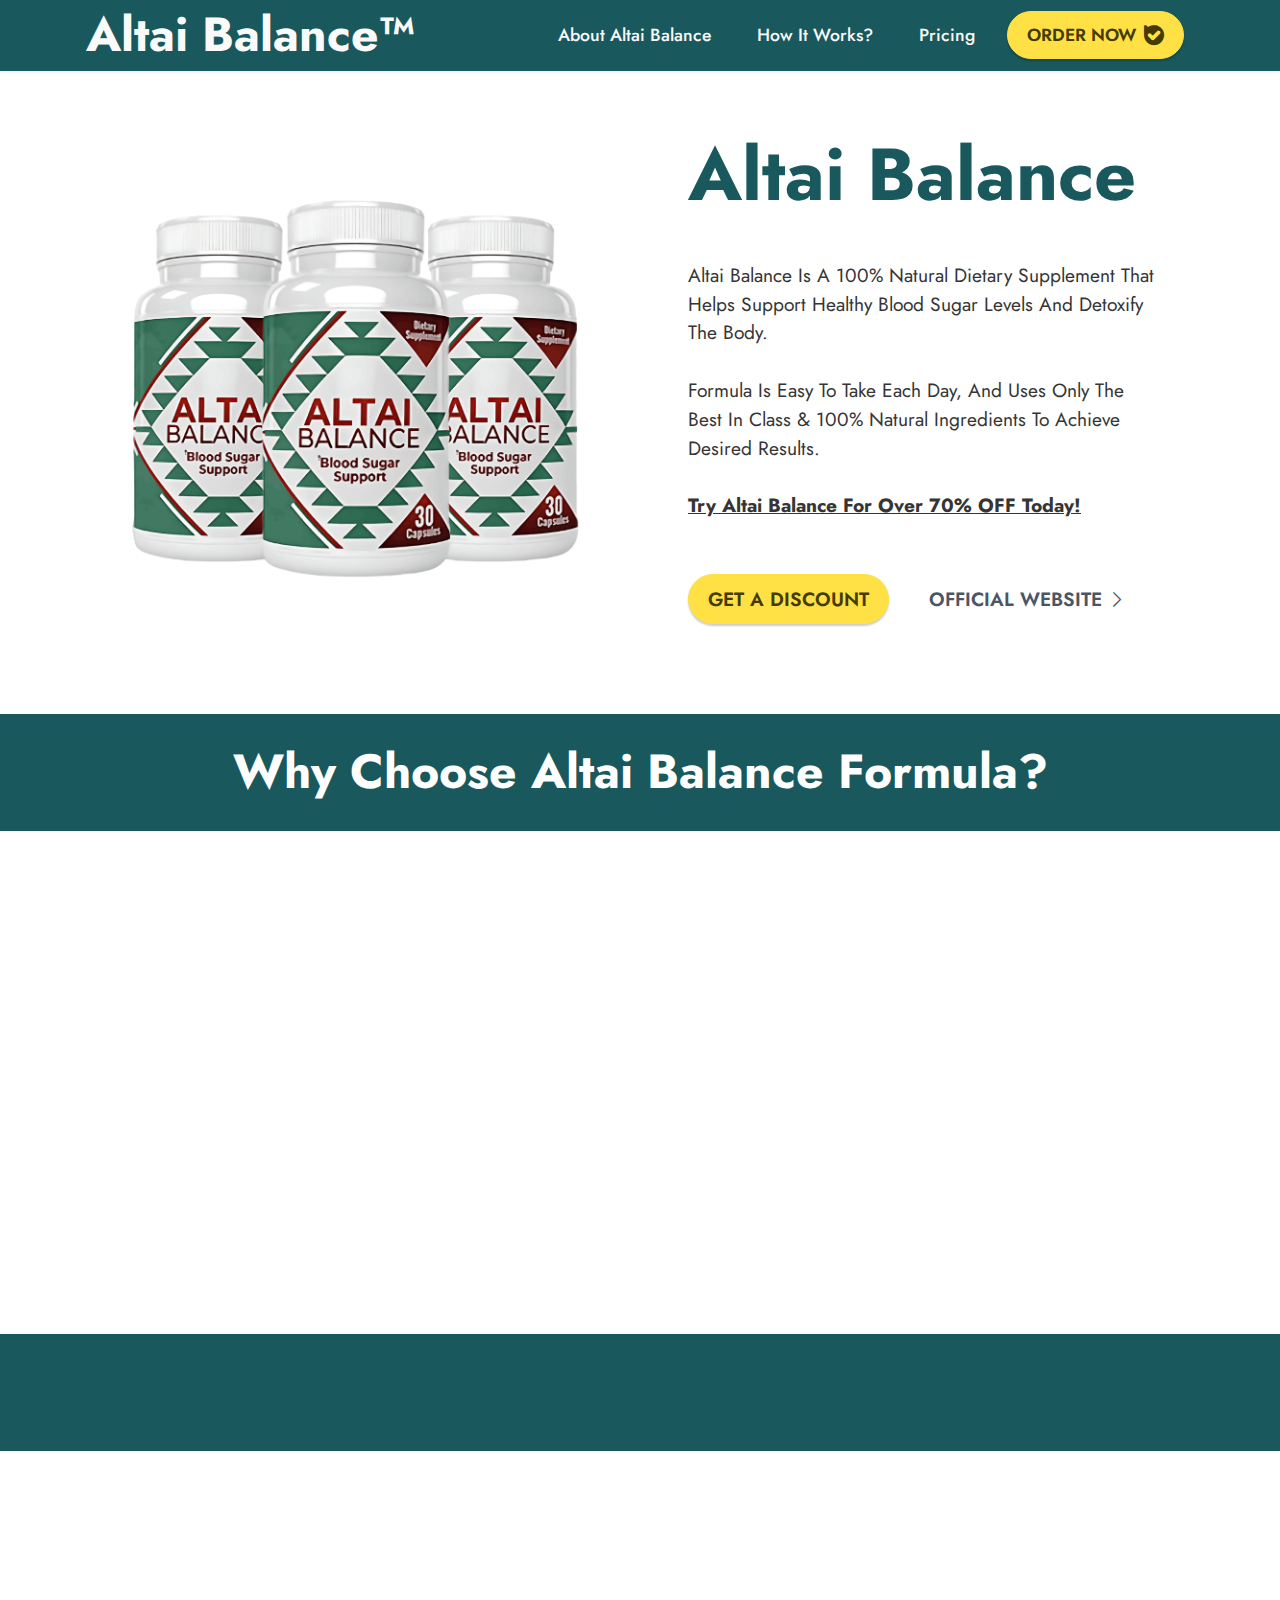
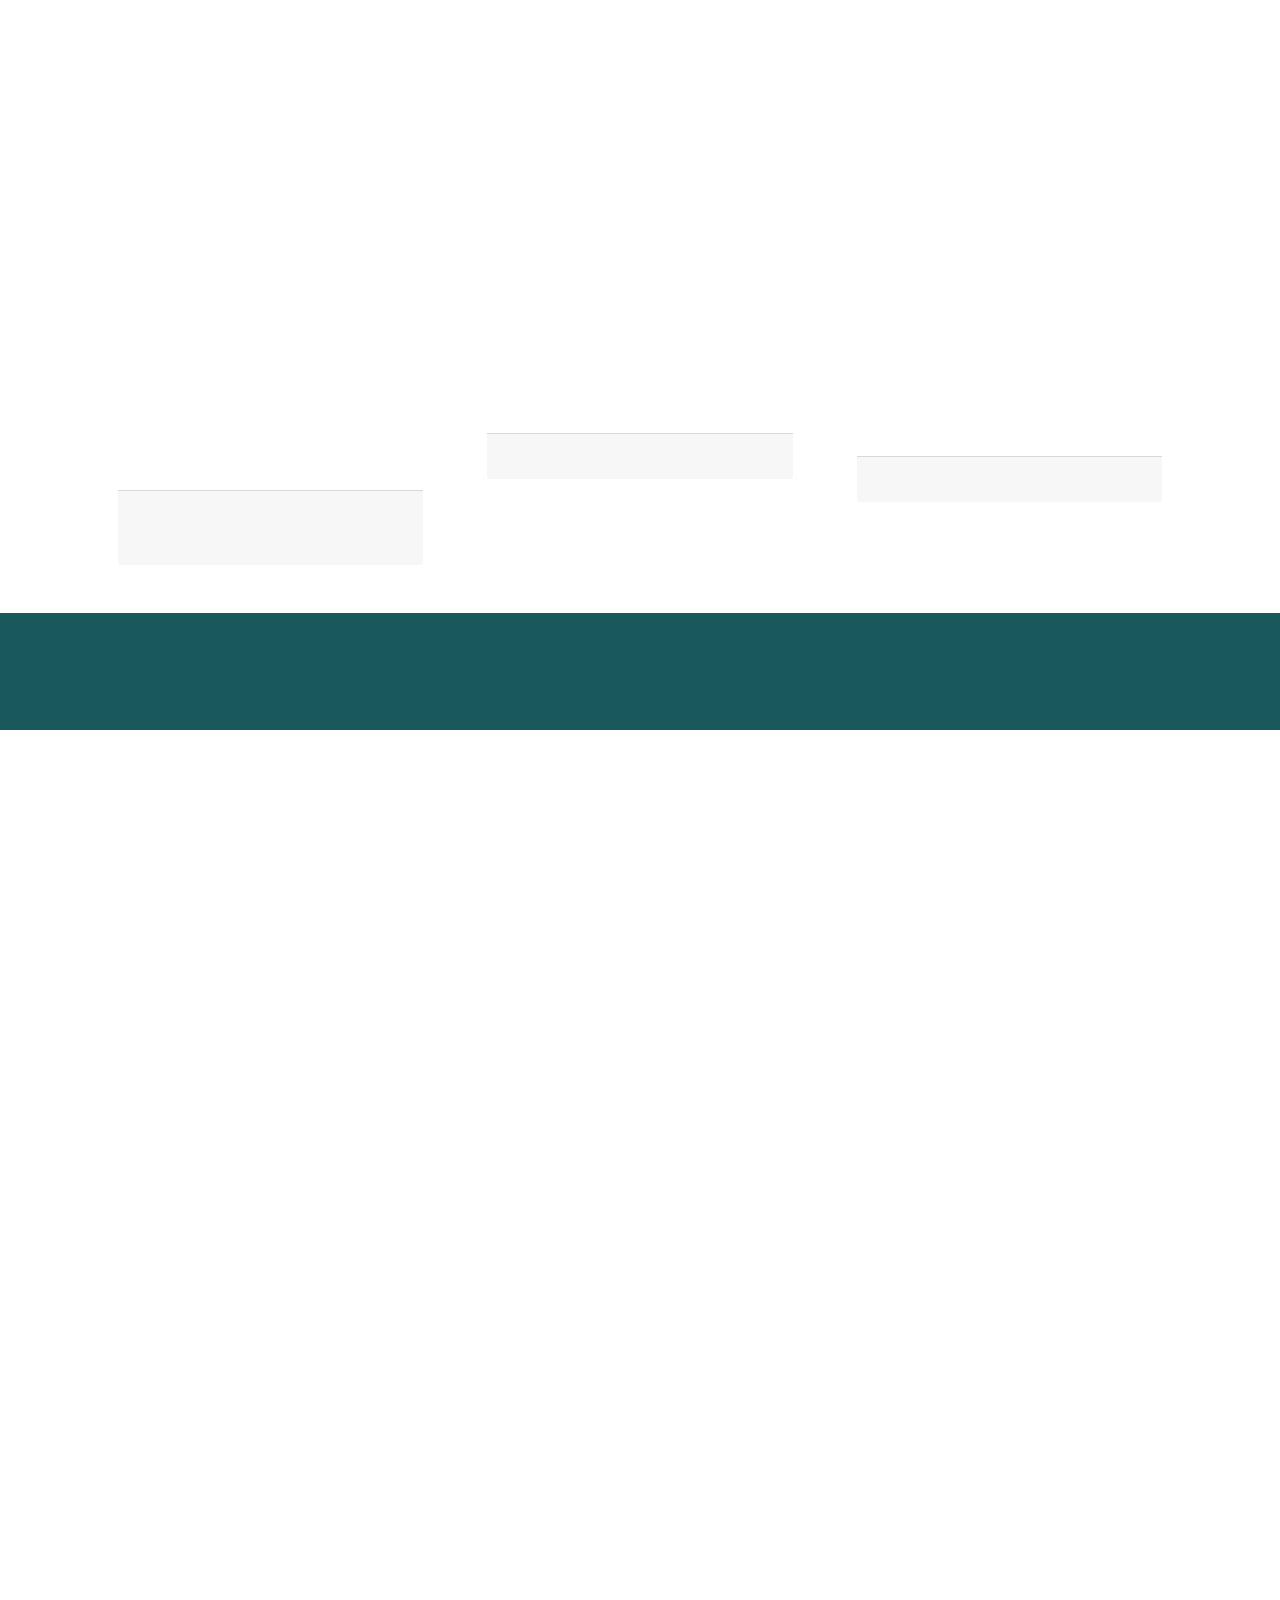
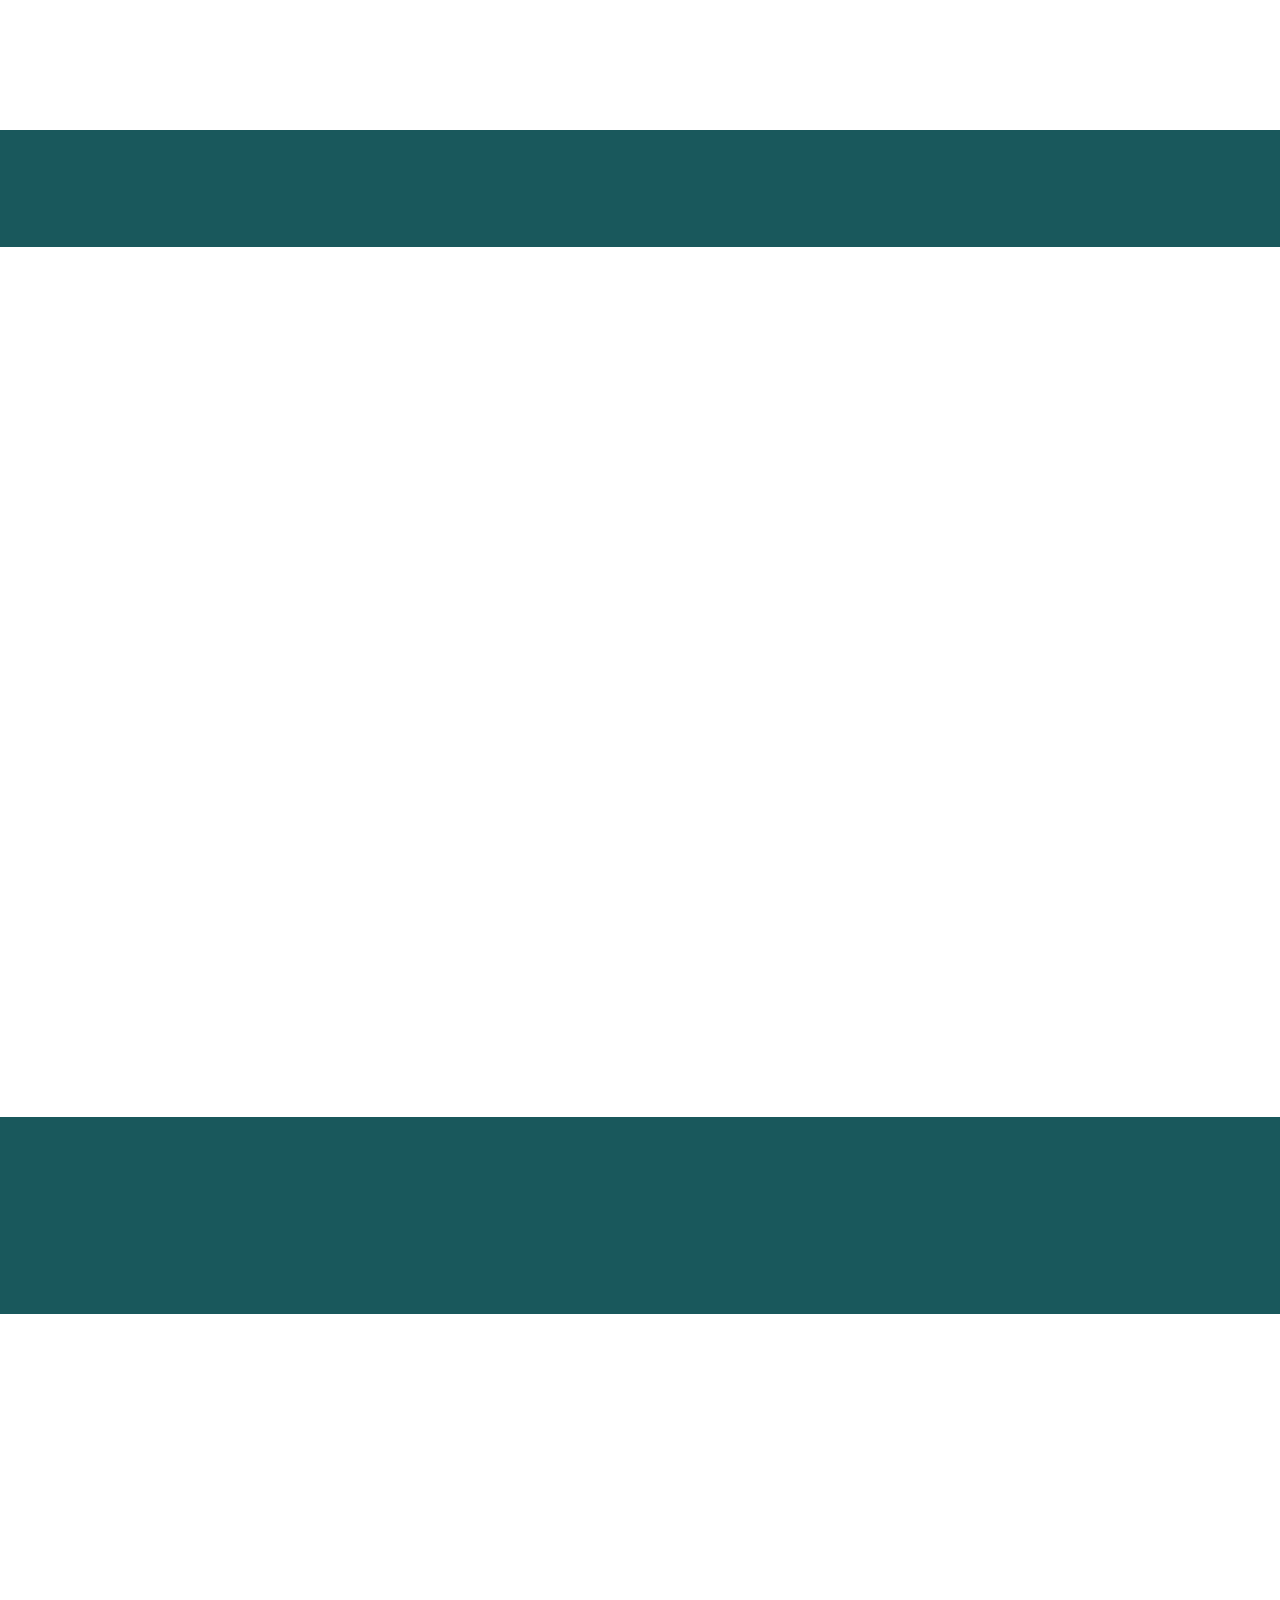
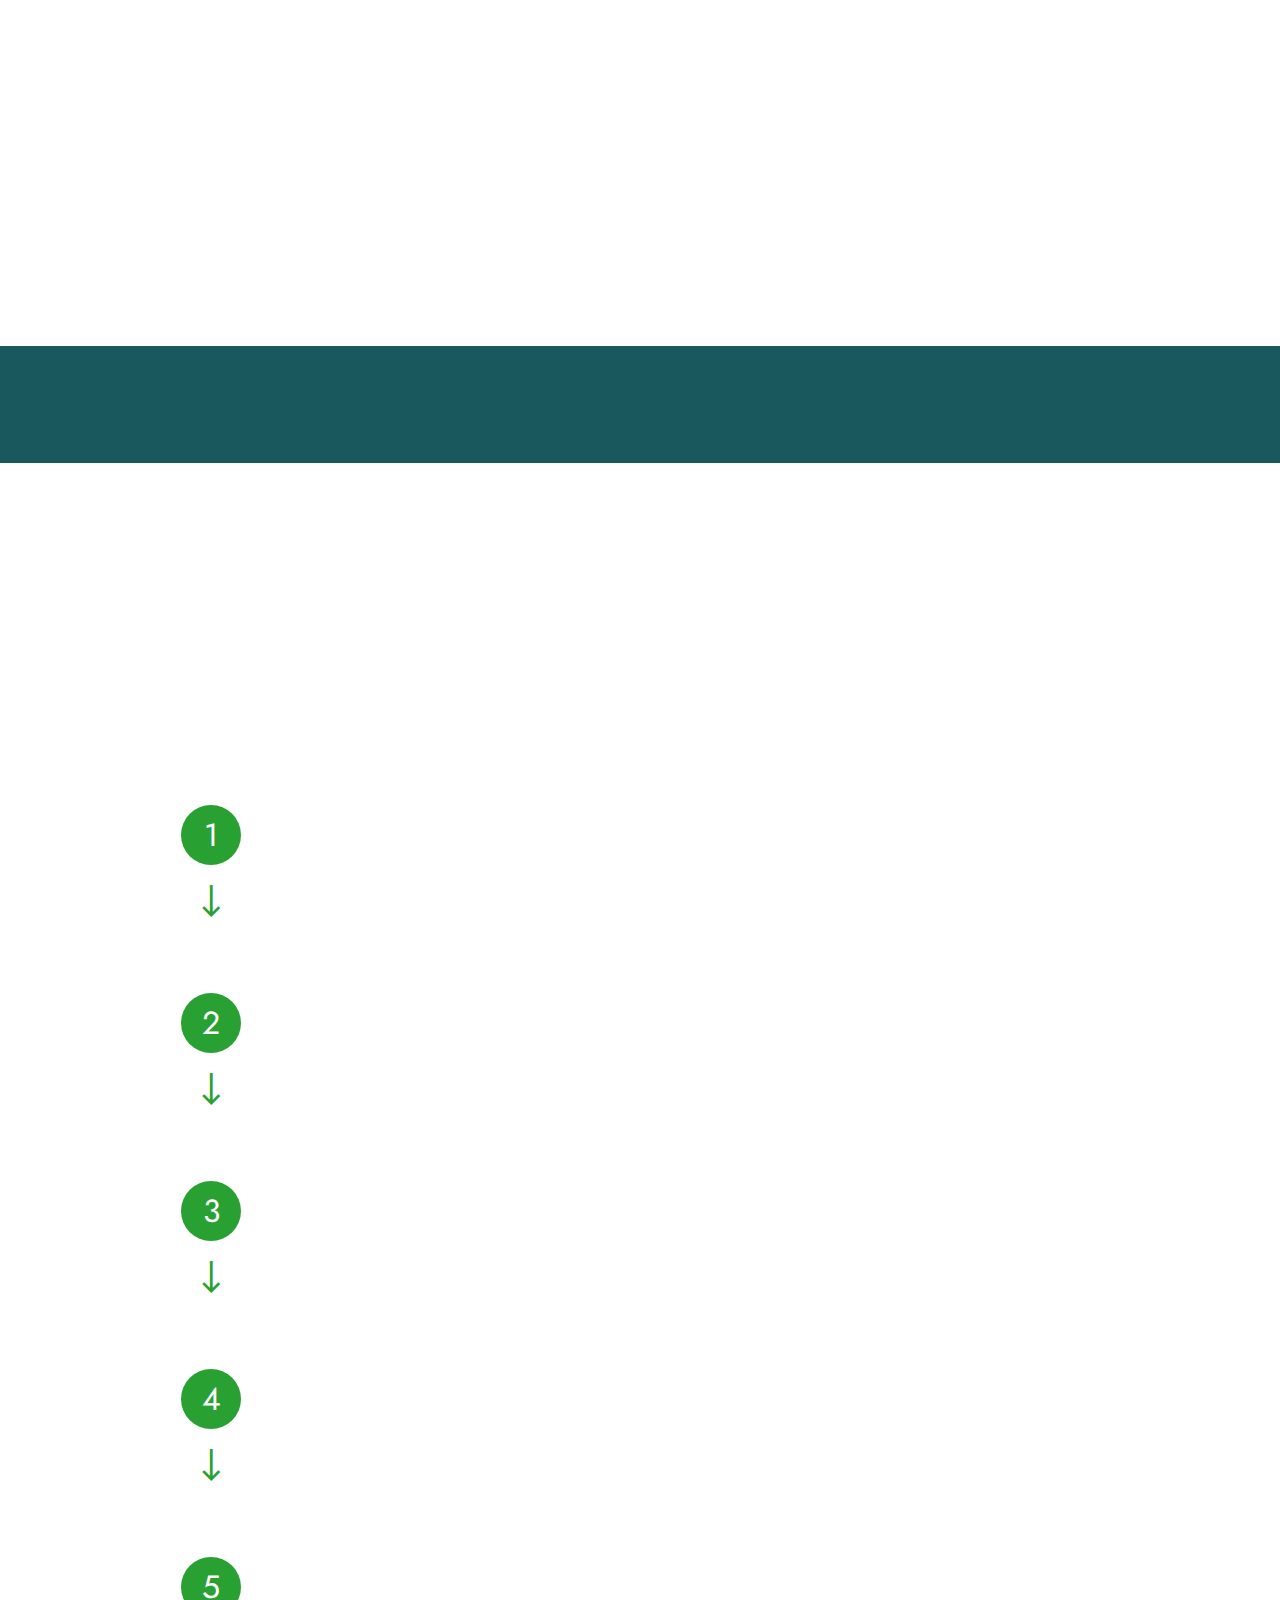
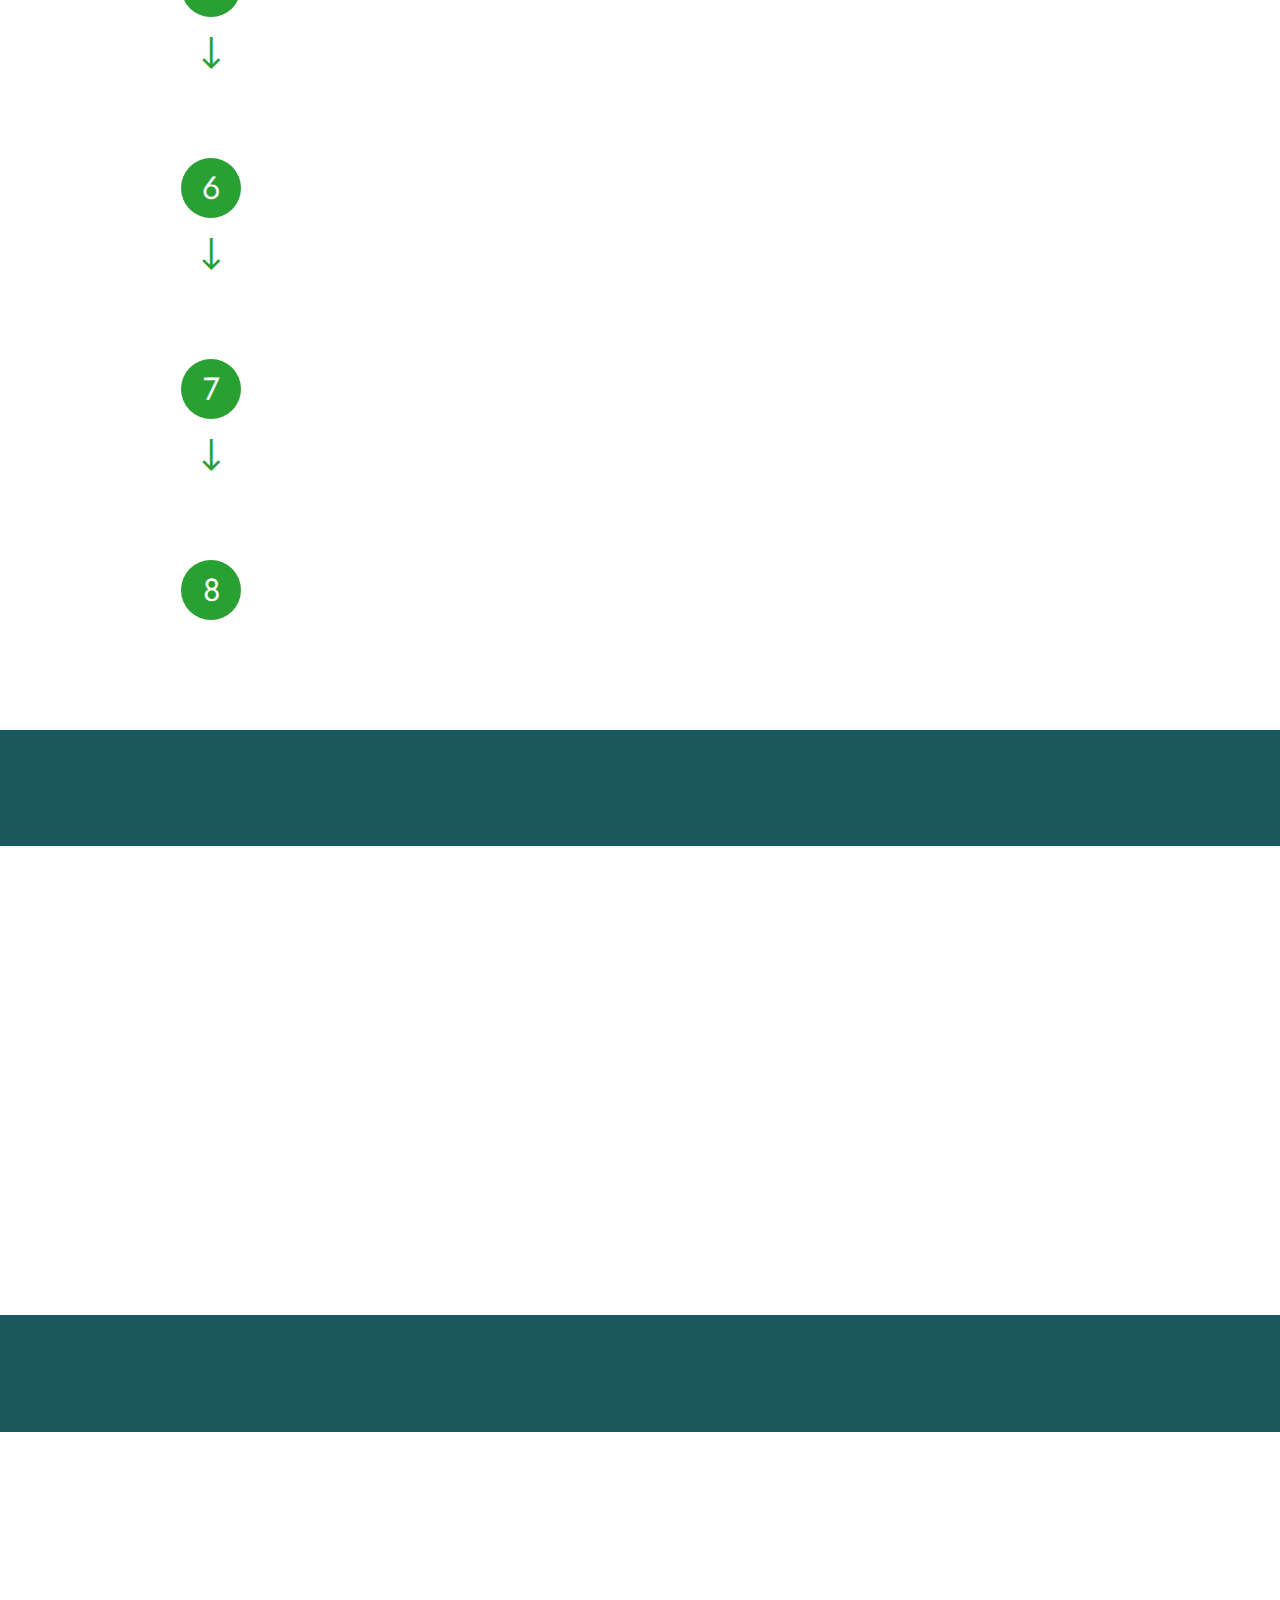
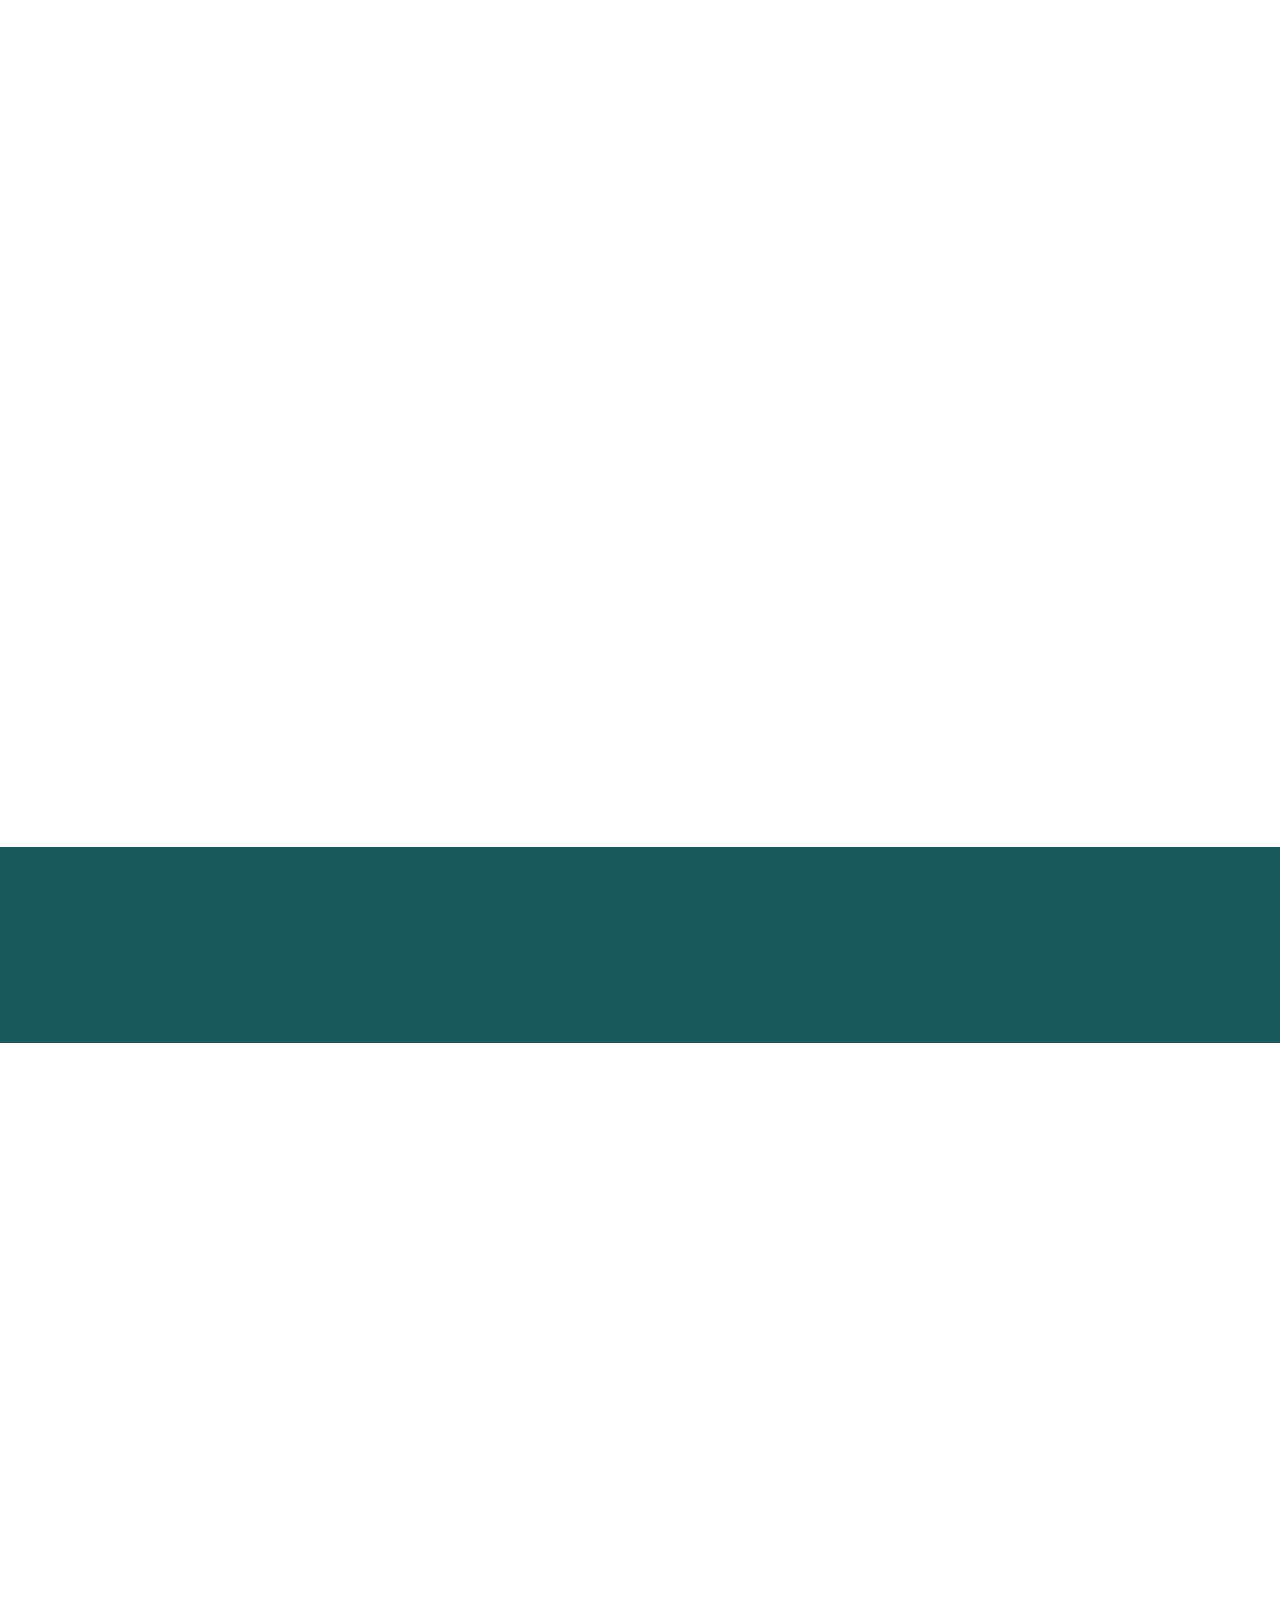
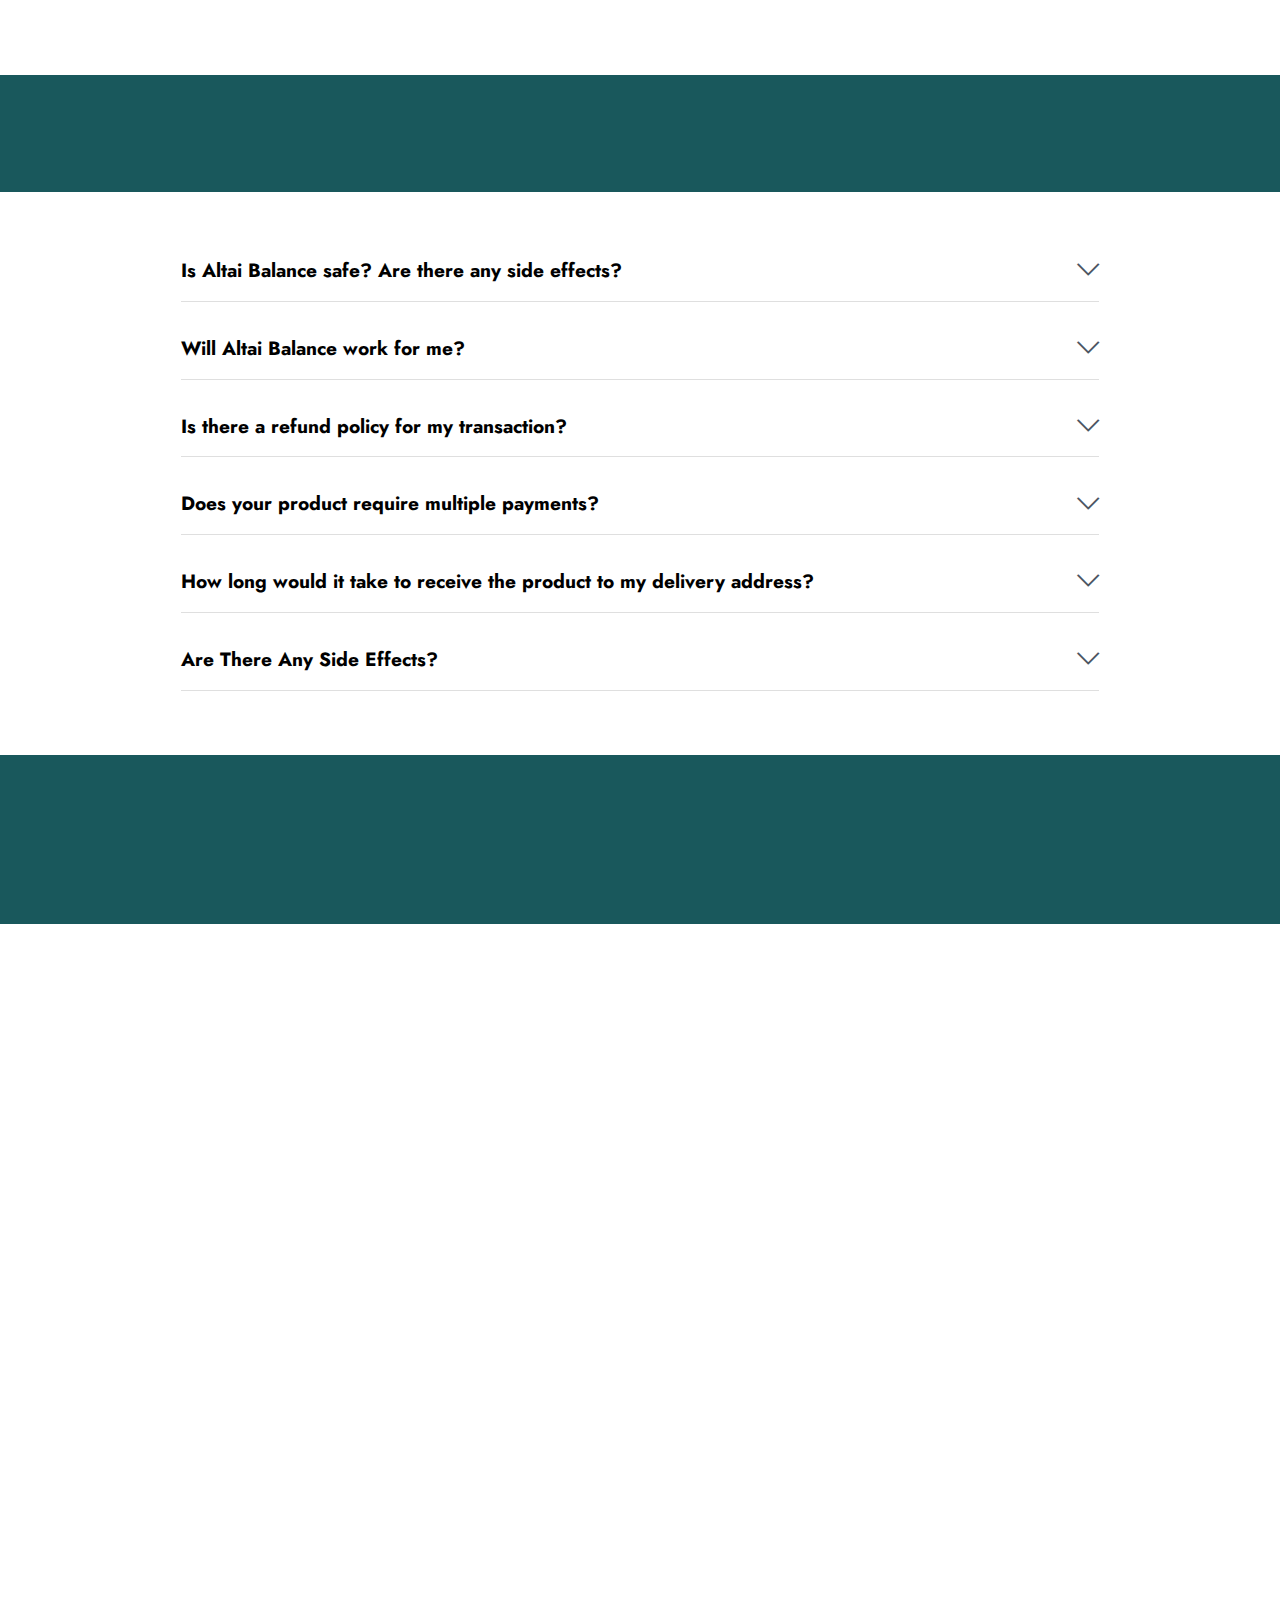
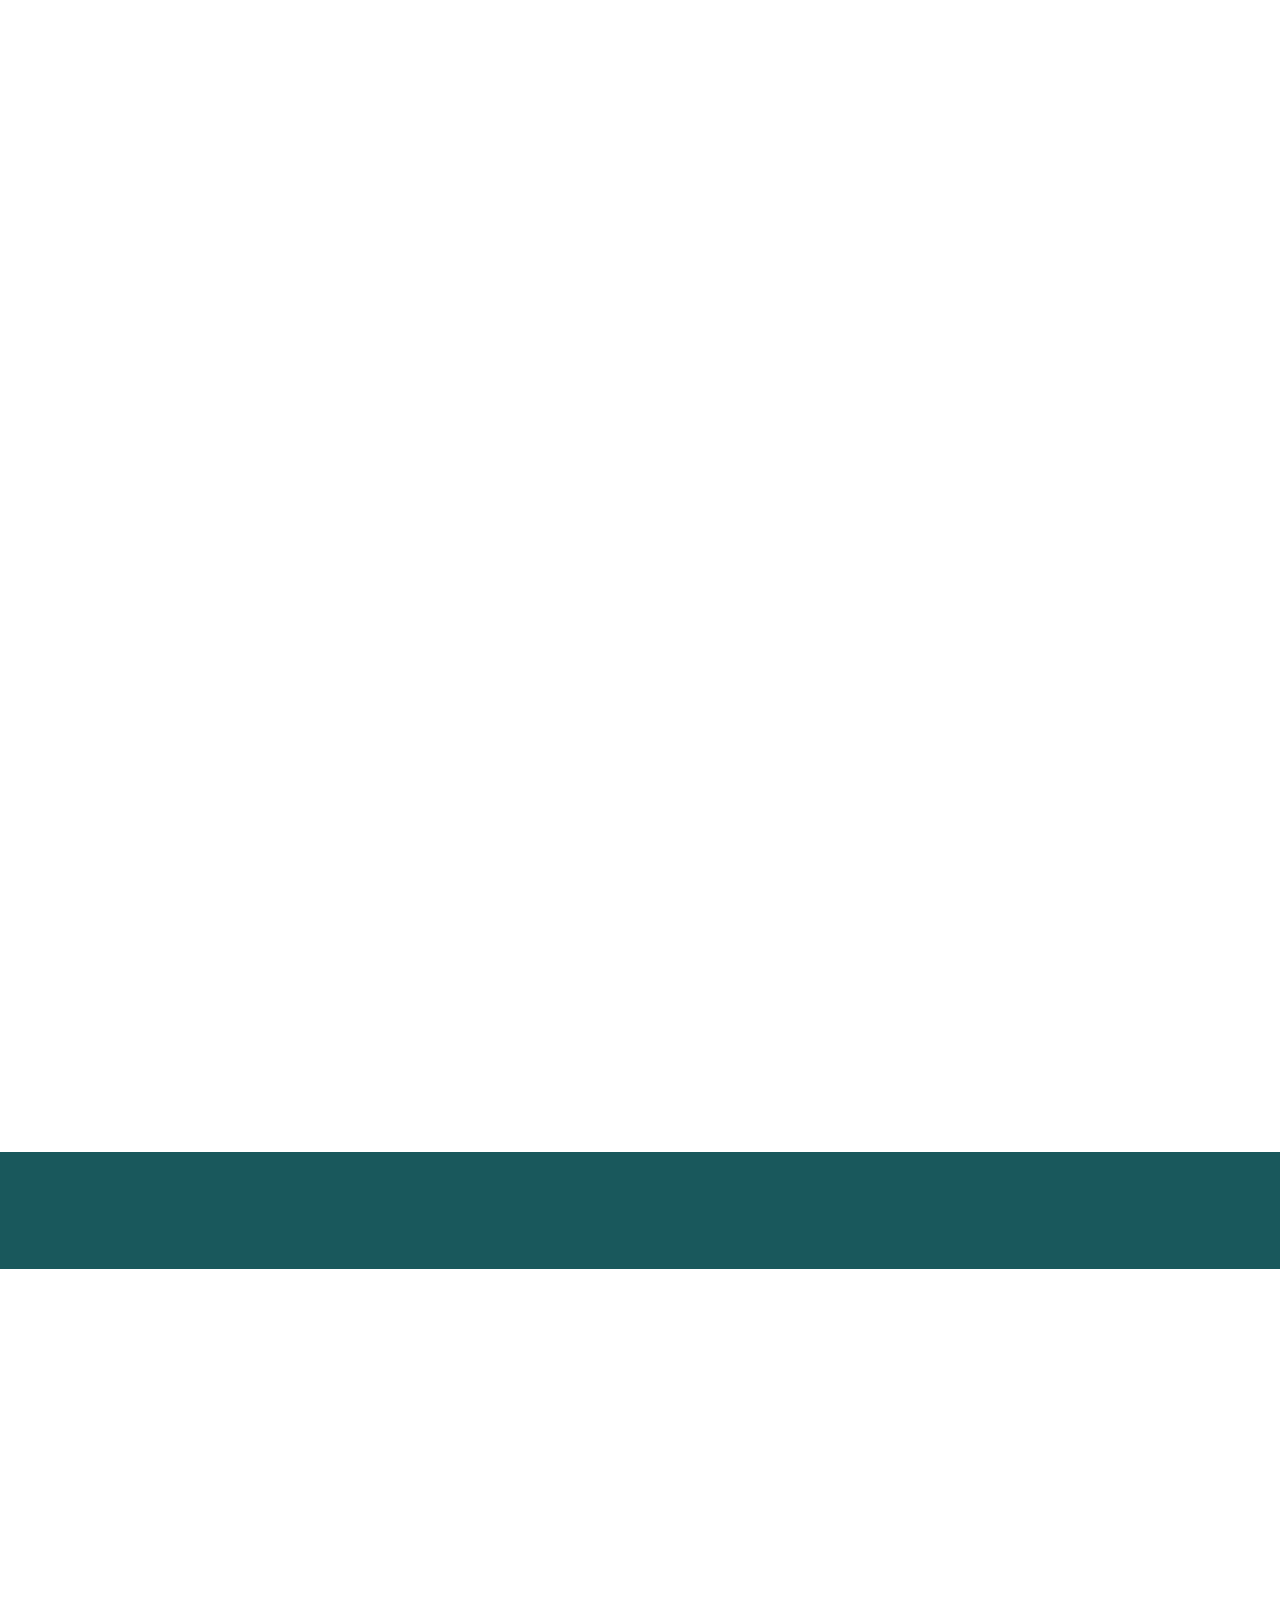
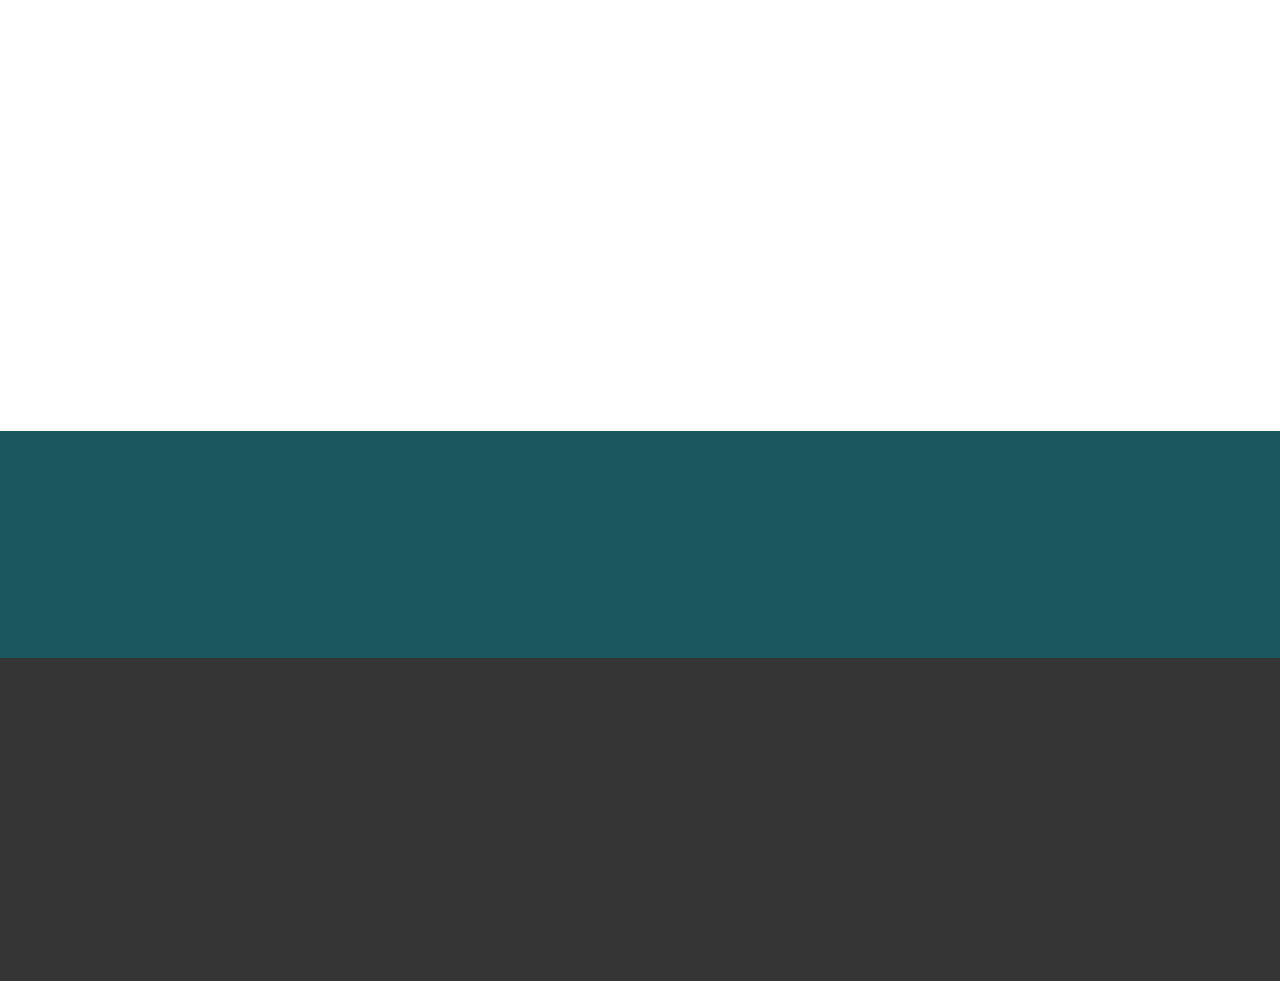
<file: index.html>
<!DOCTYPE html>
<html  >
<head>
  
  <meta charset="UTF-8">
  <meta http-equiv="X-UA-Compatible" content="IE=edge">
  
  <meta name="twitter:card" content="summary_large_image"/>
  <meta name="twitter:image:src" content="">
  <meta property="og:image" content="">
  <meta name="twitter:title" content="Altai Balance™ Supplement | Official Store USA">
  <meta name="viewport" content="width=device-width, initial-scale=1, minimum-scale=1">
  <link rel="shortcut icon" href="assets/images/favicon-main-128x128.png" type="image/x-icon">
  <meta name="description" content="Altai Balance Is A 100% Natural Dietary Supplement That Helps Support Healthy Blood Sugar Levels And Detoxify The Body.">
  
  
  <title>Altai Balance™ Supplement | Official Store USA</title>
  <link rel="stylesheet" href="assets/web/assets/mobirise-icons2/mobirise2.css">
  <link rel="stylesheet" href="assets/web/assets/mobirise-icons/mobirise-icons.css">
  <link rel="stylesheet" href="assets/bootstrap/css/bootstrap.min.css">
  <link rel="stylesheet" href="assets/bootstrap/css/bootstrap-grid.min.css">
  <link rel="stylesheet" href="assets/bootstrap/css/bootstrap-reboot.min.css">
  <link rel="stylesheet" href="assets/animatecss/animate.css">
  <link rel="stylesheet" href="assets/dropdown/css/style.css">
  <link rel="stylesheet" href="assets/socicon/css/styles.css">
  <link rel="stylesheet" href="assets/theme/css/style.css">
  <link rel="preload" href="https://fonts.googleapis.com/css?family=Jost:100,200,300,400,500,600,700,800,900,100i,200i,300i,400i,500i,600i,700i,800i,900i&display=swap" as="style" onload="this.onload=null;this.rel='stylesheet'">
  <noscript><link rel="stylesheet" href="https://fonts.googleapis.com/css?family=Jost:100,200,300,400,500,600,700,800,900,100i,200i,300i,400i,500i,600i,700i,800i,900i&display=swap"></noscript>
  <link rel="preload" as="style" href="assets/mobirise/css/mbr-additional.css"><link rel="stylesheet" href="assets/mobirise/css/mbr-additional.css" type="text/css">
  
  
  
  <meta http-equiv="content-language" content="en-us">
<meta name="keywords" content="altai balance, altaibalance, altai balance supplement">
</head>
<body>
  
  <section data-bs-version="5.1" class="menu menu2 cid-tmAYGHW7QI" once="menu" id="menu2-29">
    
    <nav class="navbar navbar-dropdown navbar-expand-lg">
        <div class="container">
            <div class="navbar-brand">
                
                <span class="navbar-caption-wrap"><a class="navbar-caption text-white text-primary display-2" href="index.html">Altai Balance™</a></span>
            </div>
            <button class="navbar-toggler" type="button" data-toggle="collapse" data-bs-toggle="collapse" data-target="#navbarSupportedContent" data-bs-target="#navbarSupportedContent" aria-controls="navbarNavAltMarkup" aria-expanded="false" aria-label="Toggle navigation">
                <div class="hamburger">
                    <span></span>
                    <span></span>
                    <span></span>
                    <span></span>
                </div>
            </button>
            <div class="collapse navbar-collapse" id="navbarSupportedContent">
                <ul class="navbar-nav nav-dropdown" data-app-modern-menu="true"><li class="nav-item"><a class="nav-link link text-white text-primary display-4" href="index.html#content4-4">About Altai Balance</a>
                    </li><li class="nav-item"><a class="nav-link link text-white text-primary display-4" href="index.html#content4-6">How It Works?</a></li><li class="nav-item"><a class="nav-link link text-white text-primary display-4" href="index.html#content4-2f">Pricing</a></li></ul>
                
                <div class="navbar-buttons mbr-section-btn"><a class="btn btn-warning display-4" href="https://e01c5s9ufpcy4q47uncghg-die.hop.clickbank.net" rel="nofollow"><span class="socicon socicon-bale mbr-iconfont mbr-iconfont-btn" style="font-size: 20px;"></span>ORDER NOW</a></div>
            </div>
        </div>
    </nav>
</section>

<section data-bs-version="5.1" class="header14 cid-tmAWnNTbYr" id="header14-28">

    

    
    

    <div class="container">
        <div class="row justify-content-center align-items-center">
            <div class="col-12 col-md-6 image-wrapper">
                <a href="https://e01c5s9ufpcy4q47uncghg-die.hop.clickbank.net" rel="nofollow"><img src="assets/images/altai-balance-1120x853.png" alt="Buy Now"></a>
            </div>
            <div class="col-12 col-md">
                <div class="text-wrapper">
                    <h1 class="mbr-section-title mbr-fonts-style mb-3 display-1"><strong>Altai Balance</strong></h1>
                    <p class="mbr-text mbr-fonts-style display-7">
                        <br>Altai Balance Is A 100% Natural Dietary Supplement That Helps Support Healthy Blood Sugar Levels And Detoxify The Body.<br><br>Formula Is Easy To Take Each Day, And Uses Only The Best In Class &amp; 100% Natural Ingredients To Achieve Desired Results.<br><br><strong><u>Try Altai Balance For Over 70% OFF Today!</u><br></strong><br></p>
                    <div class="mbr-section-btn mt-3"><a class="btn btn-warning display-7" href="https://e01c5s9ufpcy4q47uncghg-die.hop.clickbank.net" rel="nofollow"><font face="Moririse2"><br></font>GET A DISCOUNT</a> <a class="btn btn-primary-outline display-7" href="https://e01c5s9ufpcy4q47uncghg-die.hop.clickbank.net" rel="nofollow"><span class="mobi-mbri mobi-mbri-arrow-next mbr-iconfont mbr-iconfont-btn" style="font-size: 15px;"></span><font face="Moririse2"><br></font>OFFICIAL WEBSITE</a></div>
                </div>
            </div>
        </div>
    </div>
</section>

<section data-bs-version="5.1" class="content4 cid-tkw43LLXRT" id="content4-1a">
    

    
    
    <div class="container">
        <div class="row justify-content-center">
            <div class="title col-md-12 col-lg-12">
                <h3 class="mbr-section-title mbr-fonts-style align-center mb-4 display-2"><strong>Why Choose Altai Balance Formula?</strong></h3>
                
                
            </div>
        </div>
    </div>
</section>

<section data-bs-version="5.1" class="team1 cid-tkw4m1pY9d" id="team1-1b">
    

    
    
    <div class="container">
        <div class="row justify-content-center">
            
            <div class="col-sm-6 col-lg-3">
                <div class="card-wrap">
                    <div class="image-wrap">
                        <img src="assets/images/untitled-200-120-px-2-500x300.png" alt="Made In USA">
                    </div>
                    <div class="content-wrap">
                        <h5 class="mbr-section-title card-title mbr-fonts-style align-center m-0 display-5"><strong>Made In USA</strong></h5>
                        
                        <p class="card-text mbr-fonts-style align-center display-7">
                            Our Altai Balance dietary supplement is proudly formulated in the United States of America.
                        </p>
                        
                        
                    </div>
                </div>
            </div>

            <div class="col-sm-6 col-lg-3">
                <div class="card-wrap">
                    <div class="image-wrap">
                        <img src="assets/images/untitled-200-120-px-1-500x300.png" alt="GMP Certified">
                    </div>
                    <div class="content-wrap">
                        <h5 class="mbr-section-title card-title mbr-fonts-style align-center m-0 display-5"><strong>GMP Certified</strong></h5>
                        
                        <p class="card-text mbr-fonts-style align-center display-7">
                            Good Manufacturing Practice certified ensuring pharmaceutical grade quality.
                        </p>
                        
                        
                    </div>
                </div>
            </div>

            <div class="col-sm-6 col-lg-3">
                <div class="card-wrap">
                    <div class="image-wrap">
                        <img src="assets/images/untitled-200-120-px-500x300.png" alt="FDA Approved">
                    </div>
                    <div class="content-wrap">
                        <h5 class="mbr-section-title card-title mbr-fonts-style align-center m-0 display-5"><strong>FDA Approved</strong></h5>
                        
                        <p class="card-text mbr-fonts-style align-center display-7">Altai Balance&nbsp;is formulated in a FDA registered facility which adheres to strict FDA regulations.
                        </p>
                        
                        
                    </div>
                </div>
            </div>

            <div class="col-sm-6 col-lg-3">
                <div class="card-wrap">
                    <div class="image-wrap">
                        <img src="assets/images/untitled-200-120-px-3-500x300.png" alt="Natural Product">
                    </div>
                    <div class="content-wrap">
                        <h5 class="mbr-section-title card-title mbr-fonts-style align-center m-0 display-5"><strong>100% Natural</strong></h5>
                        
                        <p class="card-text mbr-fonts-style align-center display-7">
                            We are proud to say that Altai Balance is an All Natural, Non-GMO and Gluten-Free supplement.
                        </p>
                        
                        
                    </div>
                </div>
            </div>
        </div>
    </div>
</section>

<section data-bs-version="5.1" class="content4 cid-tkwapwRYSb" id="content4-1h">
    

    
    
    <div class="container">
        <div class="row justify-content-center">
            <div class="title col-md-12 col-lg-12">
                <h3 class="mbr-section-title mbr-fonts-style align-center mb-4 display-2"><strong>Altai Balance Proven By Thousands</strong></h3>
                
                
            </div>
        </div>
    </div>
</section>

<section data-bs-version="5.1" class="team1 cid-tkwaK0DLYn" id="team1-1i">
    

    <div class="JCB container">
    
        <div class="media-container-row">
            <div class="mbr-testimonial p-3 align-center col-12 col-md-6 col-lg-4">
                <div class="panel-item p-3 JCB_User">
                    <div class="card-block ">
                        <div class="testimonial-photo">
                            <img src="assets/images/m1-730x383.png" alt="Review Image 1">
                        </div>
                        
                         <p class="StarBox"><img src="assets/images/stars-3-400x60.png" alt="Star Rating"></p>
                        <p style="font-size:25px"><strong>Verified Purchase&nbsp;</strong>✅</p>
                        <p class="mbr-text mbr-fonts-style display-7"><font style="font-size:23px;color:#1e5380;"><strong>Now Blood Sugar Is In Control...!</strong></font><br>"If you have concerns about a loved one who is struggling with poor nutrition, low blood sugar, or difficulty consuming solid foods due to health conditions, consider giving them a pack of Altai Balance. Simply mix it with hot water and serve, and you may observe noticeable improvements."&nbsp;<br>
                        </p>
                    </div>
                    <div class="card-footer">
                        <div class="mbr-author-name mbr-bold mbr-fonts-style display-7"><em>Stanley O’Neal - Wyoming, USA</em></div>
                        
                    </div>
                </div>
            </div>

            <div class="mbr-testimonial p-3 align-center col-12 col-md-6 col-lg-4">
                <div class="panel-item p-3 JCB_User">
                    <div class="card-block">
                        <div class="testimonial-photo">
                            <img src="assets/images/w1-1-730x383.png" alt="Review Image 2">
                        </div>
                         <p class="StarBox"><img src="assets/images/stars-3-400x60.png" alt="Star Rating"></p>
                        <p style="font-size:25px"><strong>Verified Purchase&nbsp;</strong>✅</p>
                        <p class="mbr-text mbr-fonts-style display-7"><font style="font-size:23px;color:#1e5380;"><strong>My blood sugar has been dropping constantly…!</strong></font><br>"Thank you for sharing your diabetes method. I am grateful that I watched the video until the end because I was able to use your powerful diabetes-reversing mechanism to free myself of my type 2 diabetes in just five weeks."</p>
                    </div>
                    <div class="card-footer">
                        <div class="mbr-author-name mbr-bold mbr-fonts-style display-7"><em>Emma Lane- New York, USA</em></div>
                        
                    </div>
                </div>
            </div>

            <div class="mbr-testimonial p-3 align-center col-12 col-md-6 col-lg-4">
                <div class="panel-item p-3 JCB_User">
                    <div class="card-block">
                        <div class="testimonial-photo">
                            <img src="assets/images/m3-730x383.png" alt="Review Image 3">
                        </div>
                        <p class="StarBox"><img src="assets/images/stars-3-400x60.png" alt="Star Rating"></p>
                        <p style="font-size:25px"><strong>Verified Purchase&nbsp;</strong>✅</p>
                        
                        <p class="mbr-text mbr-fonts-style display-7"><strong><font style="font-size:23px;color:#1e5380;">Works like magic...!</font><br></strong>“I highly recommend this product for elderly people who are diabetic and experiencing sudden weight loss or weakness. After buying it for my father, he loved the flavor and we noticed positive changes. This product is particularly helpful for seniors, and I suggest giving it a try.”<br></p>
                    </div>
                    <div class="card-footer">
                        <div class="mbr-author-name mbr-bold mbr-fonts-style display-7"><em>Luke Conner - Chicago, USA</em></div>
                        
                    </div>
                </div>
            </div>

            

            

            
        </div>
    </div>  
     
</section>

<section data-bs-version="5.1" class="content4 cid-tjtwnSRDdB" id="content4-4">
    

    
    
    <div class="container">
        <div class="row justify-content-center">
            <div class="title col-md-12 col-lg-12">
                <h3 class="mbr-section-title mbr-fonts-style align-center mb-4 display-2"><strong>What Is Altai Balance?</strong></h3>
                
                
            </div>
        </div>
    </div>
</section>

<section data-bs-version="5.1" class="header11 cid-tjtwWIp2h5" id="header11-5">

    

    
    

    <div class="container-fluid">
        <div class="row justify-content-center">
            <div class="col-12 col-md-5 image-wrapper">
                <img class="w-100" src="assets/images/altai-balance-supplement-690x830.png" alt="Supplement">
            </div>
            <div class="col-12 col-md">
                <div class="text-wrapper text-center">
                    
                    <p class="mbr-text mbr-fonts-style display-7">Altai Balance is a dietary supplement designed to support healthy blood sugar levels and detoxify the body using a blend of natural ingredients. It is made in the USA in an FDA-approved facility and is 100% all-natural, with no synthetic drugs or toxins.
<br>
<br>The supplement works by targeting the root cause of unbalanced blood sugar, which can lead to a range of health issues, including diabetes. The proprietary blend of 19 nutrients and plants is designed to detoxify dangerous particulate matter in the body, support healthy blood sugar levels, and provide other health benefits such as weight loss and improved heart health.
<br>
<br>Altai Balance is ideal for "resetting your blood sugar" and "balancing blood sugar for both women and men" when taken daily. Some users of the supplement have reported being able to come off their medication and insulin after using Altai Balance, although this should only be done under the supervision of a doctor.
<br>
<br>The supplement works by addressing harmful particles in the air that can cause insulin resistance, which is a primary contributor to unbalanced blood sugar levels. By targeting, attacking, and flushing out toxins from the body, Altai Balance helps to protect against diabetes from the earliest phase.
<br>
<br>In addition to detoxifying the body, Altai Balance also helps to balance insulin and blood sugar levels, improve glucose metabolism, and improve the body's ability to absorb glucose. The supplement contains a blend of ingredients, including alpha-lipoic acid, licorice root, taurine, gymnema sylvestre, bitter melon, white mulberry, banaba, and juniper berries, which have all been shown to have anti-diabetic properties.<br></p>
                    <div class="mbr-section-btn mt-3"><a class="btn btn-warning display-7" href="https://e01c5s9ufpcy4q47uncghg-die.hop.clickbank.net" rel="nofollow"><span class="mobi-mbri mobi-mbri-arrow-next mbr-iconfont mbr-iconfont-btn" style="font-size: 15px;"></span>SHOP NOW</a></div>
                </div>
            </div>
        </div>
    </div>
</section>

<section data-bs-version="5.1" class="content4 cid-tjtxWwqj42" id="content4-6">
    

    
    
    <div class="container">
        <div class="row justify-content-center">
            <div class="title col-md-12 col-lg-12">
                <h3 class="mbr-section-title mbr-fonts-style align-center mb-4 display-2"><strong>How Does Altai Balance Works?</strong></h3>
                
                
            </div>
        </div>
    </div>
</section>

<section data-bs-version="5.1" class="content5 cid-sKy7tkCOig cid-tjtzqzBvQT" id="content5-7">
    
    <div class="container">
        <div class="row justify-content-center">
            <div class="col-md-12 col-lg-10">
                
                
                <p class="mbr-text mbr-fonts-style display-7">Altai Balance is a natural supplement that claims to support healthy blood sugar levels by targeting the root cause of insulin resistance. Unlike other supplements that only focus on stimulating insulin production, Altai Balance uses a proprietary blend of 19 high-quality nutrients and plants that research has shown can detoxify dangerous particulate matter and support healthy blood sugar levels. <br><br>By addressing the harmful particles we breathe from the air and flushing toxins out of the body, Altai Balance claims to restore insulin balance to its normal levels, improve glucose metabolism, and help maintain a healthy blood glucose level.<br>
<br>Being 100% Natural and free from any known side effects makes it unique and better than most of the supplements in the market.&nbsp;<br></p>
            </div>
        </div>
    </div>
</section>

<section data-bs-version="5.1" class="content8 cid-tjtzAQHko8" id="content8-8">
    
    <div class="container">
        <div class="row justify-content-center">
            <div class="counter-container col-md-12 col-lg-10">
                
                <div class="mbr-text mbr-fonts-style display-7">
                    <ul>
                        <li>Altai Balance targets the root cause of unbalanced blood sugar by primarily addressing the harmful particles that we breathe from the air.
</li><li>It essentially targets, attacks, and flushes the toxins out of the body, which helps to address the problem of insulin resistance caused by air pollution.
</li><li>Altai Balance does not only work by stimulating insulin production but focuses on restoring it to normal levels.
</li><li>It helps in reducing belly fat, which is a primary contributor to insulin resistance, and lack of exercise also leads to fat building, so it’s another cause of insulin resistance.
</li><li>The ingredients in Altai Balance help in balancing insulin and blood sugar levels, restoring glucose tolerance to normal levels, and improving glucose metabolism by removing neural insulin sensitivity.
</li><li>Altai Balance might also support the liver's problem with metabolizing glucose, which balances blood sugar and supports the immune system with a powerful source of antioxidants such as Vitamin C and E.</li>
                    </ul>
                </div>
            </div>
        </div>
    </div>
</section>

<section data-bs-version="5.1" class="content4 cid-sKy7YKiKVs cid-tq5OSuAQeg" id="content4-2f">
    

   <div class="container">
        <div class="row justify-content-center">
            <div class="title col-md-12 col-lg-10">
                <h3 class="mbr-section-title mbr-fonts-style align-center mb-4 display-2">
                    <strong>Limited Time Special Pricing - Act Now!
                    </strong><br>

                </h3>
                <h4 class="mbr-section-subtitle align-center mbr-fonts-style mb-4 display-5"><strong>
                    Secure Your Altai Balance Bottles While Stocks Last
                </strong></h4>
                
            </div>
        </div>
    </div>
</section>

<section data-bs-version="5.1" class="image3 cid-tjufRGoCIV" id="image3-l">
    

    
    

    <div class="container">
        <div class="row justify-content-center">
            <div class="col-12 col-lg-10">
                <div class="image-wrapper">
                    <a href="https://e01c5s9ufpcy4q47uncghg-die.hop.clickbank.net" rel="nofollow"><img src="assets/images/altai-balance-price-1602x935.png" alt="Price"></a>
                    
                </div>
            </div>
        </div>
    </div>
</section>

<section data-bs-version="5.1" class="content4 cid-tkw6WynXJP" id="content4-1c">
    

    
    
    <div class="container">
        <div class="row justify-content-center">
            <div class="title col-md-12 col-lg-12">
                <h3 class="mbr-section-title mbr-fonts-style align-center mb-4 display-2"><strong>Ingredients : Altai Balance Supplement</strong></h3>
                
                
            </div>
        </div>
    </div>
</section>

<section data-bs-version="5.1" class="content5 cid-sKy7tkCOig cid-tkw70l93LY" id="content5-1d">
    
    <div class="container">
        <div class="row justify-content-center">
            <div class="col-md-12 col-lg-10">
                
                
                <p class="mbr-text mbr-fonts-style display-7">Altai Balance is a dietary supplement that claims to help support healthy blood sugar levels by using a proprietary blend of natural ingredients. The supplement is said to contain 19 high-quality nutrients and plants that have been clinically researched to target and detoxify dangerous particulate matter and promote healthy blood sugar levels for both men and women. <br><br>These natural ingredients work together to provide multiple health benefits without the risk of side effects.<br>
<br><strong>Here is a list of key ingredients found in Altai Balance and how they contribute to your overall health:&nbsp;</strong><br></p>
            </div>
        </div>
    </div>
</section>

<section data-bs-version="5.1" class="features19 cid-tkw7hjl6MS" id="features20-1e">

    

    
    
    <div class="container">
        <div class="row justify-content-center">
            
            <div class="col-12 col-md-10">
                <div class="item mbr-flex">
                    <div class="icon-box">
                        <span class="step-number mbr-fonts-style display-5">1</span>
                    </div>
                    <div class="text-box">
                        <h4 class="icon-title card-title mbr-black mbr-fonts-style display-7"><strong>Alpha-Lipoic Acid</strong></h4>
                        <h5 class="icon-text mbr-black mbr-fonts-style display-4">This ingredient has strong antioxidant properties that not only support healthy blood sugar levels but also manage skin aging, promote healthy nerve function, and support healthy memory and concentration levels. It is a naturally occurring compound found in many foods and is a key component of mitochondrial function.</h5>
                    </div>
                </div>
                <div class="item mbr-flex">
                    <div class="icon-box">
                        <span class="step-number mbr-fonts-style display-5">2</span>
                    </div>
                    <div class="text-box">
                        <h4 class="icon-title card-title mbr-black mbr-fonts-style display-7"><strong>Licorice Root</strong></h4>
                        <h5 class="icon-text mbr-black mbr-fonts-style display-4">Licorice root is a powerful herb that has over 300 antioxidants and is not only great for blood sugar but also supports a healthy immune response, dental health, and helps ward off stress and anxiety. It contains compounds that mimic the effects of corticosteroids, which reduce inflammation and boost the immune system.</h5>
                    </div>
                </div>
                <div class="item mbr-flex">
                    <div class="icon-box">
                        <span class="step-number mbr-fonts-style display-5">3</span>
                    </div>
                    <div class="text-box">
                        <h4 class="icon-title card-title mbr-black mbr-fonts-style display-7"><strong>Taurine</strong></h4>
                        <h5 class="icon-text mbr-black mbr-fonts-style display-4">Taurine is a powerful amino acid that helps detoxify harmful particulate matter and supports healthy blood sugar by switching on the energy switch on your cells, rapidly managing healthy mood and vitality. It is found in high concentrations in the brain, heart, and muscles and has been shown to have a wide range of health benefits.</h5>
                    </div>
                </div>
                <div class="item mbr-flex">
                    <div class="icon-box">
                        <span class="step-number mbr-fonts-style display-5">4</span>
                    </div>
                    <div class="text-box">
                        <h4 class="icon-title card-title mbr-black mbr-fonts-style display-7"><strong>Gymnema Sylvestre</strong></h4>
                        <h5 class="icon-text mbr-black mbr-fonts-style display-4">This herb is commonly known as "sugar destroyer" because it suppresses the taste of sugar by interacting with taste receptors on the tongue. It has been used for centuries in Ayurvedic medicine to treat diabetes and is believed to stimulate insulin production and reduce blood sugar levels.</h5>
                    </div>
                </div>
                <div class="item mbr-flex">
                    <div class="icon-box">
                        <span class="step-number mbr-fonts-style display-5">5</span>
                    </div>
                    <div class="text-box">
                        <h4 class="icon-title card-title mbr-black mbr-fonts-style display-7"><strong>Bitter Melon</strong></h4>
                        <h5 class="icon-text mbr-black mbr-fonts-style display-4">Bitter melon is a popular fruit in the Altai region and is known for its powerful detoxifying properties. It supports healthy blood sugar and digestion, and even manages free radical damage. It contains compounds that are similar to insulin and may help regulate blood sugar levels.</h5>
                    </div>
                </div>
                <div class="item mbr-flex">
                    <div class="icon-box">
                        <span class="step-number mbr-fonts-style display-5">6</span>
                    </div>
                    <div class="text-box">
                        <h4 class="icon-title card-title mbr-black mbr-fonts-style display-7"><strong>White Mulberry</strong></h4>
                        <h5 class="icon-text mbr-black mbr-fonts-style display-4">White mulberry is native to the Altai region and has been shown to help target blood sugar, support healthy cholesterol and inflammation levels, and promote good heart health. They have even been shown to support healthy skin tone and complexion. The leaves of the white mulberry contain compounds that may help regulate blood sugar levels by slowing the breakdown of sugars in the body.</h5>
                    </div>
                </div>
                <div class="item mbr-flex">
                    <div class="icon-box">
                        <span class="step-number mbr-fonts-style display-5">7</span>
                    </div>
                    <div class="text-box">
                        <h4 class="icon-title card-title mbr-black mbr-fonts-style display-7"><strong>Banaba</strong></h4>
                        <h5 class="icon-text mbr-black mbr-fonts-style display-4">Banaba is abundant in corsolic acid, which is an anti-bacterial and anti-viral nutrient that researchers have found targets blood glucose and slows the body's breakdown of starches into glucose to help maintain steady levels. It is also a rich source of antioxidants that help protect the body against harmful free radicals.</h5>
                    </div>
                </div>
                <div class="item mbr-flex last">
                    <div class="icon-box">
                        <span class="step-number mbr-fonts-style display-5">8</span>
                    </div>
                    <div class="text-box">
                        <h4 class="icon-title card-title mbr-black mbr-fonts-style display-7"><strong>Juniper Berries</strong></h4>
                        <h5 class="icon-text mbr-black mbr-fonts-style display-4">Juniper berries are packed with potent antioxidants and are eaten in the Altai region to boost stamina and strength, help soothe sore joints, detox dangerous particulate matter, and target blood sugar. They are believed to have anti-inflammatory properties and may help reduce the risk of chronic diseases like diabetes and heart disease.</h5>
                    </div>
                </div>
                
                
            </div>
        </div>
    </div>
</section>

<section data-bs-version="5.1" class="content4 cid-tjtKMEmhHh" id="content4-h">
    

    
    
    <div class="container">
        <div class="row justify-content-center">
            <div class="title col-md-12 col-lg-12">
                <h3 class="mbr-section-title mbr-fonts-style align-center mb-4 display-2"><strong>180-Days Money Back Guarantee</strong></h3>
                
                
            </div>
        </div>
    </div>
</section>

<section data-bs-version="5.1" class="header11 cid-tjtKXxqvPZ" id="header11-j">

    

    
    

    <div class="container-fluid">
        <div class="row justify-content-center">
            <div class="col-12 col-md-5 image-wrapper">
                <img class="w-100" src="assets/images/60-days-money-back-guarantee-680x450.png" alt="Money Back Guarantee">
            </div>
            <div class="col-12 col-md">
                <div class="text-wrapper text-center">
                    
                    <p class="mbr-text mbr-fonts-style display-7">The Altai Balance supplement is backed by a 100% money back guarantee for 180 full days from your original purchase.
<br>
<br>If you're not completely satisfied with Altai Balance or your experience in the first 180 days from your purchase, simply let us know at the Altai Balance portal and we'll give you a refund within 48 hours of the product being returned.
<br>
<br>That's right, simply return Altai Balance, even empty bottles, anytime within 180 days of your purchase and you'll receive a refund, no questions asked!<br></p>
                    <div class="mbr-section-btn mt-3"><a class="btn btn-warning display-7" href="https://e01c5s9ufpcy4q47uncghg-die.hop.clickbank.net" rel="nofollow"><span class="mobi-mbri mobi-mbri-arrow-next mbr-iconfont mbr-iconfont-btn" style="font-size: 15px;"></span>GET YOUR BOTTLE TODAY</a></div>
                </div>
            </div>
        </div>
    </div>
</section>

<section data-bs-version="5.1" class="content4 cid-tkwewnI2cJ" id="content4-1j">
    

    
    
    <div class="container">
        <div class="row justify-content-center">
            <div class="title col-md-12 col-lg-12">
                <h3 class="mbr-section-title mbr-fonts-style align-center mb-4 display-2"><strong>Benefits of Altai Balance Supplement</strong></h3>
                
                
            </div>
        </div>
    </div>
</section>

<section data-bs-version="5.1" class="content5 cid-sKy7tkCOig cid-tkwhoi5CpZ" id="content5-1m">
    
    <div class="container">
        <div class="row justify-content-center">
            <div class="col-md-12 col-lg-10">
                
                
                <p class="mbr-text mbr-fonts-style display-7">Altai Balance is a natural supplement designed to support healthy blood sugar levels by targeting the root cause of unbalanced blood sugar. The carefully chosen blend of 19 top-quality nutrients and plants have been clinically researched to detoxify dangerous particulate matter and support healthy blood sugar levels for both men and women. <br><br>In addition to balancing blood sugar levels, Altai Balance offers numerous other health benefits, including weight loss support, improved heart health, boosted immune system, improved glucose metabolism, and more.<br>
<br><strong>Taking Altai Balance as a daily ritual can help you experience the following benefits:&nbsp;</strong><br></p>
            </div>
        </div>
    </div>
</section>

<section data-bs-version="5.1" class="content8 cid-tkweGBFQtz" id="content8-1l">
    
    <div class="container">
        <div class="row justify-content-center">
            <div class="counter-container col-md-12 col-lg-10">
                
                <div class="mbr-text mbr-fonts-style display-7">
                    <ul>
                        <li><strong>Blood Sugar Support: </strong>Altai Balance is primarily designed to support healthy blood sugar levels in both men and women. By addressing the root cause of insulin resistance, which can lead to diabetes, Altai Balance helps maintain normal glucose tolerance levels and prevents blood sugar spikes in the body.
</li><li><strong>Weight Loss:</strong> Many users have reported losing weight after using Altai Balance. The supplement contains ingredients that are scientifically proven to have anti-obesity properties. These ingredients reduce sugar cravings, speed up the fat-burning process, and balance blood sugar, all of which contribute to weight loss.
</li><li><strong>Improves Heart Health:</strong> Altai Balance contains ingredients that help reduce high cholesterol and blood pressure levels, which can improve cardiovascular health. The supplement also contains mulberry leaves, which have been shown to improve heart health and reduce the risk of heart disease.
</li><li><strong>Boosts Immune System: </strong>Altai Balance is a powerful source of antioxidants, such as Vitamin C and E, which neutralize free radicals in the blood. These free radicals are reactive substances that can create inflammation and weaken the immune system if not neutralized.
</li><li><strong>Controls High Blood Pressure: </strong>Altai Balance can help control high blood pressure, which is a common health issue that can lead to other serious health problems, such as heart disease and stroke. By supporting healthy blood pressure levels, Altai Balance can help prevent these conditions.
</li><li><strong>Detoxifies The Body: </strong>Altai Balance contains a proprietary blend of natural ingredients that helps detoxify the body by targeting and flushing out harmful particulate matter from the air. This detoxification process helps to support healthy blood sugar levels and can also improve overall health and vitality.</li>
                    </ul>
                </div>
            </div>
        </div>
    </div>
</section>

<section data-bs-version="5.1" class="content4 cid-sKy7YKiKVs cid-tq5PtlefNK" id="content4-2g">
    

   <div class="container">
        <div class="row justify-content-center">
            <div class="title col-md-12 col-lg-10">
                <h3 class="mbr-section-title mbr-fonts-style align-center mb-4 display-2">
                    <strong>Limited Time Special Pricing - Act Now!
                    </strong><br>

                </h3>
                <h4 class="mbr-section-subtitle align-center mbr-fonts-style mb-4 display-5"><strong>
                    Secure Your Altai Balance Bottles While Stocks Last
                </strong></h4>
                
            </div>
        </div>
    </div>
</section>

<section data-bs-version="5.1" class="image3 cid-tkwhJbxu0R" id="image3-1o">
    

    
    

    <div class="container">
        <div class="row justify-content-center">
            <div class="col-12 col-lg-10">
                <div class="image-wrapper">
                    <a href="https://e01c5s9ufpcy4q47uncghg-die.hop.clickbank.net" rel="nofollow"><img src="assets/images/altai-balance-price-1602x935.png" alt="Pricing"></a>
                    
                </div>
            </div>
        </div>
    </div>
</section>

<section data-bs-version="5.1" class="content4 cid-tkwje8UTle" id="content4-1p">
    

    
    
    <div class="container">
        <div class="row justify-content-center">
            <div class="title col-md-12 col-lg-12">
                <h3 class="mbr-section-title mbr-fonts-style align-center mb-4 display-2"><strong>Altai Balance Frequently Asked Questions</strong></h3>
                
                
            </div>
        </div>
    </div>
</section>

<section data-bs-version="5.1" class="content16 cid-tkwjoCkNd5" id="content16-1q">

    

    
    
    <div class="container">
        <div class="row justify-content-center">
            <div class="col-12 col-md-10">
                
                <div id="bootstrap-accordion_24" class="panel-group accordionStyles accordion" role="tablist" aria-multiselectable="true">
                    <div class="card mb-3">
                        <div class="card-header" role="tab" id="headingOne">
                            <a role="button" class="panel-title collapsed" data-toggle="collapse" data-bs-toggle="collapse" data-core="" href="#collapse1_24" aria-expanded="false" aria-controls="collapse1">
                                <h6 class="panel-title-edit mbr-fonts-style mb-0 display-7"><strong>Is Altai Balance safe? Are there any side effects?</strong></h6>
                                <span class="sign mbr-iconfont mbri-arrow-down"></span>
                            </a>
                        </div>
                        <div id="collapse1_24" class="panel-collapse noScroll collapse" role="tabpanel" aria-labelledby="headingOne" data-parent="#accordion" data-bs-parent="#bootstrap-accordion_24">
                            <div class="panel-body">
                                <p class="mbr-fonts-style panel-text display-4">Altai Balance supplement is absolutely 100% natural, safe and effective. Many thousands of folks enjoy taking Altai Balance pills every day and there has been absolutely zero side effects reported.
<br>
<br>Altai Balance is manufactured here in the USA in our state of the art FDA approved and GMP (good manufacturing practices) certified facility under the most sterile, strict and precise standards.
<br>
<br>As always, if you have a medical condition it’s recommended to consult with your doctor.&nbsp;<br></p>
                            </div>
                        </div>
                    </div>
                    <div class="card mb-3">
                        <div class="card-header" role="tab" id="headingOne">
                            <a role="button" class="panel-title collapsed" data-toggle="collapse" data-bs-toggle="collapse" data-core="" href="#collapse2_24" aria-expanded="false" aria-controls="collapse2">
                                <h6 class="panel-title-edit mbr-fonts-style mb-0 display-7"><strong>Will Altai Balance work for me?</strong></h6>
                                <span class="sign mbr-iconfont mbri-arrow-down"></span>
                            </a>
                        </div>
                        <div id="collapse2_24" class="panel-collapse noScroll collapse" role="tabpanel" aria-labelledby="headingOne" data-parent="#accordion" data-bs-parent="#bootstrap-accordion_24">
                            <div class="panel-body">
                                <p class="mbr-fonts-style panel-text display-4">
                                    We hope that this protocol will work wonders for you, as it did for thousands of our satisfied customers. Some people may take longer to respond to the protocol than others; as with any natural solution, we urge you to give Altai Balance a fair chance.</p>
                            </div>
                        </div>
                    </div>
                    <div class="card mb-3">
                        <div class="card-header" role="tab" id="headingOne">
                            <a role="button" class="panel-title collapsed" data-toggle="collapse" data-bs-toggle="collapse" data-core="" href="#collapse3_24" aria-expanded="false" aria-controls="collapse3">
                                <h6 class="panel-title-edit mbr-fonts-style mb-0 display-7"><strong>Is there a refund policy for my transaction?</strong></h6>
                                <span class="sign mbr-iconfont mbri-arrow-down"></span>
                            </a>
                        </div>
                        <div id="collapse3_24" class="panel-collapse noScroll collapse" role="tabpanel" aria-labelledby="headingOne" data-parent="#accordion" data-bs-parent="#bootstrap-accordion_24">
                            <div class="panel-body">
                                <p class="mbr-fonts-style panel-text display-4">
                                    When you click on any of the packages below and place your order, you will be covered by our full 180 days, 100% money back guarantee. This means if you change your mind at any time, or for any reason at all, you can just email our customer support team and we will refund your entire investment with Altai Balance no questions asked. There is absolutely no risk for you.</p>
                            </div>
                        </div>
                    </div>
                    <div class="card mb-3">
                        <div class="card-header" role="tab" id="headingOne">
                            <a role="button" class="panel-title collapsed" data-toggle="collapse" data-bs-toggle="collapse" data-core="" href="#collapse4_24" aria-expanded="false" aria-controls="collapse4">
                                <h6 class="panel-title-edit mbr-fonts-style mb-0 display-7"><strong>Does your product require multiple payments?</strong></h6>
                                <span class="sign mbr-iconfont mbri-arrow-down"></span>
                            </a>
                        </div>
                        <div id="collapse4_24" class="panel-collapse noScroll collapse" role="tabpanel" aria-labelledby="headingOne" data-parent="#accordion" data-bs-parent="#bootstrap-accordion_24">
                            <div class="panel-body">
                                <p class="mbr-fonts-style panel-text display-4">
                                    Absolutely not. To purchase Altai Balance, you are only asked for a one-time payment, right on this page. There are no other future payments needed to benefit from this product.</p>
                            </div>
                        </div>
                    </div>
                    <div class="card mb-3">
                        <div class="card-header" role="tab" id="headingOne">
                            <a role="button" class="panel-title collapsed" data-toggle="collapse" data-bs-toggle="collapse" data-core="" href="#collapse5_24" aria-expanded="false" aria-controls="collapse5">
                                <h6 class="panel-title-edit mbr-fonts-style mb-0 display-7"><strong>How long would it take to receive the product to my delivery address?</strong></h6>
                                <span class="sign mbr-iconfont mbri-arrow-down"></span>
                            </a>
                        </div>
                        <div id="collapse5_24" class="panel-collapse noScroll collapse" role="tabpanel" aria-labelledby="headingOne" data-parent="#accordion" data-bs-parent="#bootstrap-accordion_24">
                            <div class="panel-body">
                                <p class="mbr-fonts-style panel-text display-4">
                                    Lately, we have been flooded with orders from all over the world! Even so, we strive to ship your order in maximum 24h each working day of the week. To make things easy, you will receive an email with your tracking number so that you can follow your package on route to its destination. On average, customers reported the real shipping time is somewhere between 5 to 10 days for domestic orders.</p>
                            </div>
                        </div>
                    </div>
                    <div class="card mb-3">
                        <div class="card-header" role="tab" id="headingOne">
                            <a role="button" class="panel-title collapsed" data-toggle="collapse" data-bs-toggle="collapse" data-core="" href="#collapse6_24" aria-expanded="false" aria-controls="collapse6">
                                <h6 class="panel-title-edit mbr-fonts-style mb-0 display-7"><strong>Are There Any Side Effects?</strong></h6>
                                <span class="sign mbr-iconfont mbri-arrow-down"></span>
                            </a>
                        </div>
                        <div id="collapse6_24" class="panel-collapse noScroll collapse" role="tabpanel" aria-labelledby="headingOne" data-parent="#accordion" data-bs-parent="#bootstrap-accordion_24">
                            <div class="panel-body">
                                <p class="mbr-fonts-style panel-text display-4">
                                    To this date, thousands of customers have used Altai Balance and we have never had a serious side effect reported to us. Having said that, we always recommend consulting with a doctor before starting any new supplement.</p>
                            </div>
                        </div>
                    </div>
                </div>
            </div>
        </div>
    </div>
</section>

<section data-bs-version="5.1" class="content4 cid-tkwna90fpy" id="content4-1r">
    

    
    
    <div class="container-fluid">
        <div class="row justify-content-center">
            <div class="title col-md-12 col-lg-12">
                <h3 class="mbr-section-title mbr-fonts-style align-center mb-4 display-2"><strong>What Happens When You Click The “Buy Now" Button?</strong></h3>
                
                
            </div>
        </div>
    </div>
</section>

<section data-bs-version="5.1" class="content5 cid-sKy7tkCOig cid-tkwnPQJZos" id="content5-1s">
    
    <div class="container">
        <div class="row justify-content-center">
            <div class="col-md-12 col-lg-10">
                
                
                <p class="mbr-text mbr-fonts-style display-7">Once you have clicked the Altai Balance “Buy Now” button that is right below this text, you will be taken to the secure checkout page. Just enter your information, and you will then be given instant access to the entire Altai Balance supplement.<br></p>
            </div>
        </div>
    </div>
</section>

<section data-bs-version="5.1" class="image3 cid-tkwo0RAtz7" id="image3-1t">
    

    
    

    <div class="container">
        <div class="row justify-content-center">
            <div class="col-12 col-lg-10">
                <div class="image-wrapper">
                    <a href="https://e01c5s9ufpcy4q47uncghg-die.hop.clickbank.net" rel="nofollow"><img src="assets/images/altai-balance-order-1920x2304.jpg" alt="Order Page"></a>
                    
                </div>
            </div>
        </div>
    </div>
</section>

<section data-bs-version="5.1" class="content8 cid-tlsUZTTbCi" id="content8-20">
    
    <div class="container">
        <div class="row justify-content-center">
            <div class="counter-container col-md-12 col-lg-10">
                
                <div class="mbr-text mbr-fonts-style display-7">
                    <ul>
                        <li><strong>Is My Credit Card Information Safe?&nbsp;</strong><br>Your online privacy is one thing you can be sure we so much prioritize here and thus do not worry about losing any sensitive credentials while making your purchase Altai Balance from us. Besides, you can bank on ClickBank’s excellent reputation and vast experience in online transactions to help you in safeguarding your purchase.</li><li><strong>Altai Balance Pricing:</strong><span style="font-size: 19.2px;"><br>As of today, Altai Balance is available at a massive discount from its original price:&nbsp;</span><br>1 Bottle: $49 each + free shipping. <br>3 Bottles: $39 each + free shipping. <br>6 Bottles: $34 each + free shipping. <br>So Hurry Up! and Secure your Altai Balance supplement while Stocks LAST.</li><li><strong>Refund Policy:</strong><br>If within the first 180 days of receipt you are not satisfied with Altai Balance, you can request a refund by sending an email to the address given inside the product and we will immediately refund your entire purchase price, with no questions asked.</li>
                    </ul>
                </div>
            </div>
        </div>
    </div>
</section>

<section data-bs-version="5.1" class="content4 cid-tkwqEwso5U" id="content4-1v">
    

    
    
    <div class="container">
        <div class="row justify-content-center">
            <div class="title col-md-12 col-lg-12">
                <h3 class="mbr-section-title mbr-fonts-style align-center mb-4 display-2"><strong>Order Your Discounted Altai Balance Bottle Now!</strong></h3>
                
                
            </div>
        </div>
    </div>
</section>

<section data-bs-version="5.1" class="image3 cid-tkwr01VcII" id="image3-1x">
    

    
    

    <div class="container">
        <div class="row justify-content-center">
            <div class="col-12 col-lg-6">
                <div class="image-wrapper">
                    <a href="https://e01c5s9ufpcy4q47uncghg-die.hop.clickbank.net" rel="nofollow"><img src="assets/images/altai-balance-1120x853.png" alt="Shop Now"></a>
                    
                </div>
            </div>
        </div>
    </div>
</section>

<section data-bs-version="5.1" class="content4 cid-tkwttKNYNK" id="content4-1y">
    

    
    
    <div class="container">
        <div class="row justify-content-center">
            <div class="title col-md-12 col-lg-8">
                
                <h4 class="mbr-section-subtitle align-center mbr-fonts-style mb-4 display-5"><strike>Regular Price: $97/per bottle</strike><br><strong><font size="7">Today's Price: $34/per bottle</font></strong></h4>
                <div class="mbr-section-btn align-center"><a class="btn btn-warning display-5" href="https://e01c5s9ufpcy4q47uncghg-die.hop.clickbank.net" rel="nofollow"><span class="mobi-mbri mobi-mbri-arrow-next mbr-iconfont mbr-iconfont-btn" style="font-size: 15px;"></span>GET 70% DISCOUNT NOW</a></div>
            </div>
        </div>
    </div>
</section>

<section data-bs-version="5.1" class="content13 cid-tq5VQhQx8w" id="content13-2h">
    
    
    <div class="container-fluid">
        <div class="row justify-content-center">
            
        </div>
        <div class="row justify-content-center">
            <div class="col-md-12 col-lg-8">
                <div class="row justify-content-center">
                    <div class="col-12 col-lg-6">
                        <ul class="list mbr-fonts-style display-7">
                            
                            <li><a href="index.html#content4-4" class="text-white text-primary"><strong>What is Altai Balance?</strong></a></li>
                            <li><a href="index.html#content4-6" class="text-white text-primary"><strong>How Does Altai Balance Work?</strong></a></li>
                            <li><a href="index.html#content4-1c" class="text-white text-primary"><strong>Ingredients of Altai Balance</strong></a></li>
                            <li><a href="index.html#content4-1j" class="text-white text-primary"><strong>Altai Balance Benefits</strong></a></li>
                        </ul>
                    </div>
                    <div class="col-12 col-lg-6">
                        <ul class="list mbr-fonts-style display-7">
                            
                            <li><a href="https://www.clkbank.com/#!/" class="text-white text-primary" rel="nofollow" target="_blank"><strong>Order Support</strong></a></li>
                           
                            <li><a href="page1.html" class="text-white text-primary" target="_blank"><strong>Terms of Use</strong></a></li>
                            
                            <li><a href="page2.html" class="text-white text-primary" target="_blank"><strong>Privacy Policy</strong></a></li>
                            
                            <li><a href="page3.html" class="text-white text-primary" target="_blank"><strong>Disclaimer</strong></a></li>
                        </ul>
                    </div>
                </div>
            </div>
        </div>
    </div>
</section>

<section data-bs-version="5.1" class="footer3 cid-sFnyUkxVUQ cid-tq5NrQKsDg" once="footers" id="footer3-2e">

    

   <div class="container-fluid">
        <div class="media-container-row align-center mbr-white">
            
            <div class="row social-row">
                <div class="social-list align-left pb-2">
                    
                    
                    
                    
                    
                    
                <div class="soc-item">
                       <p>Please note that the information we provide is not intended to replace consultation with a qualified medical professional. We encourage you to inform your physician of changes you make to your lifestyle and discuss these with him or her. For questions or concerns about any medical conditions you may have, please contact your doctor.</p>

<p>Statements on this website have not been evaluated by the Food and Drug Administration. Products are not intended to diagnose, treat, cure or prevent any disease. If you are pregnant, nursing, taking medication, or have a medical condition, consult your physician before using our products.</p>

<p>The website’s content and the product for sale is based upon the author’s opinion and is provided solely on an “AS IS” and “AS AVAILABLE” basis. You should do your own research and confirm the information with other sources when searching for information regarding health issues and always review the information carefully with your professional health care provider before using any of the protocols presented on this website and/or in the product sold here.</p>

<p>ClickBank is the retailer of products on this site. CLICKBANK® is a registered trademark of Click Sales, Inc., a Delaware corporation located at 1444 South Entertainment Ave, Suite 410, Boise, Idaho, 83709, USA and used by permission. ClickBank’s role as retailer does not constitute an endorsement, approval or review of these products or any claim, statement or opinion used in promotion of these products. *For international shipping (outside of the United States), shipping fees will apply.</p>


                    </div></div>
            </div>
            <div class="row row-copirayt">
                <p class="mbr-text mb-0 mbr-fonts-style mbr-white align-center display-4">
                    © Copyright 2023 Altai Balance. All Rights Reserved.
                </p>
            </div>
        </div>
    </div>
</section>


<script src="assets/bootstrap/js/bootstrap.bundle.min.js"></script>
  <script src="assets/smoothscroll/smooth-scroll.js"></script>
  <script src="assets/ytplayer/index.js"></script>
  <script src="assets/dropdown/js/navbar-dropdown.js"></script>
  <script src="assets/mbr-switch-arrow/mbr-switch-arrow.js"></script>
  <script src="assets/theme/js/script.js"></script>
  
  
  
 <div id="scrollToTop" class="scrollToTop mbr-arrow-up"><a style="text-align: center;"><i class="mbr-arrow-up-icon mbr-arrow-up-icon-cm cm-icon cm-icon-smallarrow-up"></i></a></div>
    <input name="animation" type="hidden">
  </body>
</html>
</file>
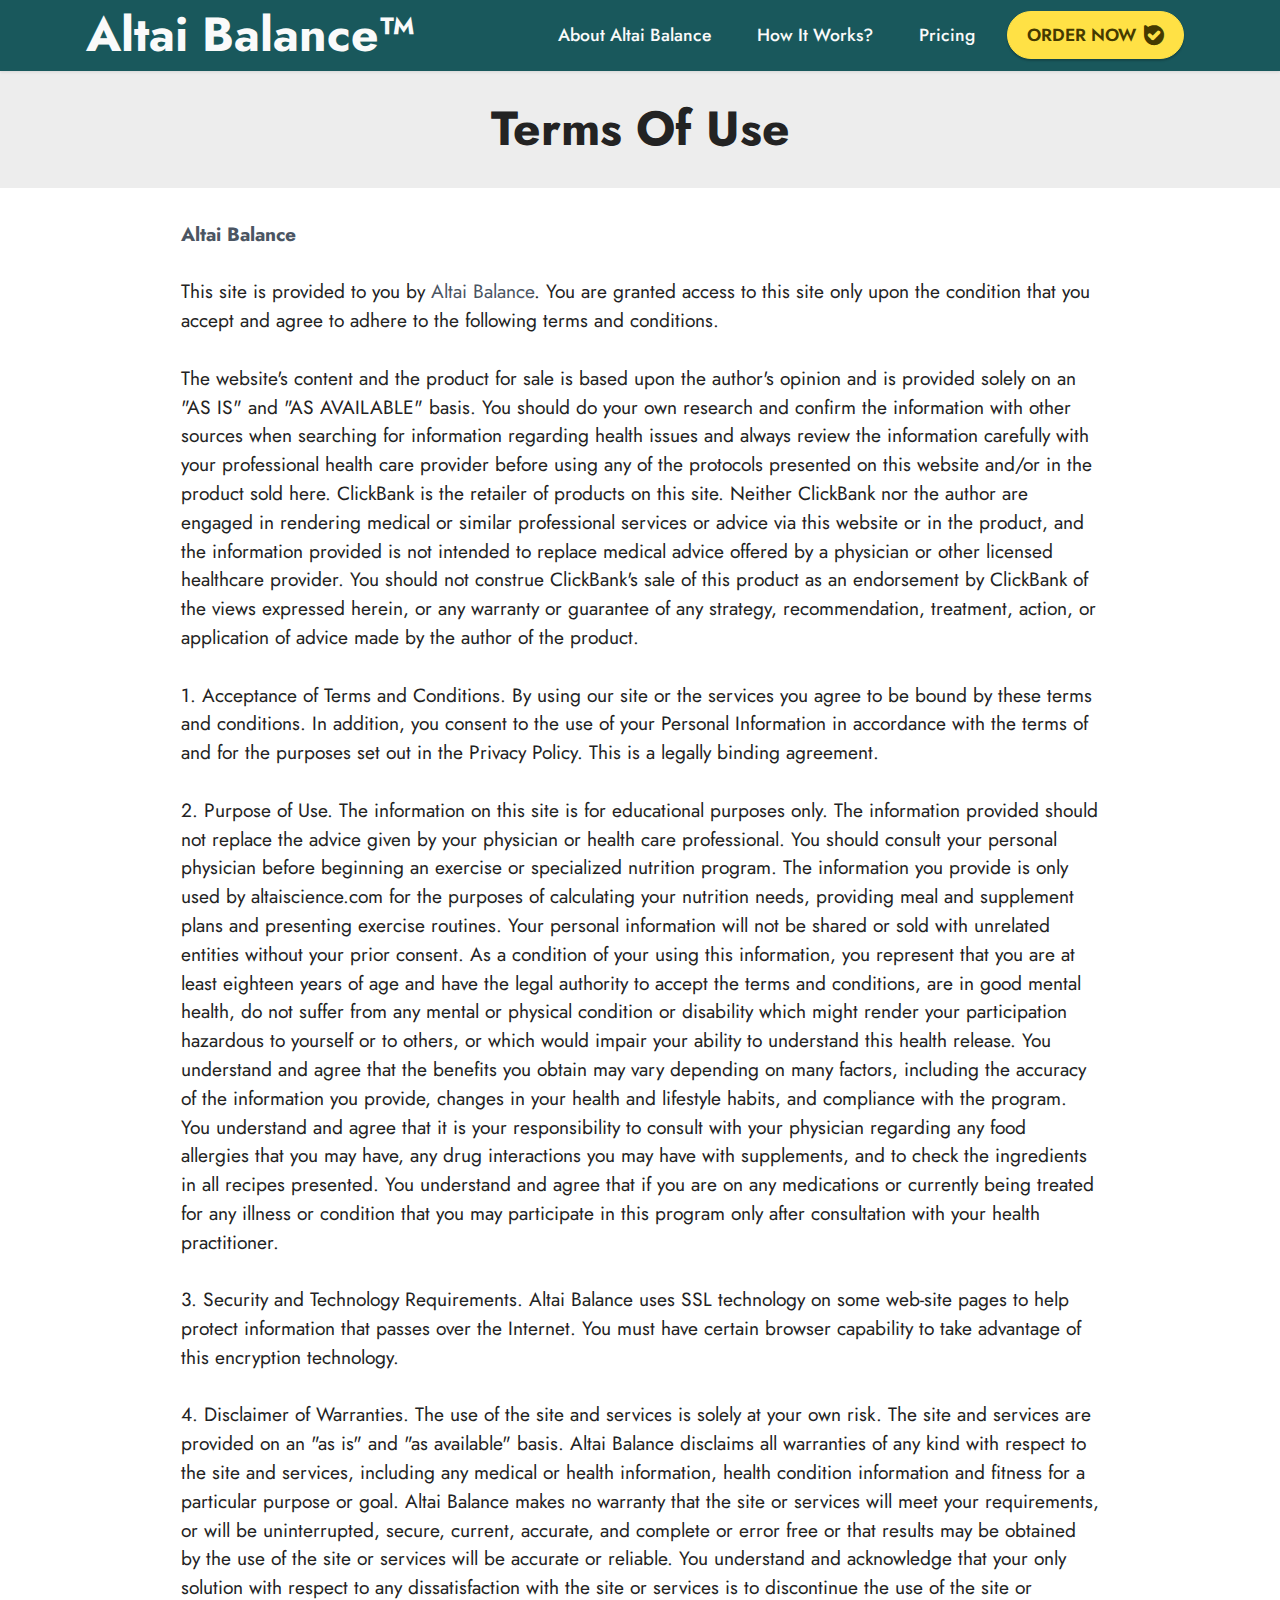
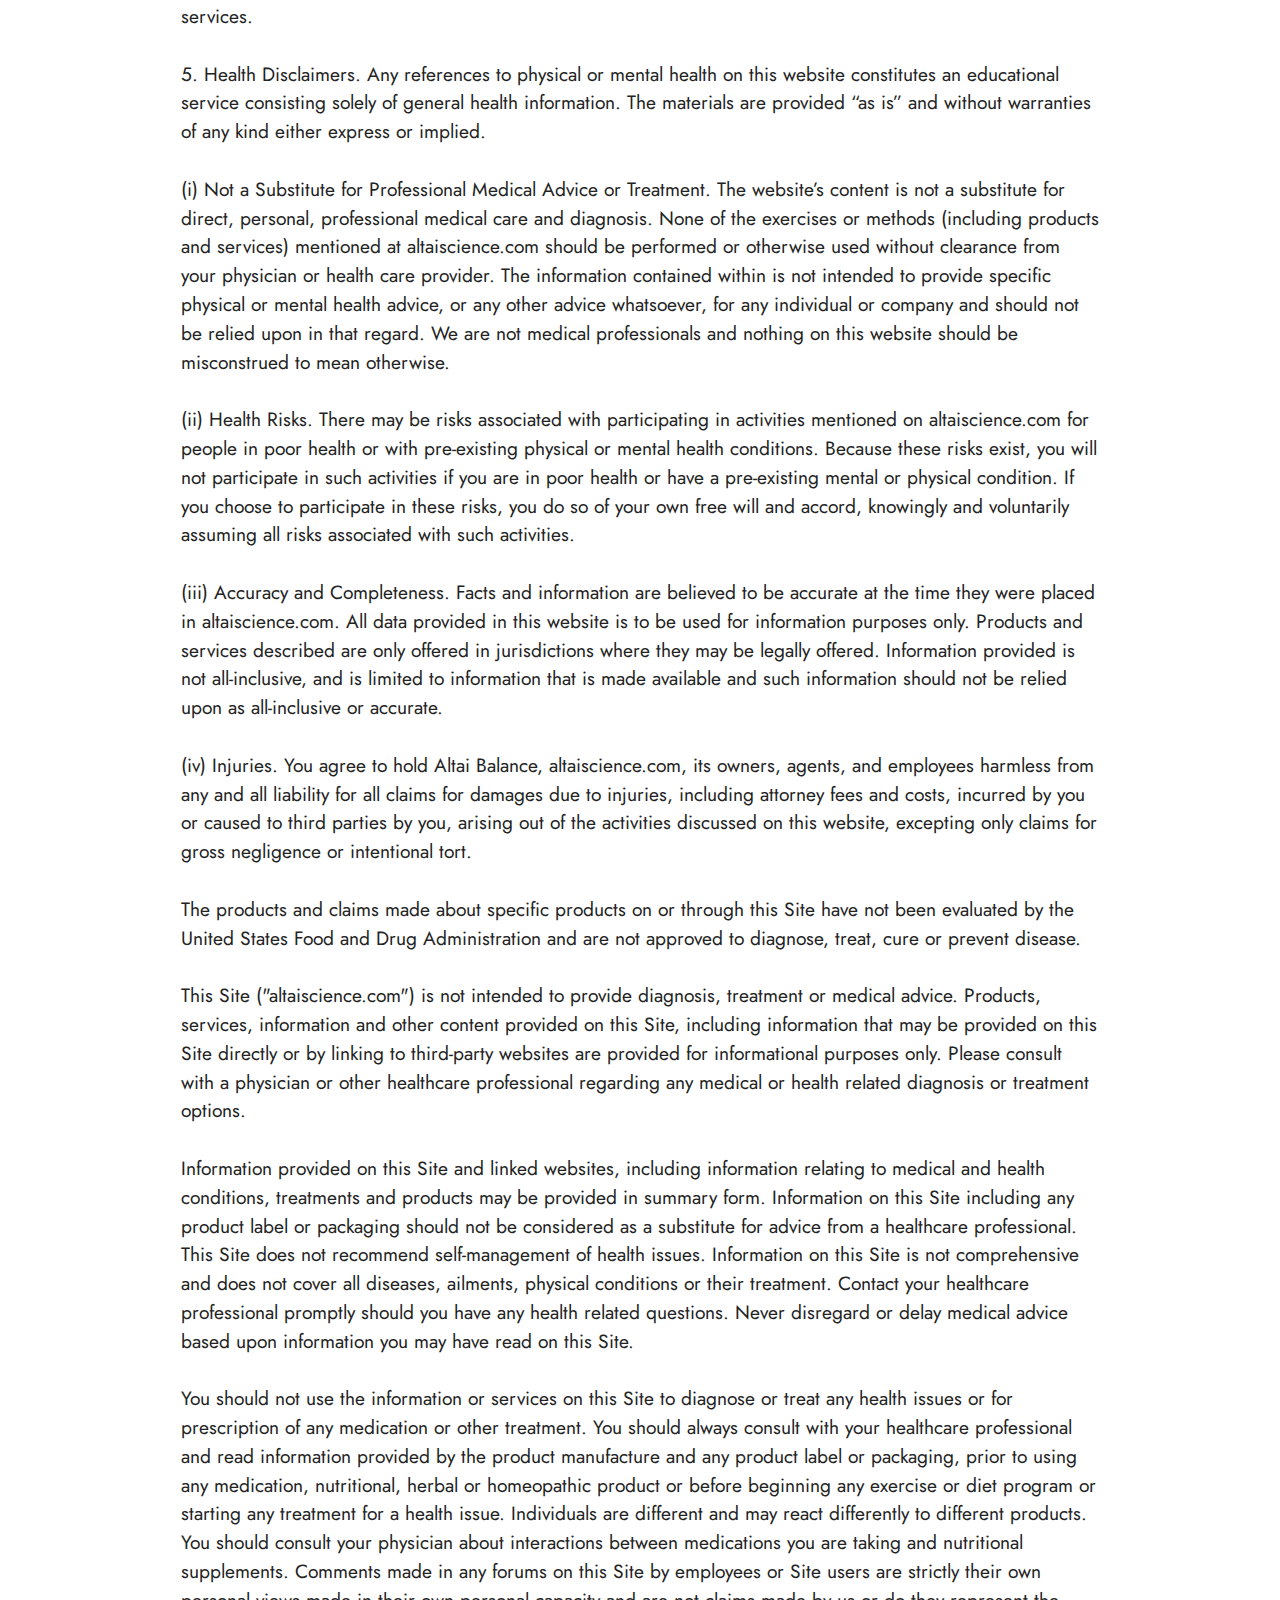
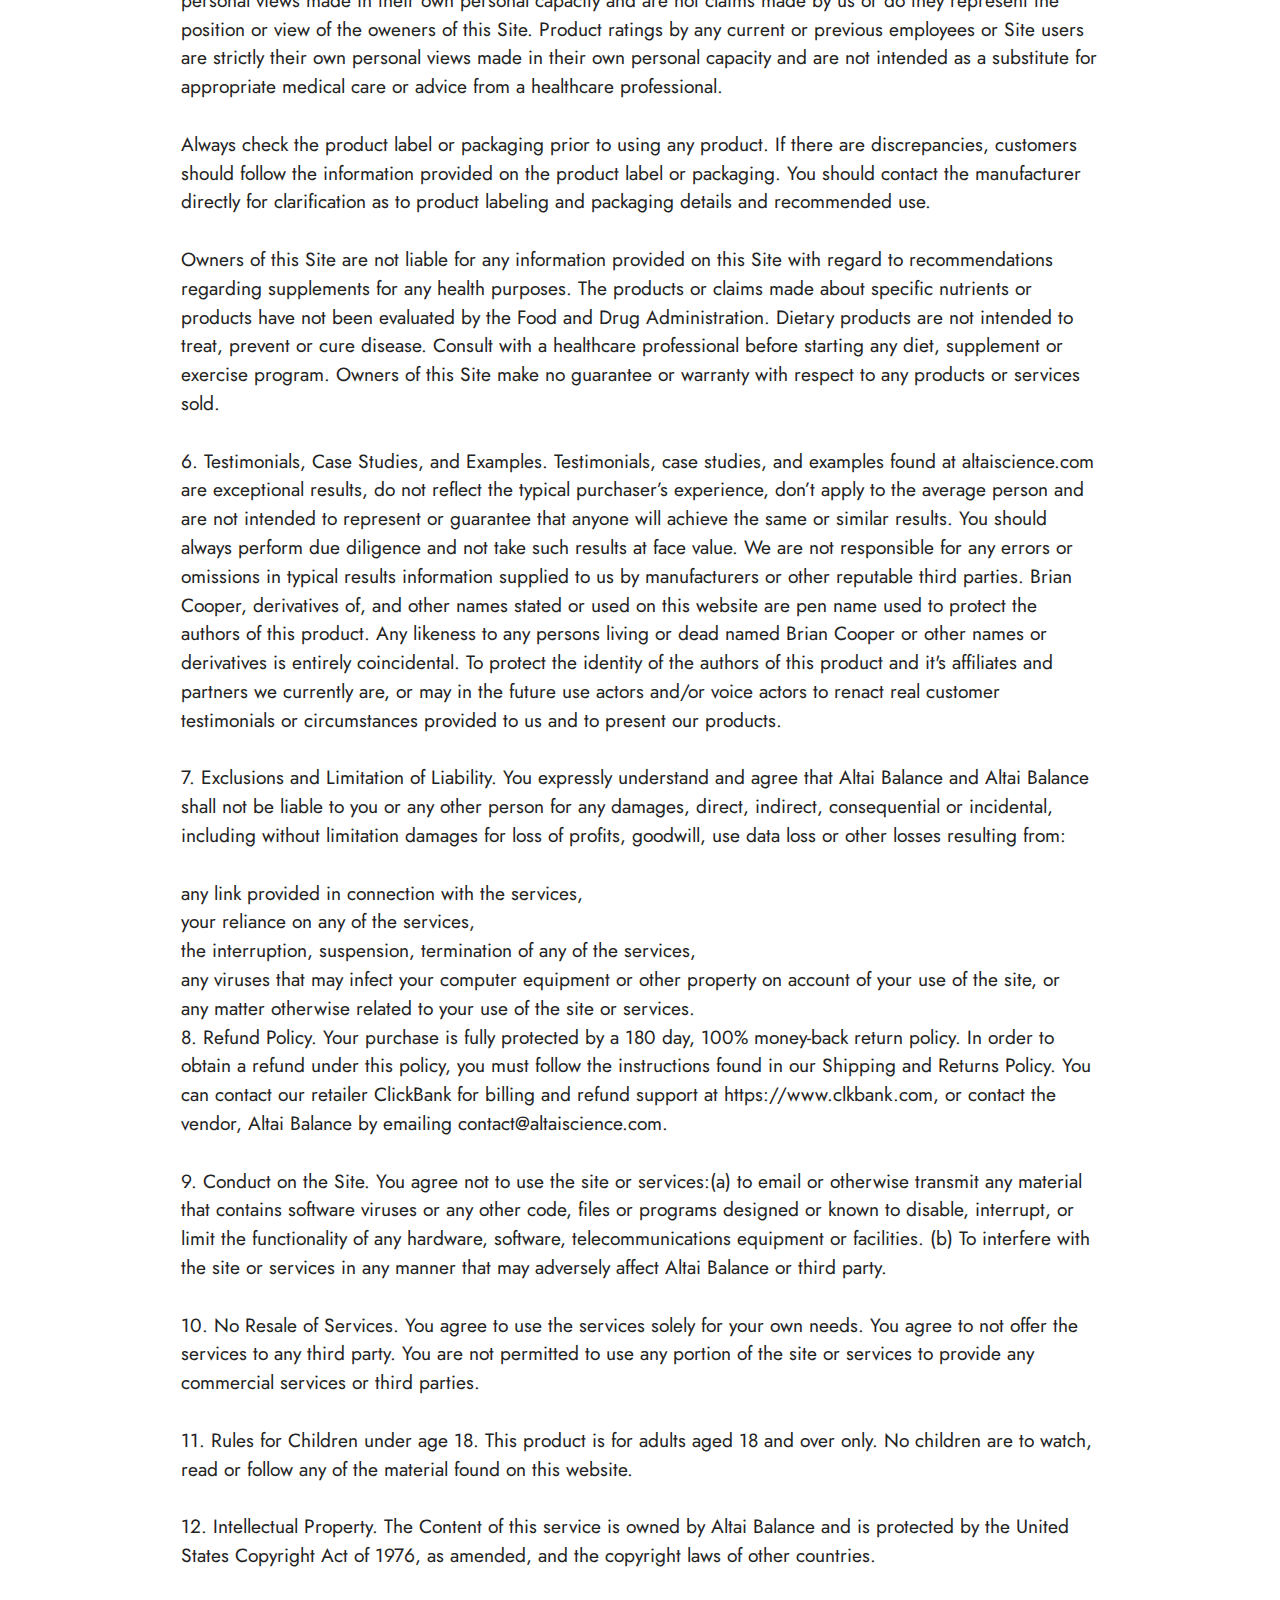
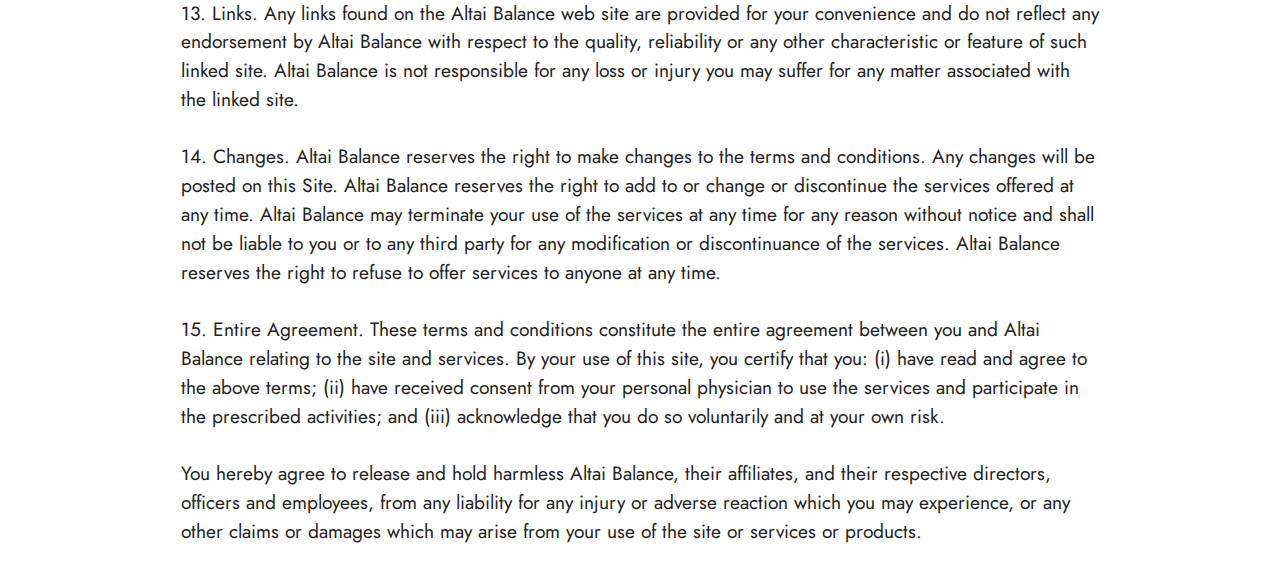
<file: page1.html>
<!DOCTYPE html>
<html  >
<head>
  
  <meta charset="UTF-8">
  <meta http-equiv="X-UA-Compatible" content="IE=edge">
  
  <meta name="twitter:card" content="summary_large_image"/>
  <meta name="twitter:image:src" content="">
  <meta property="og:image" content="">
  <meta name="twitter:title" content="Terms Of Use">
  <meta name="viewport" content="width=device-width, initial-scale=1, minimum-scale=1">
  <link rel="shortcut icon" href="assets/images/favicon-main-128x128.png" type="image/x-icon">
  <meta name="description" content="">
  
  
  <title>Terms Of Use</title>
  <link rel="stylesheet" href="assets/bootstrap/css/bootstrap.min.css">
  <link rel="stylesheet" href="assets/bootstrap/css/bootstrap-grid.min.css">
  <link rel="stylesheet" href="assets/bootstrap/css/bootstrap-reboot.min.css">
  <link rel="stylesheet" href="assets/animatecss/animate.css">
  <link rel="stylesheet" href="assets/dropdown/css/style.css">
  <link rel="stylesheet" href="assets/socicon/css/styles.css">
  <link rel="stylesheet" href="assets/theme/css/style.css">
  <link rel="preload" href="https://fonts.googleapis.com/css?family=Jost:100,200,300,400,500,600,700,800,900,100i,200i,300i,400i,500i,600i,700i,800i,900i&display=swap" as="style" onload="this.onload=null;this.rel='stylesheet'">
  <noscript><link rel="stylesheet" href="https://fonts.googleapis.com/css?family=Jost:100,200,300,400,500,600,700,800,900,100i,200i,300i,400i,500i,600i,700i,800i,900i&display=swap"></noscript>
  <link rel="preload" as="style" href="assets/mobirise/css/mbr-additional.css"><link rel="stylesheet" href="assets/mobirise/css/mbr-additional.css" type="text/css">
  
  
  
  <meta http-equiv="content-language" content="en-us">
</head>
<body>
  
  <section data-bs-version="5.1" class="menu menu2 cid-tmAYGHW7QI" once="menu" id="menu2-29">
    
    <nav class="navbar navbar-dropdown navbar-expand-lg">
        <div class="container">
            <div class="navbar-brand">
                
                <span class="navbar-caption-wrap"><a class="navbar-caption text-white text-primary display-2" href="index.html">Altai Balance™</a></span>
            </div>
            <button class="navbar-toggler" type="button" data-toggle="collapse" data-bs-toggle="collapse" data-target="#navbarSupportedContent" data-bs-target="#navbarSupportedContent" aria-controls="navbarNavAltMarkup" aria-expanded="false" aria-label="Toggle navigation">
                <div class="hamburger">
                    <span></span>
                    <span></span>
                    <span></span>
                    <span></span>
                </div>
            </button>
            <div class="collapse navbar-collapse" id="navbarSupportedContent">
                <ul class="navbar-nav nav-dropdown" data-app-modern-menu="true"><li class="nav-item"><a class="nav-link link text-white text-primary display-4" href="index.html#content4-4">About Altai Balance</a>
                    </li><li class="nav-item"><a class="nav-link link text-white text-primary display-4" href="index.html#content4-6">How It Works?</a></li><li class="nav-item"><a class="nav-link link text-white text-primary display-4" href="index.html#content4-2f">Pricing</a></li></ul>
                
                <div class="navbar-buttons mbr-section-btn"><a class="btn btn-warning display-4" href="/order" rel="nofollow"><span class="socicon socicon-bale mbr-iconfont mbr-iconfont-btn" style="font-size: 20px;"></span>ORDER NOW</a></div>
            </div>
        </div>
    </nav>
</section>

<section data-bs-version="5.1" class="content4 cid-tjykehVjDn" id="content4-p">
    

    
    
    <div class="container">
        <div class="row justify-content-center">
            <div class="title col-md-12 col-lg-12">
                <h3 class="mbr-section-title mbr-fonts-style align-center mb-4 display-2"><strong>Terms Of Use</strong></h3>
                
                
            </div>
        </div>
    </div>
</section>

<section data-bs-version="5.1" class="content5 cid-sKy7tkCOig cid-tjykeHYRPt" id="content5-q">
    
    <div class="container">
        <div class="row justify-content-center">
            <div class="col-md-12 col-lg-10">
                
                
                <p class="mbr-text mbr-fonts-style display-7"><a href="https://altaibalance-co.com/" class="text-primary"><strong>Altai Balance</strong></a><br><br>This site is provided to you by <a href="https://altaibalance-co.com/" class="text-primary">Altai Balance</a>. You are granted access to this site only upon the condition that you accept and agree to adhere to the following terms and conditions.
<br>
<br>The website's content and the product for sale is based upon the author's opinion and is provided solely on an "AS IS" and "AS AVAILABLE" basis. You should do your own research and confirm the information with other sources when searching for information regarding health issues and always review the information carefully with your professional health care provider before using any of the protocols presented on this website and/or in the product sold here. ClickBank is the retailer of products on this site. Neither ClickBank nor the author are engaged in rendering medical or similar professional services or advice via this website or in the product, and the information provided is not intended to replace medical advice offered by a physician or other licensed healthcare provider. You should not construe ClickBank's sale of this product as an endorsement by ClickBank of the views expressed herein, or any warranty or guarantee of any strategy, recommendation, treatment, action, or application of advice made by the author of the product.
<br>
<br>1. Acceptance of Terms and Conditions. By using our site or the services you agree to be bound by these terms and conditions. In addition, you consent to the use of your Personal Information in accordance with the terms of and for the purposes set out in the Privacy Policy. This is a legally binding agreement.
<br>
<br>2. Purpose of Use. The information on this site is for educational purposes only. The information provided should not replace the advice given by your physician or health care professional. You should consult your personal physician before beginning an exercise or specialized nutrition program. The information you provide is only used by altaiscience.com for the purposes of calculating your nutrition needs, providing meal and supplement plans and presenting exercise routines. Your personal information will not be shared or sold with unrelated entities without your prior consent. As a condition of your using this information, you represent that you are at least eighteen years of age and have the legal authority to accept the terms and conditions, are in good mental health, do not suffer from any mental or physical condition or disability which might render your participation hazardous to yourself or to others, or which would impair your ability to understand this health release. You understand and agree that the benefits you obtain may vary depending on many factors, including the accuracy of the information you provide, changes in your health and lifestyle habits, and compliance with the program. You understand and agree that it is your responsibility to consult with your physician regarding any food allergies that you may have, any drug interactions you may have with supplements, and to check the ingredients in all recipes presented. You understand and agree that if you are on any medications or currently being treated for any illness or condition that you may participate in this program only after consultation with your health practitioner.
<br>
<br>3. Security and Technology Requirements. Altai Balance uses SSL technology on some web-site pages to help protect information that passes over the Internet. You must have certain browser capability to take advantage of this encryption technology.
<br>
<br>4. Disclaimer of Warranties. The use of the site and services is solely at your own risk. The site and services are provided on an "as is" and "as available" basis. Altai Balance disclaims all warranties of any kind with respect to the site and services, including any medical or health information, health condition information and fitness for a particular purpose or goal. Altai Balance makes no warranty that the site or services will meet your requirements, or will be uninterrupted, secure, current, accurate, and complete or error free or that results may be obtained by the use of the site or services will be accurate or reliable. You understand and acknowledge that your only solution with respect to any dissatisfaction with the site or services is to discontinue the use of the site or services.
<br>
<br>5. Health Disclaimers. Any references to physical or mental health on this website constitutes an educational service consisting solely of general health information. The materials are provided “as is” and without warranties of any kind either express or implied.
<br>
<br>(i) Not a Substitute for Professional Medical Advice or Treatment. The website’s content is not a substitute for direct, personal, professional medical care and diagnosis. None of the exercises or methods (including products and services) mentioned at altaiscience.com should be performed or otherwise used without clearance from your physician or health care provider. The information contained within is not intended to provide specific physical or mental health advice, or any other advice whatsoever, for any individual or company and should not be relied upon in that regard. We are not medical professionals and nothing on this website should be misconstrued to mean otherwise.
<br>
<br>(ii) Health Risks. There may be risks associated with participating in activities mentioned on altaiscience.com for people in poor health or with pre-existing physical or mental health conditions. Because these risks exist, you will not participate in such activities if you are in poor health or have a pre-existing mental or physical condition. If you choose to participate in these risks, you do so of your own free will and accord, knowingly and voluntarily assuming all risks associated with such activities.
<br>
<br>(iii) Accuracy and Completeness. Facts and information are believed to be accurate at the time they were placed in altaiscience.com. All data provided in this website is to be used for information purposes only. Products and services described are only offered in jurisdictions where they may be legally offered. Information provided is not all-inclusive, and is limited to information that is made available and such information should not be relied upon as all-inclusive or accurate.
<br>
<br>(iv) Injuries. You agree to hold Altai Balance, altaiscience.com, its owners, agents, and employees harmless from any and all liability for all claims for damages due to injuries, including attorney fees and costs, incurred by you or caused to third parties by you, arising out of the activities discussed on this website, excepting only claims for gross negligence or intentional tort.
<br>
<br>The products and claims made about specific products on or through this Site have not been evaluated by the United States Food and Drug Administration and are not approved to diagnose, treat, cure or prevent disease.
<br>
<br>This Site ("altaiscience.com") is not intended to provide diagnosis, treatment or medical advice. Products, services, information and other content provided on this Site, including information that may be provided on this Site directly or by linking to third-party websites are provided for informational purposes only. Please consult with a physician or other healthcare professional regarding any medical or health related diagnosis or treatment options.
<br>
<br>Information provided on this Site and linked websites, including information relating to medical and health conditions, treatments and products may be provided in summary form. Information on this Site including any product label or packaging should not be considered as a substitute for advice from a healthcare professional. This Site does not recommend self-management of health issues. Information on this Site is not comprehensive and does not cover all diseases, ailments, physical conditions or their treatment. Contact your healthcare professional promptly should you have any health related questions. Never disregard or delay medical advice based upon information you may have read on this Site.
<br>
<br>You should not use the information or services on this Site to diagnose or treat any health issues or for prescription of any medication or other treatment. You should always consult with your healthcare professional and read information provided by the product manufacture and any product label or packaging, prior to using any medication, nutritional, herbal or homeopathic product or before beginning any exercise or diet program or starting any treatment for a health issue. Individuals are different and may react differently to different products. You should consult your physician about interactions between medications you are taking and nutritional supplements. Comments made in any forums on this Site by employees or Site users are strictly their own personal views made in their own personal capacity and are not claims made by us or do they represent the position or view of the oweners of this Site. Product ratings by any current or previous employees or Site users are strictly their own personal views made in their own personal capacity and are not intended as a substitute for appropriate medical care or advice from a healthcare professional.
<br>
<br>Always check the product label or packaging prior to using any product. If there are discrepancies, customers should follow the information provided on the product label or packaging. You should contact the manufacturer directly for clarification as to product labeling and packaging details and recommended use.
<br>
<br>Owners of this Site are not liable for any information provided on this Site with regard to recommendations regarding supplements for any health purposes. The products or claims made about specific nutrients or products have not been evaluated by the Food and Drug Administration. Dietary products are not intended to treat, prevent or cure disease. Consult with a healthcare professional before starting any diet, supplement or exercise program. Owners of this Site make no guarantee or warranty with respect to any products or services sold.
<br>
<br>6. Testimonials, Case Studies, and Examples. Testimonials, case studies, and examples found at altaiscience.com are exceptional results, do not reflect the typical purchaser’s experience, don’t apply to the average person and are not intended to represent or guarantee that anyone will achieve the same or similar results. You should always perform due diligence and not take such results at face value. We are not responsible for any errors or omissions in typical results information supplied to us by manufacturers or other reputable third parties. Brian Cooper, derivatives of, and other names stated or used on this website are pen name used to protect the authors of this product. Any likeness to any persons living or dead named Brian Cooper or other names or derivatives is entirely coincidental. To protect the identity of the authors of this product and it's affiliates and partners we currently are, or may in the future use actors and/or voice actors to renact real customer testimonials or circumstances provided to us and to present our products.
<br>
<br>7. Exclusions and Limitation of Liability. You expressly understand and agree that Altai Balance and Altai Balance shall not be liable to you or any other person for any damages, direct, indirect, consequential or incidental, including without limitation damages for loss of profits, goodwill, use data loss or other losses resulting from:
<br>
<br>any link provided in connection with the services,
<br>your reliance on any of the services,
<br>the interruption, suspension, termination of any of the services,
<br>any viruses that may infect your computer equipment or other property on account of your use of the site, or
<br>any matter otherwise related to your use of the site or services.
<br>8. Refund Policy. Your purchase is fully protected by a 180 day, 100% money-back return policy. In order to obtain a refund under this policy, you must follow the instructions found in our Shipping and Returns Policy. You can contact our retailer ClickBank for billing and refund support at https://www.clkbank.com, or contact the vendor, Altai Balance by emailing contact@altaiscience.com.
<br>
<br>9. Conduct on the Site. You agree not to use the site or services:(a) to email or otherwise transmit any material that contains software viruses or any other code, files or programs designed or known to disable, interrupt, or limit the functionality of any hardware, software, telecommunications equipment or facilities. (b) To interfere with the site or services in any manner that may adversely affect Altai Balance or third party.
<br>
<br>10. No Resale of Services. You agree to use the services solely for your own needs. You agree to not offer the services to any third party. You are not permitted to use any portion of the site or services to provide any commercial services or third parties.
<br>
<br>11. Rules for Children under age 18. This product is for adults aged 18 and over only. No children are to watch, read or follow any of the material found on this website.
<br>
<br>12. Intellectual Property. The Content of this service is owned by Altai Balance and is protected by the United States Copyright Act of 1976, as amended, and the copyright laws of other countries.
<br>
<br>13. Links. Any links found on the Altai Balance web site are provided for your convenience and do not reflect any endorsement by Altai Balance with respect to the quality, reliability or any other characteristic or feature of such linked site. Altai Balance is not responsible for any loss or injury you may suffer for any matter associated with the linked site.
<br>
<br>14. Changes. Altai Balance reserves the right to make changes to the terms and conditions. Any changes will be posted on this Site. Altai Balance reserves the right to add to or change or discontinue the services offered at any time. Altai Balance may terminate your use of the services at any time for any reason without notice and shall not be liable to you or to any third party for any modification or discontinuance of the services. Altai Balance reserves the right to refuse to offer services to anyone at any time.
<br>
<br>15. Entire Agreement. These terms and conditions constitute the entire agreement between you and Altai Balance relating to the site and services. By your use of this site, you certify that you: (i) have read and agree to the above terms; (ii) have received consent from your personal physician to use the services and participate in the prescribed activities; and (iii) acknowledge that you do so voluntarily and at your own risk.
<br>
<br>You hereby agree to release and hold harmless Altai Balance, their affiliates, and their respective directors, officers and employees, from any liability for any injury or adverse reaction which you may experience, or any other claims or damages which may arise from your use of the site or services or products.</p>
            </div>
        </div>
    </div>
</section>


<script src="assets/bootstrap/js/bootstrap.bundle.min.js"></script>
  <script src="assets/smoothscroll/smooth-scroll.js"></script>
  <script src="assets/ytplayer/index.js"></script>
  <script src="assets/dropdown/js/navbar-dropdown.js"></script>
  <script src="assets/theme/js/script.js"></script>
  
  
  
 <div id="scrollToTop" class="scrollToTop mbr-arrow-up"><a style="text-align: center;"><i class="mbr-arrow-up-icon mbr-arrow-up-icon-cm cm-icon cm-icon-smallarrow-up"></i></a></div>
    <input name="animation" type="hidden">
  </body>
</html>
</file>
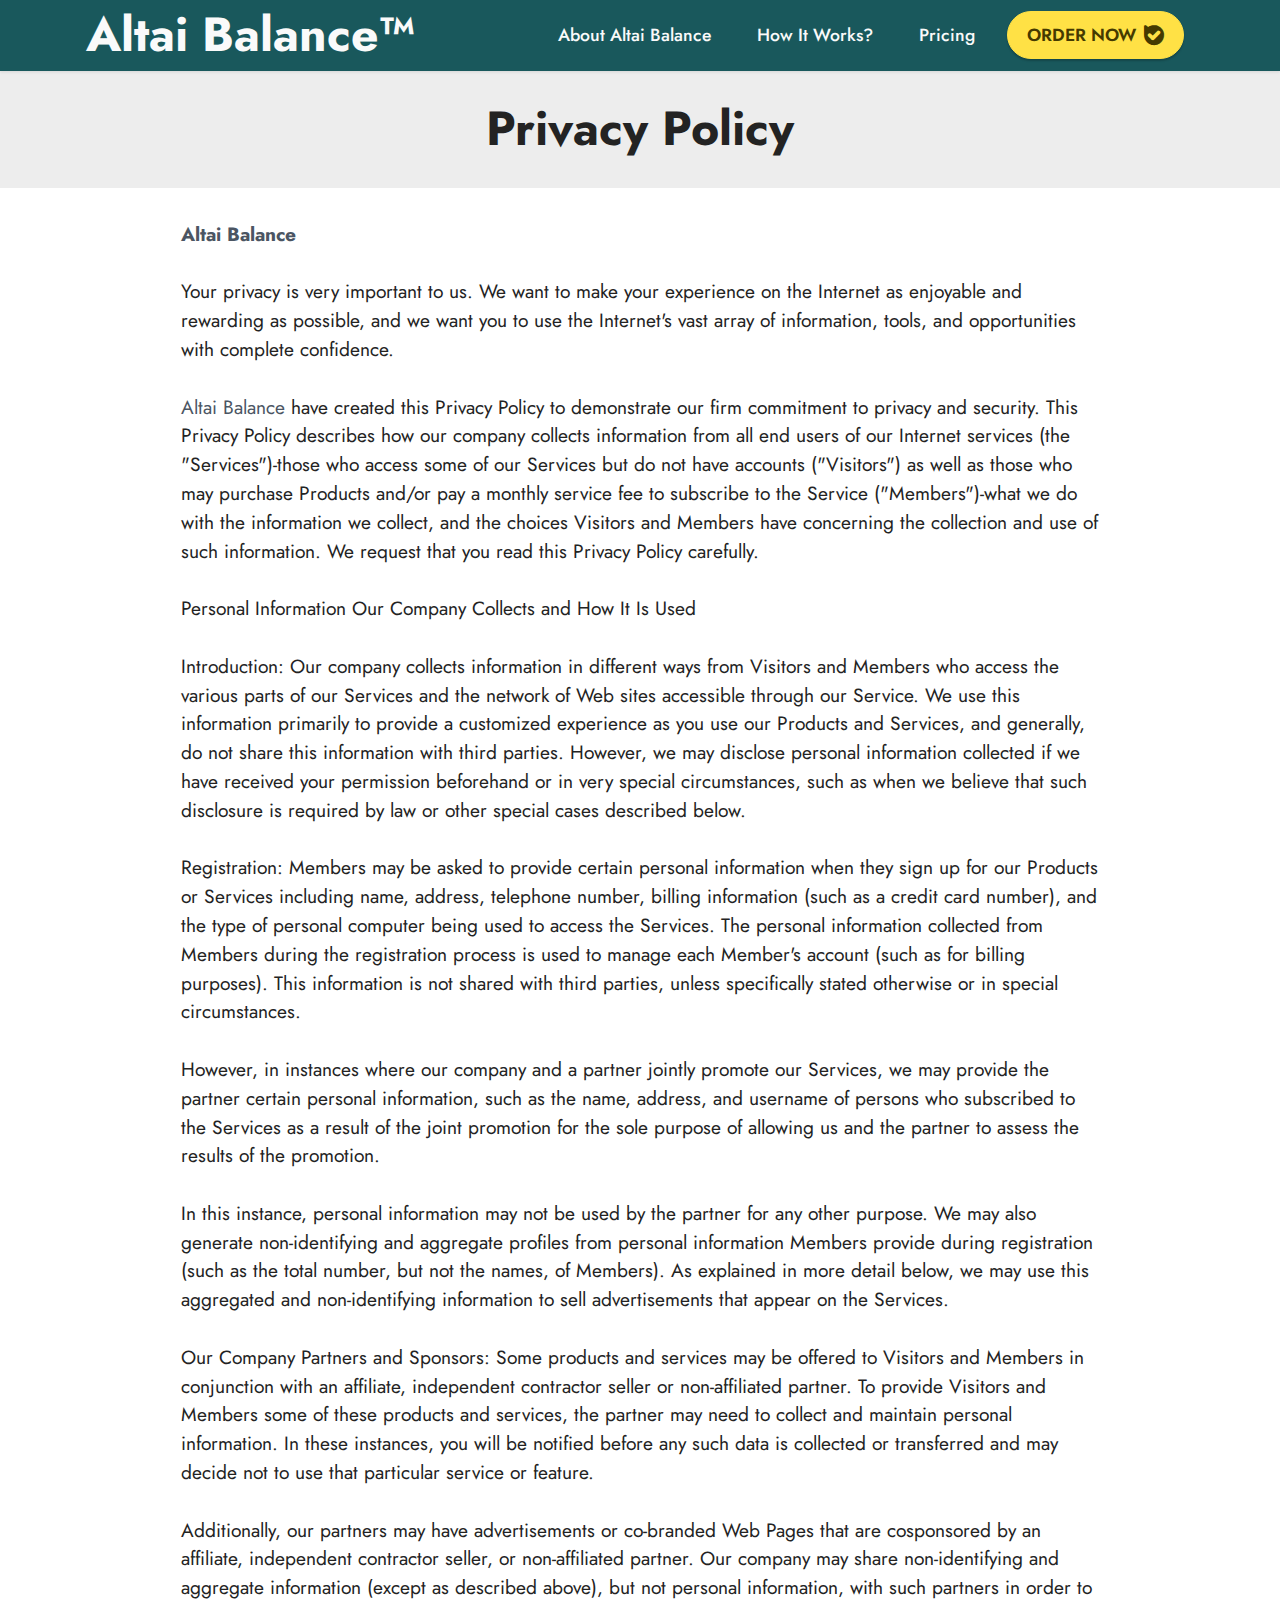
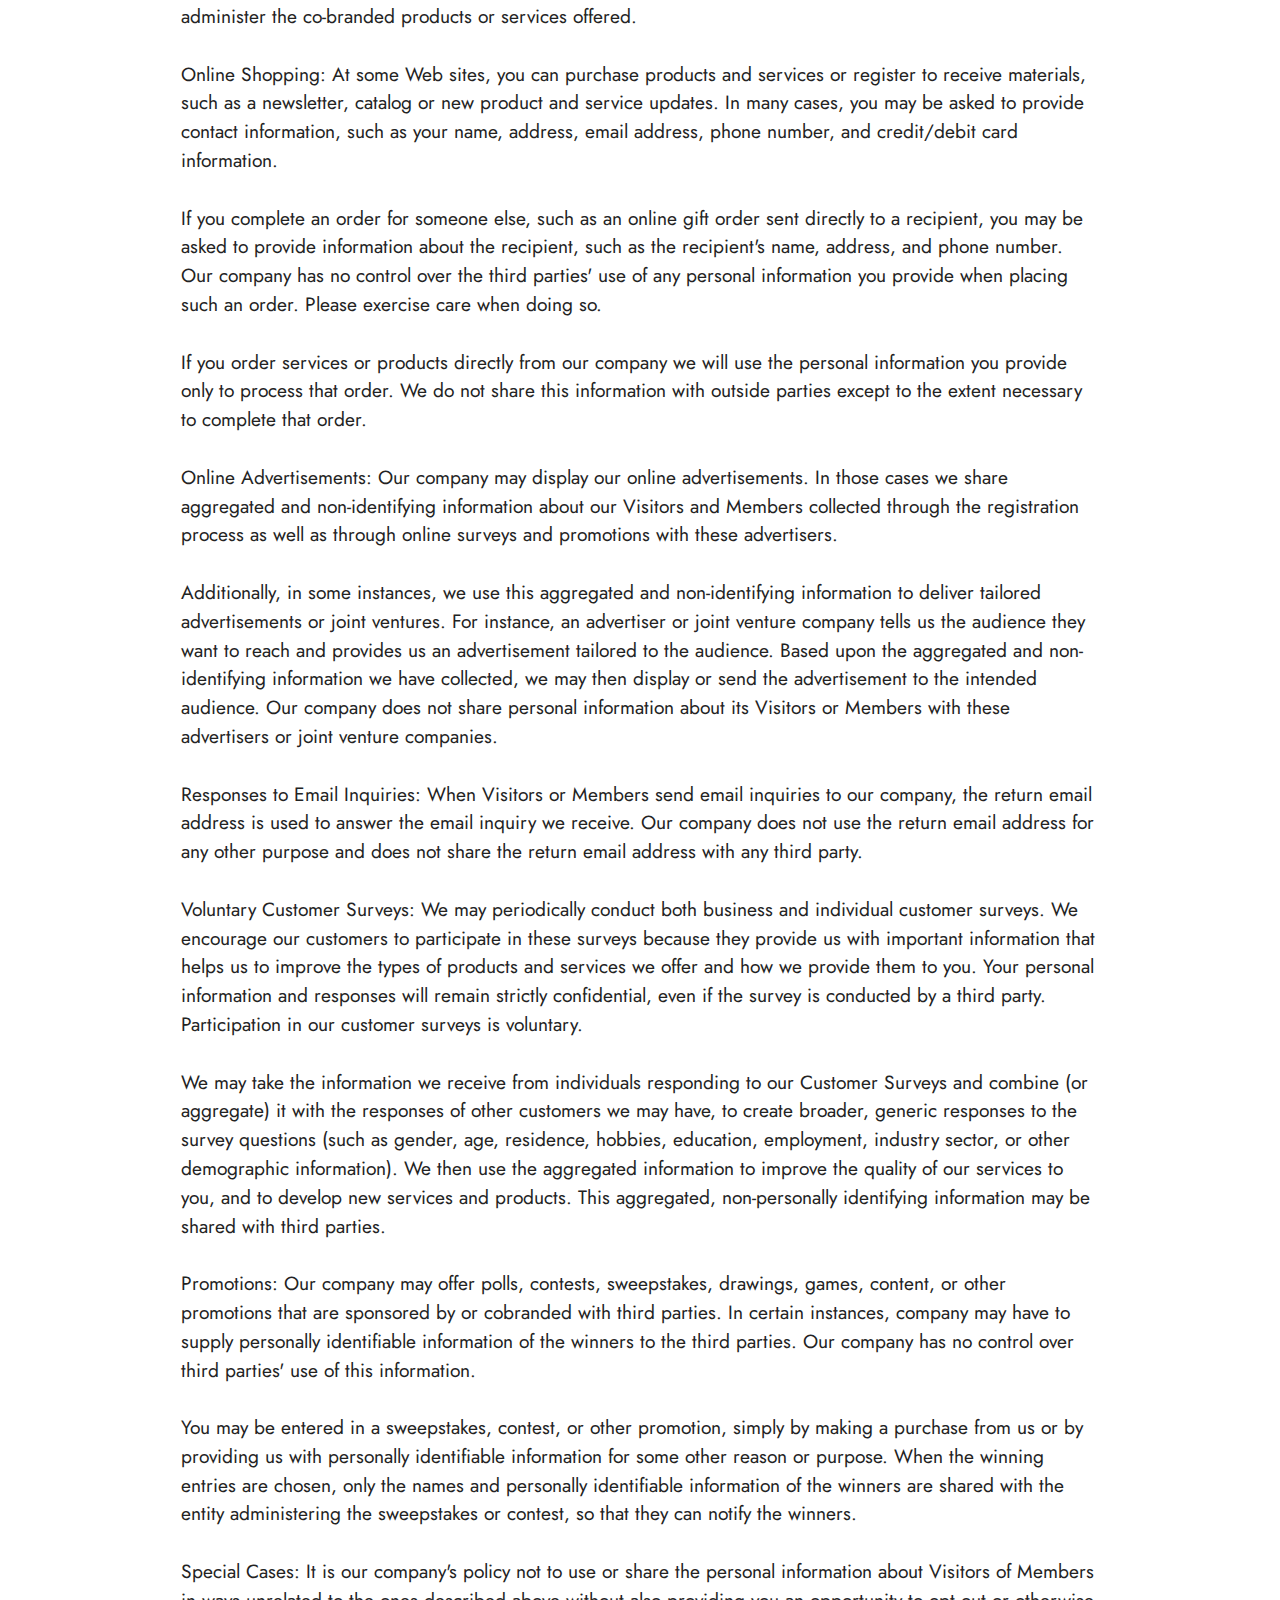
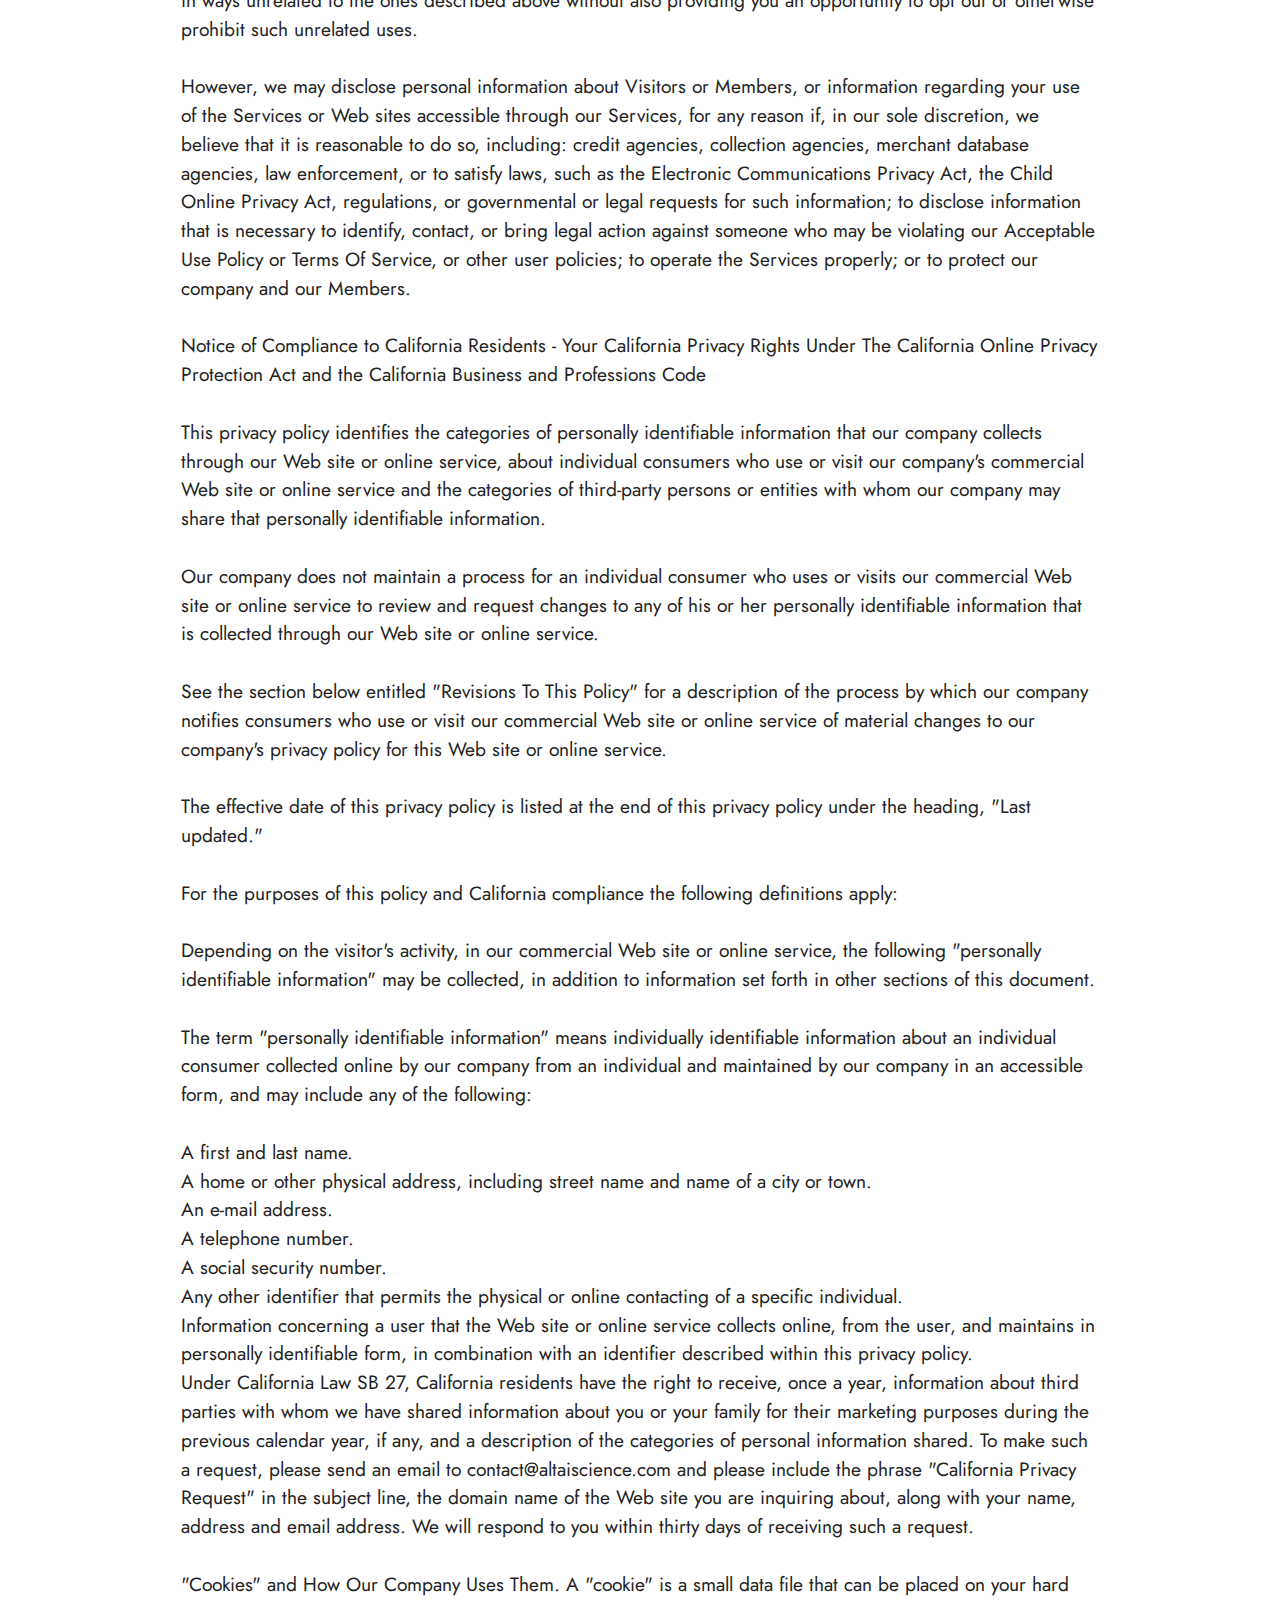
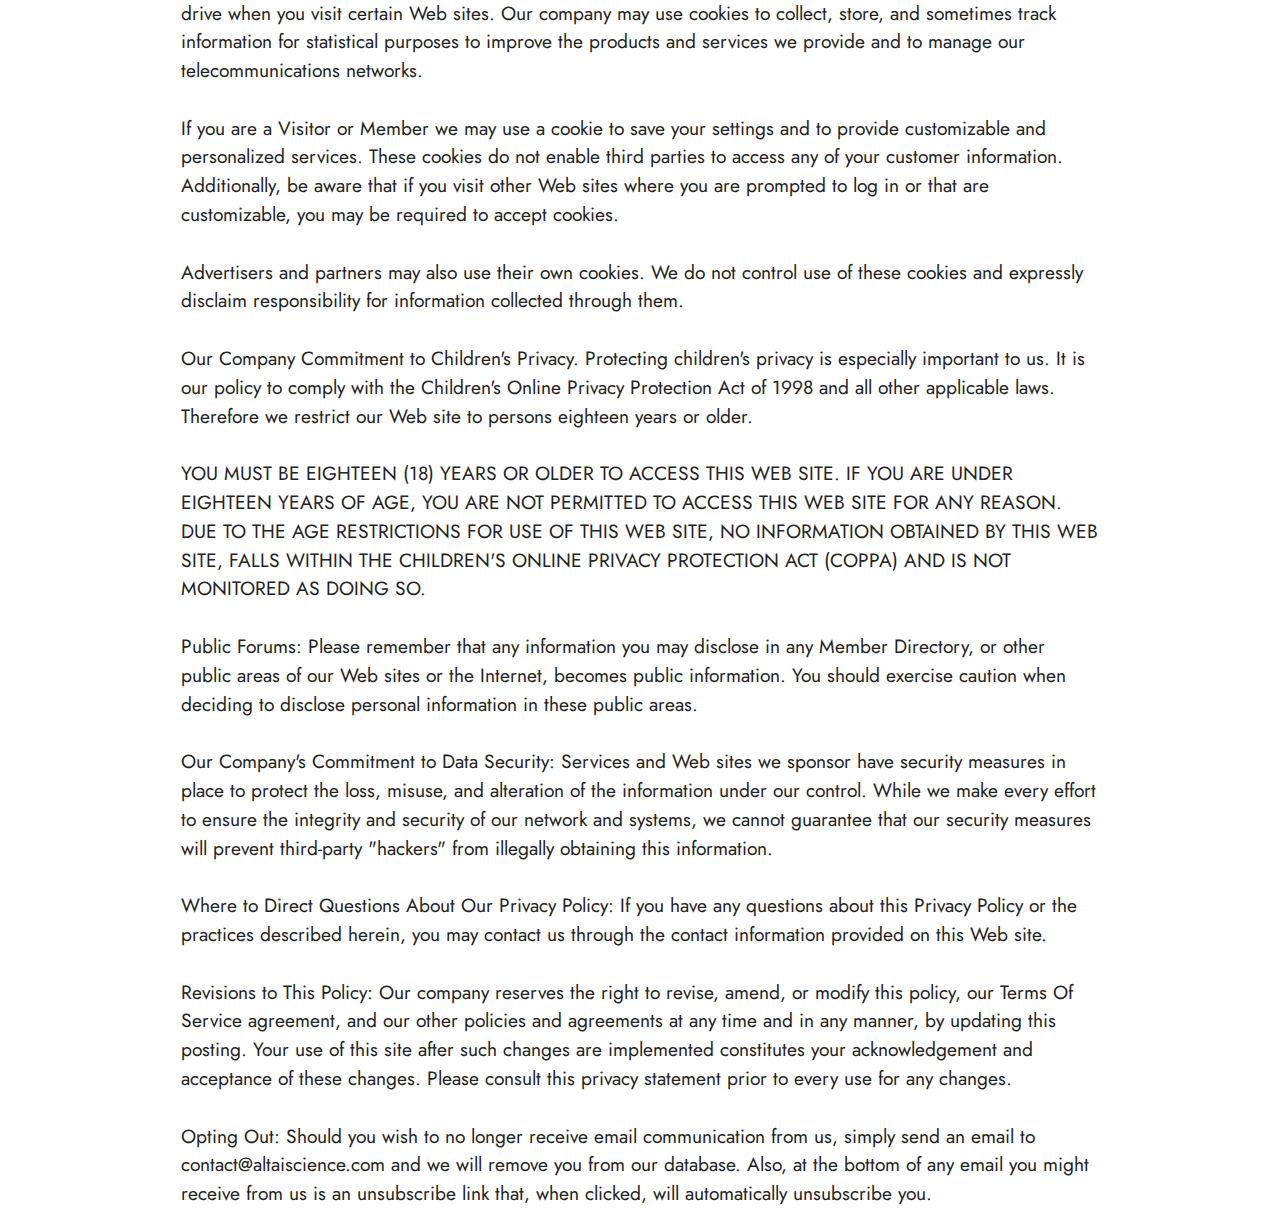
<file: page2.html>
<!DOCTYPE html>
<html  >
<head>
  
  <meta charset="UTF-8">
  <meta http-equiv="X-UA-Compatible" content="IE=edge">
  
  <meta name="twitter:card" content="summary_large_image"/>
  <meta name="twitter:image:src" content="">
  <meta property="og:image" content="">
  <meta name="twitter:title" content="Privacy Policy">
  <meta name="viewport" content="width=device-width, initial-scale=1, minimum-scale=1">
  <link rel="shortcut icon" href="assets/images/favicon-main-128x128.png" type="image/x-icon">
  <meta name="description" content="">
  
  
  <title>Privacy Policy</title>
  <link rel="stylesheet" href="assets/bootstrap/css/bootstrap.min.css">
  <link rel="stylesheet" href="assets/bootstrap/css/bootstrap-grid.min.css">
  <link rel="stylesheet" href="assets/bootstrap/css/bootstrap-reboot.min.css">
  <link rel="stylesheet" href="assets/animatecss/animate.css">
  <link rel="stylesheet" href="assets/dropdown/css/style.css">
  <link rel="stylesheet" href="assets/socicon/css/styles.css">
  <link rel="stylesheet" href="assets/theme/css/style.css">
  <link rel="preload" href="https://fonts.googleapis.com/css?family=Jost:100,200,300,400,500,600,700,800,900,100i,200i,300i,400i,500i,600i,700i,800i,900i&display=swap" as="style" onload="this.onload=null;this.rel='stylesheet'">
  <noscript><link rel="stylesheet" href="https://fonts.googleapis.com/css?family=Jost:100,200,300,400,500,600,700,800,900,100i,200i,300i,400i,500i,600i,700i,800i,900i&display=swap"></noscript>
  <link rel="preload" as="style" href="assets/mobirise/css/mbr-additional.css"><link rel="stylesheet" href="assets/mobirise/css/mbr-additional.css" type="text/css">
  
  
  
  <meta http-equiv="content-language" content="en-us">
</head>
<body>
  
  <section data-bs-version="5.1" class="menu menu2 cid-tmAYGHW7QI" once="menu" id="menu2-29">
    
    <nav class="navbar navbar-dropdown navbar-expand-lg">
        <div class="container">
            <div class="navbar-brand">
                
                <span class="navbar-caption-wrap"><a class="navbar-caption text-white text-primary display-2" href="index.html">Altai Balance™</a></span>
            </div>
            <button class="navbar-toggler" type="button" data-toggle="collapse" data-bs-toggle="collapse" data-target="#navbarSupportedContent" data-bs-target="#navbarSupportedContent" aria-controls="navbarNavAltMarkup" aria-expanded="false" aria-label="Toggle navigation">
                <div class="hamburger">
                    <span></span>
                    <span></span>
                    <span></span>
                    <span></span>
                </div>
            </button>
            <div class="collapse navbar-collapse" id="navbarSupportedContent">
                <ul class="navbar-nav nav-dropdown" data-app-modern-menu="true"><li class="nav-item"><a class="nav-link link text-white text-primary display-4" href="index.html#content4-4">About Altai Balance</a>
                    </li><li class="nav-item"><a class="nav-link link text-white text-primary display-4" href="index.html#content4-6">How It Works?</a></li><li class="nav-item"><a class="nav-link link text-white text-primary display-4" href="index.html#content4-2f">Pricing</a></li></ul>
                
                <div class="navbar-buttons mbr-section-btn"><a class="btn btn-warning display-4" href="/order" rel="nofollow"><span class="socicon socicon-bale mbr-iconfont mbr-iconfont-btn" style="font-size: 20px;"></span>ORDER NOW</a></div>
            </div>
        </div>
    </nav>
</section>

<section data-bs-version="5.1" class="content4 cid-tjyl2OW9zY" id="content4-w">
    

    
    
    <div class="container">
        <div class="row justify-content-center">
            <div class="title col-md-12 col-lg-12">
                <h3 class="mbr-section-title mbr-fonts-style align-center mb-4 display-2"><strong>Privacy Policy</strong></h3>
                
                
            </div>
        </div>
    </div>
</section>

<section data-bs-version="5.1" class="content5 cid-sKy7tkCOig cid-tjyl36S2Rx" id="content5-x">
    
    <div class="container">
        <div class="row justify-content-center">
            <div class="col-md-12 col-lg-10">
                
                
                <p class="mbr-text mbr-fonts-style display-7"><a href="https://altaibalance-co.com/" class="text-primary"><strong>Altai Balance</strong></a><br><br>Your privacy is very important to us. We want to make your experience on the Internet as enjoyable and rewarding as possible, and we want you to use the Internet's vast array of information, tools, and opportunities with complete confidence.
<br>
<br><a href="https://altaibalance-co.com/" class="text-primary">Altai Balance</a> have created this Privacy Policy to demonstrate our firm commitment to privacy and security. This Privacy Policy describes how our company collects information from all end users of our Internet services (the "Services")-those who access some of our Services but do not have accounts ("Visitors") as well as those who may purchase Products and/or pay a monthly service fee to subscribe to the Service ("Members")-what we do with the information we collect, and the choices Visitors and Members have concerning the collection and use of such information. We request that you read this Privacy Policy carefully.
<br>
<br>Personal Information Our Company Collects and How It Is Used
<br>
<br>Introduction: Our company collects information in different ways from Visitors and Members who access the various parts of our Services and the network of Web sites accessible through our Service. We use this information primarily to provide a customized experience as you use our Products and Services, and generally, do not share this information with third parties. However, we may disclose personal information collected if we have received your permission beforehand or in very special circumstances, such as when we believe that such disclosure is required by law or other special cases described below.
<br>
<br>Registration: Members may be asked to provide certain personal information when they sign up for our Products or Services including name, address, telephone number, billing information (such as a credit card number), and the type of personal computer being used to access the Services. The personal information collected from Members during the registration process is used to manage each Member's account (such as for billing purposes). This information is not shared with third parties, unless specifically stated otherwise or in special circumstances.
<br>
<br>However, in instances where our company and a partner jointly promote our Services, we may provide the partner certain personal information, such as the name, address, and username of persons who subscribed to the Services as a result of the joint promotion for the sole purpose of allowing us and the partner to assess the results of the promotion.
<br>
<br>In this instance, personal information may not be used by the partner for any other purpose. We may also generate non-identifying and aggregate profiles from personal information Members provide during registration (such as the total number, but not the names, of Members). As explained in more detail below, we may use this aggregated and non-identifying information to sell advertisements that appear on the Services.
<br>
<br>Our Company Partners and Sponsors: Some products and services may be offered to Visitors and Members in conjunction with an affiliate, independent contractor seller or non-affiliated partner. To provide Visitors and Members some of these products and services, the partner may need to collect and maintain personal information. In these instances, you will be notified before any such data is collected or transferred and may decide not to use that particular service or feature.
<br>
<br>Additionally, our partners may have advertisements or co-branded Web Pages that are cosponsored by an affiliate, independent contractor seller, or non-affiliated partner. Our company may share non-identifying and aggregate information (except as described above), but not personal information, with such partners in order to administer the co-branded products or services offered.
<br>
<br>Online Shopping: At some Web sites, you can purchase products and services or register to receive materials, such as a newsletter, catalog or new product and service updates. In many cases, you may be asked to provide contact information, such as your name, address, email address, phone number, and credit/debit card information.
<br>
<br>If you complete an order for someone else, such as an online gift order sent directly to a recipient, you may be asked to provide information about the recipient, such as the recipient's name, address, and phone number. Our company has no control over the third parties' use of any personal information you provide when placing such an order. Please exercise care when doing so.
<br>
<br>If you order services or products directly from our company we will use the personal information you provide only to process that order. We do not share this information with outside parties except to the extent necessary to complete that order.
<br>
<br>Online Advertisements: Our company may display our online advertisements. In those cases we share aggregated and non-identifying information about our Visitors and Members collected through the registration process as well as through online surveys and promotions with these advertisers.
<br>
<br>Additionally, in some instances, we use this aggregated and non-identifying information to deliver tailored advertisements or joint ventures. For instance, an advertiser or joint venture company tells us the audience they want to reach and provides us an advertisement tailored to the audience. Based upon the aggregated and non-identifying information we have collected, we may then display or send the advertisement to the intended audience. Our company does not share personal information about its Visitors or Members with these advertisers or joint venture companies.
<br>
<br>Responses to Email Inquiries: When Visitors or Members send email inquiries to our company, the return email address is used to answer the email inquiry we receive. Our company does not use the return email address for any other purpose and does not share the return email address with any third party.
<br>
<br>Voluntary Customer Surveys: We may periodically conduct both business and individual customer surveys. We encourage our customers to participate in these surveys because they provide us with important information that helps us to improve the types of products and services we offer and how we provide them to you. Your personal information and responses will remain strictly confidential, even if the survey is conducted by a third party. Participation in our customer surveys is voluntary.
<br>
<br>We may take the information we receive from individuals responding to our Customer Surveys and combine (or aggregate) it with the responses of other customers we may have, to create broader, generic responses to the survey questions (such as gender, age, residence, hobbies, education, employment, industry sector, or other demographic information). We then use the aggregated information to improve the quality of our services to you, and to develop new services and products. This aggregated, non-personally identifying information may be shared with third parties.
<br>
<br>Promotions: Our company may offer polls, contests, sweepstakes, drawings, games, content, or other promotions that are sponsored by or cobranded with third parties. In certain instances, company may have to supply personally identifiable information of the winners to the third parties. Our company has no control over third parties' use of this information.
<br>
<br>You may be entered in a sweepstakes, contest, or other promotion, simply by making a purchase from us or by providing us with personally identifiable information for some other reason or purpose. When the winning entries are chosen, only the names and personally identifiable information of the winners are shared with the entity administering the sweepstakes or contest, so that they can notify the winners.
<br>
<br>Special Cases: It is our company's policy not to use or share the personal information about Visitors of Members in ways unrelated to the ones described above without also providing you an opportunity to opt out or otherwise prohibit such unrelated uses.
<br>
<br>However, we may disclose personal information about Visitors or Members, or information regarding your use of the Services or Web sites accessible through our Services, for any reason if, in our sole discretion, we believe that it is reasonable to do so, including: credit agencies, collection agencies, merchant database agencies, law enforcement, or to satisfy laws, such as the Electronic Communications Privacy Act, the Child Online Privacy Act, regulations, or governmental or legal requests for such information; to disclose information that is necessary to identify, contact, or bring legal action against someone who may be violating our Acceptable Use Policy or Terms Of Service, or other user policies; to operate the Services properly; or to protect our company and our Members.
<br>
<br>Notice of Compliance to California Residents - Your California Privacy Rights Under The California Online Privacy Protection Act and the California Business and Professions Code
<br>
<br>This privacy policy identifies the categories of personally identifiable information that our company collects through our Web site or online service, about individual consumers who use or visit our company's commercial Web site or online service and the categories of third-party persons or entities with whom our company may share that personally identifiable information.
<br>
<br>Our company does not maintain a process for an individual consumer who uses or visits our commercial Web site or online service to review and request changes to any of his or her personally identifiable information that is collected through our Web site or online service.
<br>
<br>See the section below entitled "Revisions To This Policy" for a description of the process by which our company notifies consumers who use or visit our commercial Web site or online service of material changes to our company's privacy policy for this Web site or online service.
<br>
<br>The effective date of this privacy policy is listed at the end of this privacy policy under the heading, "Last updated."
<br>
<br>For the purposes of this policy and California compliance the following definitions apply:
<br>
<br>Depending on the visitor's activity, in our commercial Web site or online service, the following "personally identifiable information" may be collected, in addition to information set forth in other sections of this document.
<br>
<br>The term "personally identifiable information" means individually identifiable information about an individual consumer collected online by our company from an individual and maintained by our company in an accessible form, and may include any of the following:
<br>
<br>A first and last name.
<br>A home or other physical address, including street name and name of a city or town.
<br>An e-mail address.
<br>A telephone number.
<br>A social security number.
<br>Any other identifier that permits the physical or online contacting of a specific individual.
<br>Information concerning a user that the Web site or online service collects online, from the user, and maintains in personally identifiable form, in combination with an identifier described within this privacy policy.
<br>Under California Law SB 27, California residents have the right to receive, once a year, information about third parties with whom we have shared information about you or your family for their marketing purposes during the previous calendar year, if any, and a description of the categories of personal information shared. To make such a request, please send an email to contact@altaiscience.com and please include the phrase "California Privacy Request" in the subject line, the domain name of the Web site you are inquiring about, along with your name, address and email address. We will respond to you within thirty days of receiving such a request.
<br>
<br>"Cookies" and How Our Company Uses Them. A "cookie" is a small data file that can be placed on your hard drive when you visit certain Web sites. Our company may use cookies to collect, store, and sometimes track information for statistical purposes to improve the products and services we provide and to manage our telecommunications networks.
<br>
<br>If you are a Visitor or Member we may use a cookie to save your settings and to provide customizable and personalized services. These cookies do not enable third parties to access any of your customer information. Additionally, be aware that if you visit other Web sites where you are prompted to log in or that are customizable, you may be required to accept cookies.
<br>
<br>Advertisers and partners may also use their own cookies. We do not control use of these cookies and expressly disclaim responsibility for information collected through them.
<br>
<br>Our Company Commitment to Children's Privacy. Protecting children's privacy is especially important to us. It is our policy to comply with the Children's Online Privacy Protection Act of 1998 and all other applicable laws. Therefore we restrict our Web site to persons eighteen years or older.
<br>
<br>YOU MUST BE EIGHTEEN (18) YEARS OR OLDER TO ACCESS THIS WEB SITE. IF YOU ARE UNDER EIGHTEEN YEARS OF AGE, YOU ARE NOT PERMITTED TO ACCESS THIS WEB SITE FOR ANY REASON. DUE TO THE AGE RESTRICTIONS FOR USE OF THIS WEB SITE, NO INFORMATION OBTAINED BY THIS WEB SITE, FALLS WITHIN THE CHILDREN'S ONLINE PRIVACY PROTECTION ACT (COPPA) AND IS NOT MONITORED AS DOING SO.
<br>
<br>Public Forums: Please remember that any information you may disclose in any Member Directory, or other public areas of our Web sites or the Internet, becomes public information. You should exercise caution when deciding to disclose personal information in these public areas.
<br>
<br>Our Company's Commitment to Data Security: Services and Web sites we sponsor have security measures in place to protect the loss, misuse, and alteration of the information under our control. While we make every effort to ensure the integrity and security of our network and systems, we cannot guarantee that our security measures will prevent third-party "hackers" from illegally obtaining this information.
<br>
<br>Where to Direct Questions About Our Privacy Policy: If you have any questions about this Privacy Policy or the practices described herein, you may contact us through the contact information provided on this Web site.
<br>
<br>Revisions to This Policy: Our company reserves the right to revise, amend, or modify this policy, our Terms Of Service agreement, and our other policies and agreements at any time and in any manner, by updating this posting. Your use of this site after such changes are implemented constitutes your acknowledgement and acceptance of these changes. Please consult this privacy statement prior to every use for any changes.
<br>
<br>Opting Out: Should you wish to no longer receive email communication from us, simply send an email to contact@altaiscience.com and we will remove you from our database. Also, at the bottom of any email you might receive from us is an unsubscribe link that, when clicked, will automatically unsubscribe you.</p>
            </div>
        </div>
    </div>
</section>


<script src="assets/bootstrap/js/bootstrap.bundle.min.js"></script>
  <script src="assets/smoothscroll/smooth-scroll.js"></script>
  <script src="assets/ytplayer/index.js"></script>
  <script src="assets/dropdown/js/navbar-dropdown.js"></script>
  <script src="assets/theme/js/script.js"></script>
  
  
  
 <div id="scrollToTop" class="scrollToTop mbr-arrow-up"><a style="text-align: center;"><i class="mbr-arrow-up-icon mbr-arrow-up-icon-cm cm-icon cm-icon-smallarrow-up"></i></a></div>
    <input name="animation" type="hidden">
  </body>
</html>
</file>
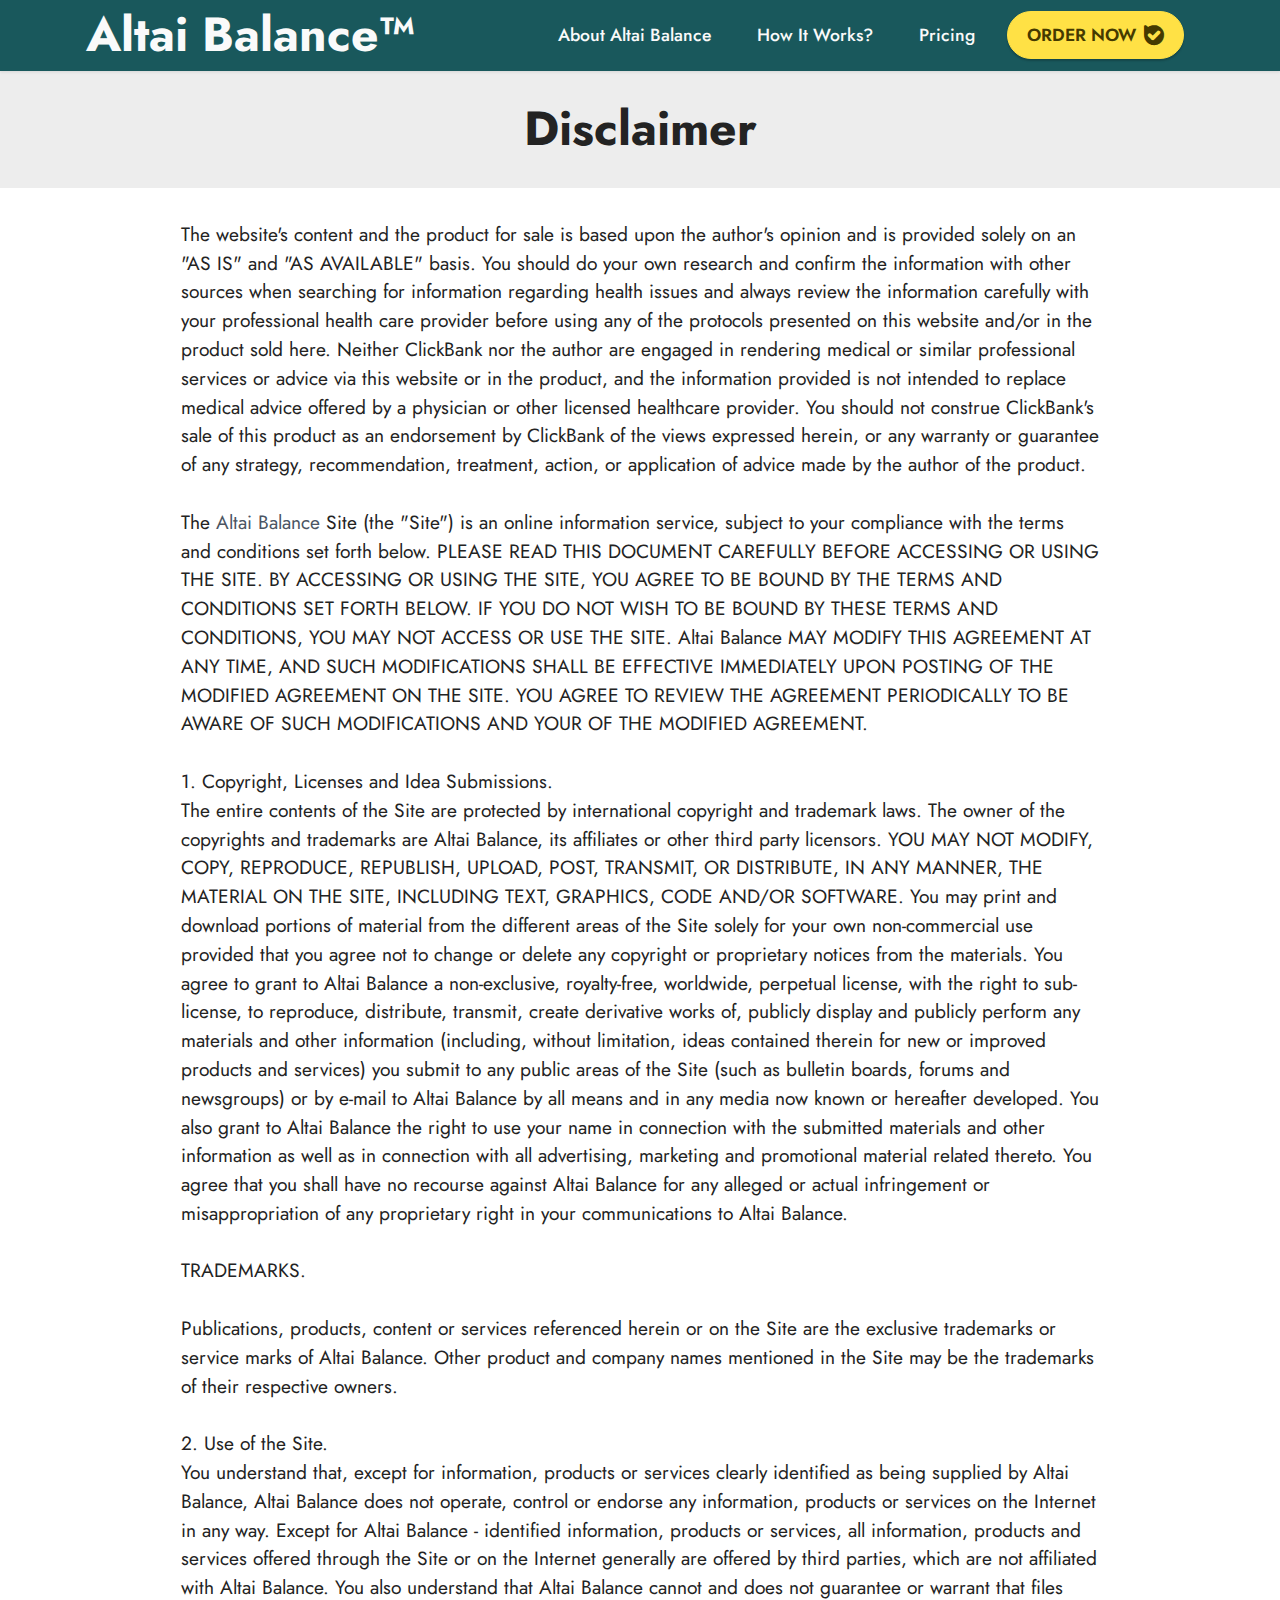
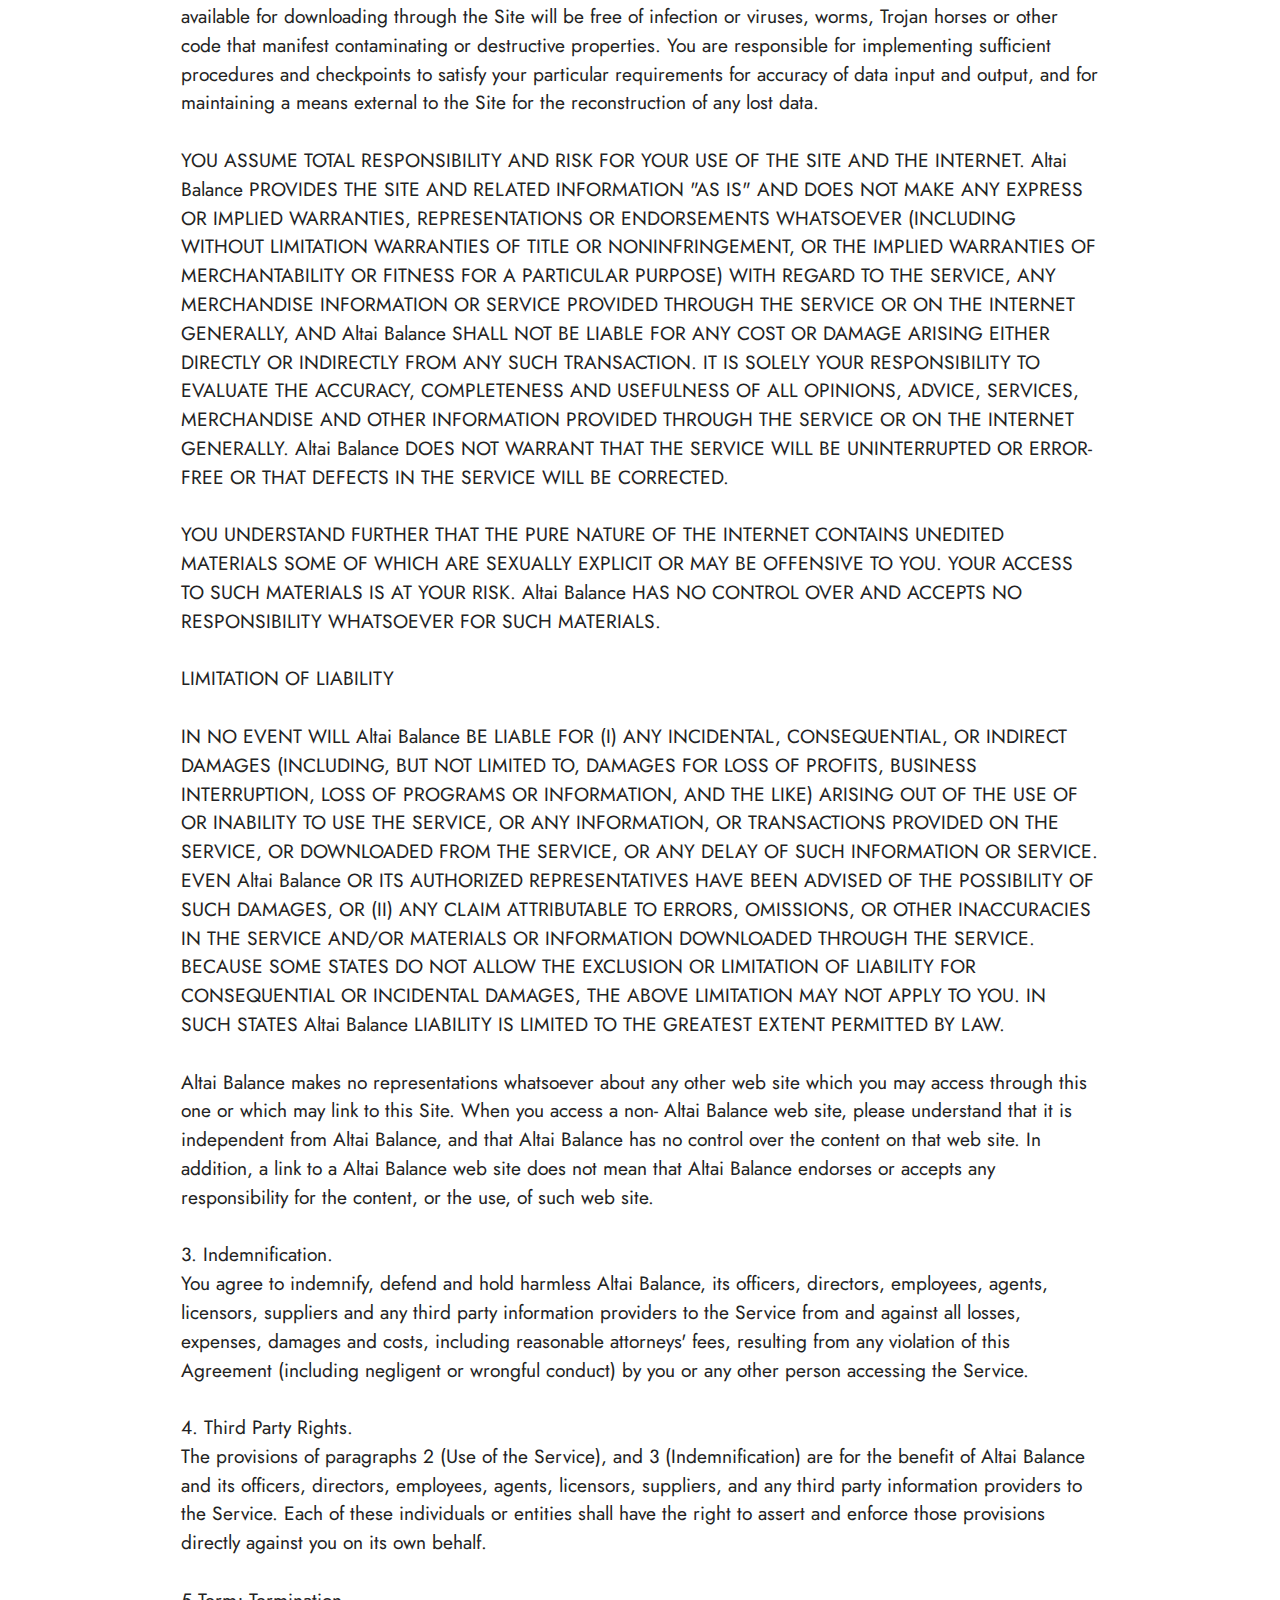
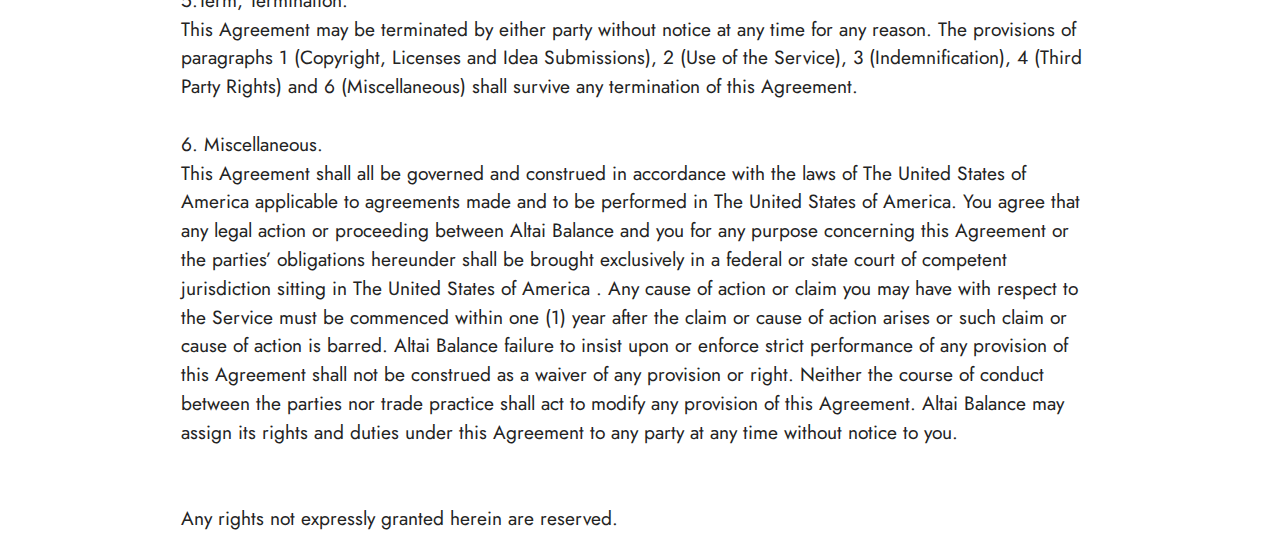
<file: page3.html>
<!DOCTYPE html>
<html  >
<head>
  
  <meta charset="UTF-8">
  <meta http-equiv="X-UA-Compatible" content="IE=edge">
  
  <meta name="twitter:card" content="summary_large_image"/>
  <meta name="twitter:image:src" content="">
  <meta property="og:image" content="">
  <meta name="twitter:title" content="Disclaimer">
  <meta name="viewport" content="width=device-width, initial-scale=1, minimum-scale=1">
  <link rel="shortcut icon" href="assets/images/favicon-main-128x128.png" type="image/x-icon">
  <meta name="description" content="">
  
  
  <title>Disclaimer</title>
  <link rel="stylesheet" href="assets/bootstrap/css/bootstrap.min.css">
  <link rel="stylesheet" href="assets/bootstrap/css/bootstrap-grid.min.css">
  <link rel="stylesheet" href="assets/bootstrap/css/bootstrap-reboot.min.css">
  <link rel="stylesheet" href="assets/animatecss/animate.css">
  <link rel="stylesheet" href="assets/dropdown/css/style.css">
  <link rel="stylesheet" href="assets/socicon/css/styles.css">
  <link rel="stylesheet" href="assets/theme/css/style.css">
  <link rel="preload" href="https://fonts.googleapis.com/css?family=Jost:100,200,300,400,500,600,700,800,900,100i,200i,300i,400i,500i,600i,700i,800i,900i&display=swap" as="style" onload="this.onload=null;this.rel='stylesheet'">
  <noscript><link rel="stylesheet" href="https://fonts.googleapis.com/css?family=Jost:100,200,300,400,500,600,700,800,900,100i,200i,300i,400i,500i,600i,700i,800i,900i&display=swap"></noscript>
  <link rel="preload" as="style" href="assets/mobirise/css/mbr-additional.css"><link rel="stylesheet" href="assets/mobirise/css/mbr-additional.css" type="text/css">
  
  
  
  <meta http-equiv="content-language" content="en-us">
</head>
<body>
  
  <section data-bs-version="5.1" class="menu menu2 cid-tmAYGHW7QI" once="menu" id="menu2-29">
    
    <nav class="navbar navbar-dropdown navbar-expand-lg">
        <div class="container">
            <div class="navbar-brand">
                
                <span class="navbar-caption-wrap"><a class="navbar-caption text-white text-primary display-2" href="index.html">Altai Balance™</a></span>
            </div>
            <button class="navbar-toggler" type="button" data-toggle="collapse" data-bs-toggle="collapse" data-target="#navbarSupportedContent" data-bs-target="#navbarSupportedContent" aria-controls="navbarNavAltMarkup" aria-expanded="false" aria-label="Toggle navigation">
                <div class="hamburger">
                    <span></span>
                    <span></span>
                    <span></span>
                    <span></span>
                </div>
            </button>
            <div class="collapse navbar-collapse" id="navbarSupportedContent">
                <ul class="navbar-nav nav-dropdown" data-app-modern-menu="true"><li class="nav-item"><a class="nav-link link text-white text-primary display-4" href="index.html#content4-4">About Altai Balance</a>
                    </li><li class="nav-item"><a class="nav-link link text-white text-primary display-4" href="index.html#content4-6">How It Works?</a></li><li class="nav-item"><a class="nav-link link text-white text-primary display-4" href="index.html#content4-2f">Pricing</a></li></ul>
                
                <div class="navbar-buttons mbr-section-btn"><a class="btn btn-warning display-4" href="/order" rel="nofollow"><span class="socicon socicon-bale mbr-iconfont mbr-iconfont-btn" style="font-size: 20px;"></span>ORDER NOW</a></div>
            </div>
        </div>
    </nav>
</section>

<section data-bs-version="5.1" class="content4 cid-tjylNr0vxZ" id="content4-12">
    

    
    
    <div class="container">
        <div class="row justify-content-center">
            <div class="title col-md-12 col-lg-12">
                <h3 class="mbr-section-title mbr-fonts-style align-center mb-4 display-2"><strong>Disclaimer</strong></h3>
                
                
            </div>
        </div>
    </div>
</section>

<section data-bs-version="5.1" class="content5 cid-sKy7tkCOig cid-tjylNzWgdM" id="content5-13">
    
    <div class="container">
        <div class="row justify-content-center">
            <div class="col-md-12 col-lg-10">
                
                
                <p class="mbr-text mbr-fonts-style display-7">The website's content and the product for sale is based upon the author's opinion and is provided solely on an "AS IS" and "AS AVAILABLE" basis. You should do your own research and confirm the information with other sources when searching for information regarding health issues and always review the information carefully with your professional health care provider before using any of the protocols presented on this website and/or in the product sold here. Neither ClickBank nor the author are engaged in rendering medical or similar professional services or advice via this website or in the product, and the information provided is not intended to replace medical advice offered by a physician or other licensed healthcare provider. You should not construe ClickBank's sale of this product as an endorsement by ClickBank of the views expressed herein, or any warranty or guarantee of any strategy, recommendation, treatment, action, or application of advice made by the author of the product.
<br>
<br>The <a href="https://altaibalance-co.com/" class="text-primary">Altai Balance</a> Site (the "Site") is an online information service, subject to your compliance with the terms and conditions set forth below. PLEASE READ THIS DOCUMENT CAREFULLY BEFORE ACCESSING OR USING THE SITE. BY ACCESSING OR USING THE SITE, YOU AGREE TO BE BOUND BY THE TERMS AND CONDITIONS SET FORTH BELOW. IF YOU DO NOT WISH TO BE BOUND BY THESE TERMS AND CONDITIONS, YOU MAY NOT ACCESS OR USE THE SITE. Altai Balance MAY MODIFY THIS AGREEMENT AT ANY TIME, AND SUCH MODIFICATIONS SHALL BE EFFECTIVE IMMEDIATELY UPON POSTING OF THE MODIFIED AGREEMENT ON THE SITE. YOU AGREE TO REVIEW THE AGREEMENT PERIODICALLY TO BE AWARE OF SUCH MODIFICATIONS AND YOUR OF THE MODIFIED AGREEMENT.
<br>
<br>1. Copyright, Licenses and Idea Submissions.
<br>The entire contents of the Site are protected by international copyright and trademark laws. The owner of the copyrights and trademarks are Altai Balance, its affiliates or other third party licensors. YOU MAY NOT MODIFY, COPY, REPRODUCE, REPUBLISH, UPLOAD, POST, TRANSMIT, OR DISTRIBUTE, IN ANY MANNER, THE MATERIAL ON THE SITE, INCLUDING TEXT, GRAPHICS, CODE AND/OR SOFTWARE. You may print and download portions of material from the different areas of the Site solely for your own non-commercial use provided that you agree not to change or delete any copyright or proprietary notices from the materials. You agree to grant to Altai Balance a non-exclusive, royalty-free, worldwide, perpetual license, with the right to sub-license, to reproduce, distribute, transmit, create derivative works of, publicly display and publicly perform any materials and other information (including, without limitation, ideas contained therein for new or improved products and services) you submit to any public areas of the Site (such as bulletin boards, forums and newsgroups) or by e-mail to Altai Balance by all means and in any media now known or hereafter developed. You also grant to Altai Balance the right to use your name in connection with the submitted materials and other information as well as in connection with all advertising, marketing and promotional material related thereto. You agree that you shall have no recourse against Altai Balance for any alleged or actual infringement or misappropriation of any proprietary right in your communications to Altai Balance.
<br>
<br>TRADEMARKS.
<br>
<br>Publications, products, content or services referenced herein or on the Site are the exclusive trademarks or service marks of Altai Balance. Other product and company names mentioned in the Site may be the trademarks of their respective owners.
<br>
<br>2. Use of the Site.
<br>You understand that, except for information, products or services clearly identified as being supplied by Altai Balance, Altai Balance does not operate, control or endorse any information, products or services on the Internet in any way. Except for Altai Balance - identified information, products or services, all information, products and services offered through the Site or on the Internet generally are offered by third parties, which are not affiliated with Altai Balance. You also understand that Altai Balance cannot and does not guarantee or warrant that files available for downloading through the Site will be free of infection or viruses, worms, Trojan horses or other code that manifest contaminating or destructive properties. You are responsible for implementing sufficient procedures and checkpoints to satisfy your particular requirements for accuracy of data input and output, and for maintaining a means external to the Site for the reconstruction of any lost data.
<br>
<br>YOU ASSUME TOTAL RESPONSIBILITY AND RISK FOR YOUR USE OF THE SITE AND THE INTERNET. Altai Balance PROVIDES THE SITE AND RELATED INFORMATION "AS IS" AND DOES NOT MAKE ANY EXPRESS OR IMPLIED WARRANTIES, REPRESENTATIONS OR ENDORSEMENTS WHATSOEVER (INCLUDING WITHOUT LIMITATION WARRANTIES OF TITLE OR NONINFRINGEMENT, OR THE IMPLIED WARRANTIES OF MERCHANTABILITY OR FITNESS FOR A PARTICULAR PURPOSE) WITH REGARD TO THE SERVICE, ANY MERCHANDISE INFORMATION OR SERVICE PROVIDED THROUGH THE SERVICE OR ON THE INTERNET GENERALLY, AND Altai Balance SHALL NOT BE LIABLE FOR ANY COST OR DAMAGE ARISING EITHER DIRECTLY OR INDIRECTLY FROM ANY SUCH TRANSACTION. IT IS SOLELY YOUR RESPONSIBILITY TO EVALUATE THE ACCURACY, COMPLETENESS AND USEFULNESS OF ALL OPINIONS, ADVICE, SERVICES, MERCHANDISE AND OTHER INFORMATION PROVIDED THROUGH THE SERVICE OR ON THE INTERNET GENERALLY. Altai Balance DOES NOT WARRANT THAT THE SERVICE WILL BE UNINTERRUPTED OR ERROR-FREE OR THAT DEFECTS IN THE SERVICE WILL BE CORRECTED.
<br>
<br>YOU UNDERSTAND FURTHER THAT THE PURE NATURE OF THE INTERNET CONTAINS UNEDITED MATERIALS SOME OF WHICH ARE SEXUALLY EXPLICIT OR MAY BE OFFENSIVE TO YOU. YOUR ACCESS TO SUCH MATERIALS IS AT YOUR RISK. Altai Balance HAS NO CONTROL OVER AND ACCEPTS NO RESPONSIBILITY WHATSOEVER FOR SUCH MATERIALS.
<br>
<br>LIMITATION OF LIABILITY
<br>
<br>IN NO EVENT WILL Altai Balance BE LIABLE FOR (I) ANY INCIDENTAL, CONSEQUENTIAL, OR INDIRECT DAMAGES (INCLUDING, BUT NOT LIMITED TO, DAMAGES FOR LOSS OF PROFITS, BUSINESS INTERRUPTION, LOSS OF PROGRAMS OR INFORMATION, AND THE LIKE) ARISING OUT OF THE USE OF OR INABILITY TO USE THE SERVICE, OR ANY INFORMATION, OR TRANSACTIONS PROVIDED ON THE SERVICE, OR DOWNLOADED FROM THE SERVICE, OR ANY DELAY OF SUCH INFORMATION OR SERVICE. EVEN Altai Balance OR ITS AUTHORIZED REPRESENTATIVES HAVE BEEN ADVISED OF THE POSSIBILITY OF SUCH DAMAGES, OR (II) ANY CLAIM ATTRIBUTABLE TO ERRORS, OMISSIONS, OR OTHER INACCURACIES IN THE SERVICE AND/OR MATERIALS OR INFORMATION DOWNLOADED THROUGH THE SERVICE. BECAUSE SOME STATES DO NOT ALLOW THE EXCLUSION OR LIMITATION OF LIABILITY FOR CONSEQUENTIAL OR INCIDENTAL DAMAGES, THE ABOVE LIMITATION MAY NOT APPLY TO YOU. IN SUCH STATES Altai Balance LIABILITY IS LIMITED TO THE GREATEST EXTENT PERMITTED BY LAW.
<br>
<br>Altai Balance makes no representations whatsoever about any other web site which you may access through this one or which may link to this Site. When you access a non- Altai Balance web site, please understand that it is independent from Altai Balance, and that Altai Balance has no control over the content on that web site. In addition, a link to a Altai Balance web site does not mean that Altai Balance endorses or accepts any responsibility for the content, or the use, of such web site.
<br>
<br>3. Indemnification.
<br>You agree to indemnify, defend and hold harmless Altai Balance, its officers, directors, employees, agents, licensors, suppliers and any third party information providers to the Service from and against all losses, expenses, damages and costs, including reasonable attorneys' fees, resulting from any violation of this Agreement (including negligent or wrongful conduct) by you or any other person accessing the Service.
<br>
<br>4. Third Party Rights.
<br>The provisions of paragraphs 2 (Use of the Service), and 3 (Indemnification) are for the benefit of Altai Balance and its officers, directors, employees, agents, licensors, suppliers, and any third party information providers to the Service. Each of these individuals or entities shall have the right to assert and enforce those provisions directly against you on its own behalf.
<br>
<br>5.Term; Termination.
<br>This Agreement may be terminated by either party without notice at any time for any reason. The provisions of paragraphs 1 (Copyright, Licenses and Idea Submissions), 2 (Use of the Service), 3 (Indemnification), 4 (Third Party Rights) and 6 (Miscellaneous) shall survive any termination of this Agreement.
<br>
<br>6. Miscellaneous.
<br>This Agreement shall all be governed and construed in accordance with the laws of The United States of America applicable to agreements made and to be performed in The United States of America. You agree that any legal action or proceeding between Altai Balance and you for any purpose concerning this Agreement or the parties’ obligations hereunder shall be brought exclusively in a federal or state court of competent jurisdiction sitting in The United States of America . Any cause of action or claim you may have with respect to the Service must be commenced within one (1) year after the claim or cause of action arises or such claim or cause of action is barred. Altai Balance failure to insist upon or enforce strict performance of any provision of this Agreement shall not be construed as a waiver of any provision or right. Neither the course of conduct between the parties nor trade practice shall act to modify any provision of this Agreement. Altai Balance may assign its rights and duties under this Agreement to any party at any time without notice to you.
<br>
<br>
<br>Any rights not expressly granted herein are reserved.&nbsp;<br></p>
            </div>
        </div>
    </div>
</section>


<script src="assets/bootstrap/js/bootstrap.bundle.min.js"></script>
  <script src="assets/smoothscroll/smooth-scroll.js"></script>
  <script src="assets/ytplayer/index.js"></script>
  <script src="assets/dropdown/js/navbar-dropdown.js"></script>
  <script src="assets/theme/js/script.js"></script>
  
  
  
 <div id="scrollToTop" class="scrollToTop mbr-arrow-up"><a style="text-align: center;"><i class="mbr-arrow-up-icon mbr-arrow-up-icon-cm cm-icon cm-icon-smallarrow-up"></i></a></div>
    <input name="animation" type="hidden">
  </body>
</html>
</file>
<file: assets/web/assets/mobirise-icons2/mobirise2.css>
@font-face {
  font-family: 'Moririse2';
  font-display: swap;
  src:  url('mobirise2.eot?f2bix4');
  src:  url('mobirise2.eot?f2bix4#iefix') format('embedded-opentype'),
    url('mobirise2.ttf?f2bix4') format('truetype'),
    url('mobirise2.woff?f2bix4') format('woff'),
    url('mobirise2.svg?f2bix4#mobirise2') format('svg');
  font-weight: normal;
  font-style: normal;
}

[class^="mobi-"], [class*=" mobi-"] {
  /* use !important to prevent issues with browser extensions that change fonts */
  font-family: 'Moririse2' !important;
  speak: none;
  font-style: normal;
  font-weight: normal;
  font-variant: normal;
  text-transform: none;
  line-height: 1;

  /* Better Font Rendering =========== */
  -webkit-font-smoothing: antialiased;
  -moz-osx-font-smoothing: grayscale;
}

.mobi-mbri-add-submenu:before {
  content: "\e900";
}
.mobi-mbri-alert:before {
  content: "\e901";
}
.mobi-mbri-align-center:before {
  content: "\e902";
}
.mobi-mbri-align-justify:before {
  content: "\e903";
}
.mobi-mbri-align-left:before {
  content: "\e904";
}
.mobi-mbri-align-right:before {
  content: "\e905";
}
.mobi-mbri-android:before {
  content: "\e906";
}
.mobi-mbri-apple:before {
  content: "\e907";
}
.mobi-mbri-arrow-down:before {
  content: "\e908";
}
.mobi-mbri-arrow-next:before {
  content: "\e909";
}
.mobi-mbri-arrow-prev:before {
  content: "\e90a";
}
.mobi-mbri-arrow-up:before {
  content: "\e90b";
}
.mobi-mbri-bold:before {
  content: "\e90c";
}
.mobi-mbri-bookmark:before {
  content: "\e90d";
}
.mobi-mbri-bootstrap:before {
  content: "\e90e";
}
.mobi-mbri-briefcase:before {
  content: "\e90f";
}
.mobi-mbri-browse:before {
  content: "\e910";
}
.mobi-mbri-bulleted-list:before {
  content: "\e911";
}
.mobi-mbri-calendar:before {
  content: "\e912";
}
.mobi-mbri-camera:before {
  content: "\e913";
}
.mobi-mbri-cart-add:before {
  content: "\e914";
}
.mobi-mbri-cart-full:before {
  content: "\e915";
}
.mobi-mbri-cash:before {
  content: "\e916";
}
.mobi-mbri-change-style:before {
  content: "\e917";
}
.mobi-mbri-chat:before {
  content: "\e918";
}
.mobi-mbri-clock:before {
  content: "\e919";
}
.mobi-mbri-close:before {
  content: "\e91a";
}
.mobi-mbri-cloud:before {
  content: "\e91b";
}
.mobi-mbri-code:before {
  content: "\e91c";
}
.mobi-mbri-contact-form:before {
  content: "\e91d";
}
.mobi-mbri-credit-card:before {
  content: "\e91e";
}
.mobi-mbri-cursor-click:before {
  content: "\e91f";
}
.mobi-mbri-cust-feedback:before {
  content: "\e920";
}
.mobi-mbri-database:before {
  content: "\e921";
}
.mobi-mbri-delivery:before {
  content: "\e922";
}
.mobi-mbri-desktop:before {
  content: "\e923";
}
.mobi-mbri-devices:before {
  content: "\e924";
}
.mobi-mbri-down:before {
  content: "\e925";
}
.mobi-mbri-download-2:before {
  content: "\e926";
}
.mobi-mbri-download:before {
  content: "\e927";
}
.mobi-mbri-drag-n-drop-2:before {
  content: "\e928";
}
.mobi-mbri-drag-n-drop:before {
  content: "\e929";
}
.mobi-mbri-edit-2:before {
  content: "\e92a";
}
.mobi-mbri-edit:before {
  content: "\e92b";
}
.mobi-mbri-error:before {
  content: "\e92c";
}
.mobi-mbri-extension:before {
  content: "\e92d";
}
.mobi-mbri-features:before {
  content: "\e92e";
}
.mobi-mbri-file:before {
  content: "\e92f";
}
.mobi-mbri-flag:before {
  content: "\e930";
}
.mobi-mbri-folder:before {
  content: "\e931";
}
.mobi-mbri-gift:before {
  content: "\e932";
}
.mobi-mbri-github:before {
  content: "\e933";
}
.mobi-mbri-globe-2:before {
  content: "\e934";
}
.mobi-mbri-globe:before {
  content: "\e935";
}
.mobi-mbri-growing-chart:before {
  content: "\e936";
}
.mobi-mbri-hearth:before {
  content: "\e937";
}
.mobi-mbri-help:before {
  content: "\e938";
}
.mobi-mbri-home:before {
  content: "\e939";
}
.mobi-mbri-hot-cup:before {
  content: "\e93a";
}
.mobi-mbri-idea:before {
  content: "\e93b";
}
.mobi-mbri-image-gallery:before {
  content: "\e93c";
}
.mobi-mbri-image-slider:before {
  content: "\e93d";
}
.mobi-mbri-info:before {
  content: "\e93e";
}
.mobi-mbri-italic:before {
  content: "\e93f";
}
.mobi-mbri-key:before {
  content: "\e940";
}
.mobi-mbri-laptop:before {
  content: "\e941";
}
.mobi-mbri-layers:before {
  content: "\e942";
}
.mobi-mbri-left-right:before {
  content: "\e943";
}
.mobi-mbri-left:before {
  content: "\e944";
}
.mobi-mbri-letter:before {
  content: "\e945";
}
.mobi-mbri-like:before {
  content: "\e946";
}
.mobi-mbri-link:before {
  content: "\e947";
}
.mobi-mbri-lock:before {
  content: "\e948";
}
.mobi-mbri-login:before {
  content: "\e949";
}
.mobi-mbri-logout:before {
  content: "\e94a";
}
.mobi-mbri-magic-stick:before {
  content: "\e94b";
}
.mobi-mbri-map-pin:before {
  content: "\e94c";
}
.mobi-mbri-menu:before {
  content: "\e94d";
}
.mobi-mbri-mobile-2:before {
  content: "\e94e";
}
.mobi-mbri-mobile-horizontal:before {
  content: "\e94f";
}
.mobi-mbri-mobile:before {
  content: "\e950";
}
.mobi-mbri-mobirise:before {
  content: "\e951";
}
.mobi-mbri-more-horizontal:before {
  content: "\e952";
}
.mobi-mbri-more-vertical:before {
  content: "\e953";
}
.mobi-mbri-music:before {
  content: "\e954";
}
.mobi-mbri-new-file:before {
  content: "\e955";
}
.mobi-mbri-numbered-list:before {
  content: "\e956";
}
.mobi-mbri-opened-folder:before {
  content: "\e957";
}
.mobi-mbri-pages:before {
  content: "\e958";
}
.mobi-mbri-paper-plane:before {
  content: "\e959";
}
.mobi-mbri-paperclip:before {
  content: "\e95a";
}
.mobi-mbri-phone:before {
  content: "\e95b";
}
.mobi-mbri-photo:before {
  content: "\e95c";
}
.mobi-mbri-photos:before {
  content: "\e95d";
}
.mobi-mbri-pin:before {
  content: "\e95e";
}
.mobi-mbri-play:before {
  content: "\e95f";
}
.mobi-mbri-plus:before {
  content: "\e960";
}
.mobi-mbri-preview:before {
  content: "\e961";
}
.mobi-mbri-print:before {
  content: "\e962";
}
.mobi-mbri-protect:before {
  content: "\e963";
}
.mobi-mbri-question:before {
  content: "\e964";
}
.mobi-mbri-quote-left:before {
  content: "\e965";
}
.mobi-mbri-quote-right:before {
  content: "\e966";
}
.mobi-mbri-redo:before {
  content: "\e967";
}
.mobi-mbri-refresh:before {
  content: "\e968";
}
.mobi-mbri-responsive-2:before {
  content: "\e969";
}
.mobi-mbri-responsive:before {
  content: "\e96a";
}
.mobi-mbri-right:before {
  content: "\e96b";
}
.mobi-mbri-rocket:before {
  content: "\e96c";
}
.mobi-mbri-sad-face:before {
  content: "\e96d";
}
.mobi-mbri-sale:before {
  content: "\e96e";
}
.mobi-mbri-save:before {
  content: "\e96f";
}
.mobi-mbri-search:before {
  content: "\e970";
}
.mobi-mbri-setting-2:before {
  content: "\e971";
}
.mobi-mbri-setting-3:before {
  content: "\e972";
}
.mobi-mbri-setting:before {
  content: "\e973";
}
.mobi-mbri-share:before {
  content: "\e974";
}
.mobi-mbri-shopping-bag:before {
  content: "\e975";
}
.mobi-mbri-shopping-basket:before {
  content: "\e976";
}
.mobi-mbri-shopping-cart:before {
  content: "\e977";
}
.mobi-mbri-sites:before {
  content: "\e978";
}
.mobi-mbri-smile-face:before {
  content: "\e979";
}
.mobi-mbri-speed:before {
  content: "\e97a";
}
.mobi-mbri-star:before {
  content: "\e97b";
}
.mobi-mbri-success:before {
  content: "\e97c";
}
.mobi-mbri-sun:before {
  content: "\e97d";
}
.mobi-mbri-sun2:before {
  content: "\e97e";
}
.mobi-mbri-tablet-vertical:before {
  content: "\e97f";
}
.mobi-mbri-tablet:before {
  content: "\e980";
}
.mobi-mbri-target:before {
  content: "\e981";
}
.mobi-mbri-timer:before {
  content: "\e982";
}
.mobi-mbri-to-ftp:before {
  content: "\e983";
}
.mobi-mbri-to-local-drive:before {
  content: "\e984";
}
.mobi-mbri-touch-swipe:before {
  content: "\e985";
}
.mobi-mbri-touch:before {
  content: "\e986";
}
.mobi-mbri-trash:before {
  content: "\e987";
}
.mobi-mbri-underline:before {
  content: "\e988";
}
.mobi-mbri-undo:before {
  content: "\e989";
}
.mobi-mbri-unlink:before {
  content: "\e98a";
}
.mobi-mbri-unlock:before {
  content: "\e98b";
}
.mobi-mbri-up-down:before {
  content: "\e98c";
}
.mobi-mbri-up:before {
  content: "\e98d";
}
.mobi-mbri-update:before {
  content: "\e98e";
}
.mobi-mbri-upload-2:before {
  content: "\e98f";
}
.mobi-mbri-upload:before {
  content: "\e990";
}
.mobi-mbri-user-2:before {
  content: "\e991";
}
.mobi-mbri-user:before {
  content: "\e992";
}
.mobi-mbri-users:before {
  content: "\e993";
}
.mobi-mbri-video-play:before {
  content: "\e994";
}
.mobi-mbri-video:before {
  content: "\e995";
}
.mobi-mbri-watch:before {
  content: "\e996";
}
.mobi-mbri-website-theme-2:before {
  content: "\e997";
}
.mobi-mbri-website-theme:before {
  content: "\e998";
}
.mobi-mbri-wifi:before {
  content: "\e999";
}
.mobi-mbri-windows:before {
  content: "\e99a";
}
.mobi-mbri-zoom-in:before {
  content: "\e99b";
}
.mobi-mbri-zoom-out:before {
  content: "\e99c";
}
</file>
<file: assets/web/assets/mobirise-icons/mobirise-icons.css>
@font-face {
  font-family: 'MobiriseIcons';
  src:  url('mobirise-icons.eot?spat4u');
  src:  url('mobirise-icons.eot?spat4u#iefix') format('embedded-opentype'),
    url('mobirise-icons.ttf?spat4u') format('truetype'),
    url('mobirise-icons.woff?spat4u') format('woff'),
    url('mobirise-icons.svg?spat4u#MobiriseIcons') format('svg');
  font-weight: normal;
  font-style: normal;
  font-display: swap;
}

[class^="mbri-"], [class*=" mbri-"] {
  /* use !important to prevent issues with browser extensions that change fonts */
  font-family: MobiriseIcons !important;
  speak: none;
  font-style: normal;
  font-weight: normal;
  font-variant: normal;
  text-transform: none;
  line-height: 1;

  /* Better Font Rendering =========== */
  -webkit-font-smoothing: antialiased;
  -moz-osx-font-smoothing: grayscale;
}

.mbri-add-submenu:before {
  content: "\e900";
}
.mbri-alert:before {
  content: "\e901";
}
.mbri-align-center:before {
  content: "\e902";
}
.mbri-align-justify:before {
  content: "\e903";
}
.mbri-align-left:before {
  content: "\e904";
}
.mbri-align-right:before {
  content: "\e905";
}
.mbri-android:before {
  content: "\e906";
}
.mbri-apple:before {
  content: "\e907";
}
.mbri-arrow-down:before {
  content: "\e908";
}
.mbri-arrow-next:before {
  content: "\e909";
}
.mbri-arrow-prev:before {
  content: "\e90a";
}
.mbri-arrow-up:before {
  content: "\e90b";
}
.mbri-bold:before {
  content: "\e90c";
}
.mbri-bookmark:before {
  content: "\e90d";
}
.mbri-bootstrap:before {
  content: "\e90e";
}
.mbri-briefcase:before {
  content: "\e90f";
}
.mbri-browse:before {
  content: "\e910";
}
.mbri-bulleted-list:before {
  content: "\e911";
}
.mbri-calendar:before {
  content: "\e912";
}
.mbri-camera:before {
  content: "\e913";
}
.mbri-cart-add:before {
  content: "\e914";
}
.mbri-cart-full:before {
  content: "\e915";
}
.mbri-cash:before {
  content: "\e916";
}
.mbri-change-style:before {
  content: "\e917";
}
.mbri-chat:before {
  content: "\e918";
}
.mbri-clock:before {
  content: "\e919";
}
.mbri-close:before {
  content: "\e91a";
}
.mbri-cloud:before {
  content: "\e91b";
}
.mbri-code:before {
  content: "\e91c";
}
.mbri-contact-form:before {
  content: "\e91d";
}
.mbri-credit-card:before {
  content: "\e91e";
}
.mbri-cursor-click:before {
  content: "\e91f";
}
.mbri-cust-feedback:before {
  content: "\e920";
}
.mbri-database:before {
  content: "\e921";
}
.mbri-delivery:before {
  content: "\e922";
}
.mbri-desktop:before {
  content: "\e923";
}
.mbri-devices:before {
  content: "\e924";
}
.mbri-down:before {
  content: "\e925";
}
.mbri-download:before {
  content: "\e989";
}
.mbri-drag-n-drop:before {
  content: "\e927";
}
.mbri-drag-n-drop2:before {
  content: "\e928";
}
.mbri-edit:before {
  content: "\e929";
}
.mbri-edit2:before {
  content: "\e92a";
}
.mbri-error:before {
  content: "\e92b";
}
.mbri-extension:before {
  content: "\e92c";
}
.mbri-features:before {
  content: "\e92d";
}
.mbri-file:before {
  content: "\e92e";
}
.mbri-flag:before {
  content: "\e92f";
}
.mbri-folder:before {
  content: "\e930";
}
.mbri-gift:before {
  content: "\e931";
}
.mbri-github:before {
  content: "\e932";
}
.mbri-globe:before {
  content: "\e933";
}
.mbri-globe-2:before {
  content: "\e934";
}
.mbri-growing-chart:before {
  content: "\e935";
}
.mbri-hearth:before {
  content: "\e936";
}
.mbri-help:before {
  content: "\e937";
}
.mbri-home:before {
  content: "\e938";
}
.mbri-hot-cup:before {
  content: "\e939";
}
.mbri-idea:before {
  content: "\e93a";
}
.mbri-image-gallery:before {
  content: "\e93b";
}
.mbri-image-slider:before {
  content: "\e93c";
}
.mbri-info:before {
  content: "\e93d";
}
.mbri-italic:before {
  content: "\e93e";
}
.mbri-key:before {
  content: "\e93f";
}
.mbri-laptop:before {
  content: "\e940";
}
.mbri-layers:before {
  content: "\e941";
}
.mbri-left-right:before {
  content: "\e942";
}
.mbri-left:before {
  content: "\e943";
}
.mbri-letter:before {
  content: "\e944";
}
.mbri-like:before {
  content: "\e945";
}
.mbri-link:before {
  content: "\e946";
}
.mbri-lock:before {
  content: "\e947";
}
.mbri-login:before {
  content: "\e948";
}
.mbri-logout:before {
  content: "\e949";
}
.mbri-magic-stick:before {
  content: "\e94a";
}
.mbri-map-pin:before {
  content: "\e94b";
}
.mbri-menu:before {
  content: "\e94c";
}
.mbri-mobile:before {
  content: "\e94d";
}
.mbri-mobile2:before {
  content: "\e94e";
}
.mbri-mobirise:before {
  content: "\e94f";
}
.mbri-more-horizontal:before {
  content: "\e950";
}
.mbri-more-vertical:before {
  content: "\e951";
}
.mbri-music:before {
  content: "\e952";
}
.mbri-new-file:before {
  content: "\e953";
}
.mbri-numbered-list:before {
  content: "\e954";
}
.mbri-opened-folder:before {
  content: "\e955";
}
.mbri-pages:before {
  content: "\e956";
}
.mbri-paper-plane:before {
  content: "\e957";
}
.mbri-paperclip:before {
  content: "\e958";
}
.mbri-photo:before {
  content: "\e959";
}
.mbri-photos:before {
  content: "\e95a";
}
.mbri-pin:before {
  content: "\e95b";
}
.mbri-play:before {
  content: "\e95c";
}
.mbri-plus:before {
  content: "\e95d";
}
.mbri-preview:before {
  content: "\e95e";
}
.mbri-print:before {
  content: "\e95f";
}
.mbri-protect:before {
  content: "\e960";
}
.mbri-question:before {
  content: "\e961";
}
.mbri-quote-left:before {
  content: "\e962";
}
.mbri-quote-right:before {
  content: "\e963";
}
.mbri-refresh:before {
  content: "\e964";
}
.mbri-responsive:before {
  content: "\e965";
}
.mbri-right:before {
  content: "\e966";
}
.mbri-rocket:before {
  content: "\e967";
}
.mbri-sad-face:before {
  content: "\e968";
}
.mbri-sale:before {
  content: "\e969";
}
.mbri-save:before {
  content: "\e96a";
}
.mbri-search:before {
  content: "\e96b";
}
.mbri-setting:before {
  content: "\e96c";
}
.mbri-setting2:before {
  content: "\e96d";
}
.mbri-setting3:before {
  content: "\e96e";
}
.mbri-share:before {
  content: "\e96f";
}
.mbri-shopping-bag:before {
  content: "\e970";
}
.mbri-shopping-basket:before {
  content: "\e971";
}
.mbri-shopping-cart:before {
  content: "\e972";
}
.mbri-sites:before {
  content: "\e973";
}
.mbri-smile-face:before {
  content: "\e974";
}
.mbri-speed:before {
  content: "\e975";
}
.mbri-star:before {
  content: "\e976";
}
.mbri-success:before {
  content: "\e977";
}
.mbri-sun:before {
  content: "\e978";
}
.mbri-sun2:before {
  content: "\e979";
}
.mbri-tablet:before {
  content: "\e97a";
}
.mbri-tablet-vertical:before {
  content: "\e97b";
}
.mbri-target:before {
  content: "\e97c";
}
.mbri-timer:before {
  content: "\e97d";
}
.mbri-to-ftp:before {
  content: "\e97e";
}
.mbri-to-local-drive:before {
  content: "\e97f";
}
.mbri-touch-swipe:before {
  content: "\e980";
}
.mbri-touch:before {
  content: "\e981";
}
.mbri-trash:before {
  content: "\e982";
}
.mbri-underline:before {
  content: "\e983";
}
.mbri-unlink:before {
  content: "\e984";
}
.mbri-unlock:before {
  content: "\e985";
}
.mbri-up-down:before {
  content: "\e986";
}
.mbri-up:before {
  content: "\e987";
}
.mbri-update:before {
  content: "\e988";
}
.mbri-upload:before {
 content: "\e926"; 
}
.mbri-user:before {
  content: "\e98a";
}
.mbri-user2:before {
  content: "\e98b";
}
.mbri-users:before {
  content: "\e98c";
}
.mbri-video:before {
  content: "\e98d";
}
.mbri-video-play:before {
  content: "\e98e";
}
.mbri-watch:before {
  content: "\e98f";
}
.mbri-website-theme:before {
  content: "\e990";
}
.mbri-wifi:before {
  content: "\e991";
}
.mbri-windows:before {
  content: "\e992";
}
.mbri-zoom-out:before {
  content: "\e993";
}
.mbri-redo:before {
  content: "\e994";
}
.mbri-undo:before {
  content: "\e995";
}
</file>
<file: assets/dropdown/css/style.css>
.navbar-dropdown {
  left: 0;
  padding: 0;
  position: absolute;
  right: 0;
  top: 0;
  transition: all 0.45s ease;
  z-index: 1030;
  background: #282828; }
  .navbar-dropdown .navbar-logo {
    margin-right: 0.8rem;
    transition: margin 0.3s ease-in-out;
    vertical-align: middle; }
    .navbar-dropdown .navbar-logo img {
      height: 3.125rem;
      transition: all 0.3s ease-in-out; }
    .navbar-dropdown .navbar-logo.mbr-iconfont {
      font-size: 3.125rem;
      line-height: 3.125rem; }
  .navbar-dropdown .navbar-caption {
    font-weight: 700;
    white-space: normal;
    vertical-align: -4px;
    line-height: 3.125rem !important; }
    .navbar-dropdown .navbar-caption, .navbar-dropdown .navbar-caption:hover {
      color: inherit;
      text-decoration: none; }
  .navbar-dropdown .mbr-iconfont + .navbar-caption {
    vertical-align: -1px; }
  .navbar-dropdown.navbar-fixed-top {
    position: fixed; }
  .navbar-dropdown .navbar-brand span {
    vertical-align: -4px; }
  .navbar-dropdown.bg-color.transparent {
    background: none; }
  .navbar-dropdown.navbar-short .navbar-brand {
    padding: 0.625rem 0; }
    .navbar-dropdown.navbar-short .navbar-brand span {
      vertical-align: -1px; }
  .navbar-dropdown.navbar-short .navbar-caption {
    line-height: 2.375rem !important;
    vertical-align: -2px; }
  .navbar-dropdown.navbar-short .navbar-logo {
    margin-right: 0.5rem; }
    .navbar-dropdown.navbar-short .navbar-logo img {
      height: 2.375rem; }
    .navbar-dropdown.navbar-short .navbar-logo.mbr-iconfont {
      font-size: 2.375rem;
      line-height: 2.375rem; }
  .navbar-dropdown.navbar-short .mbr-table-cell {
    height: 3.625rem; }
  .navbar-dropdown .navbar-close {
    left: 0.6875rem;
    position: fixed;
    top: 0.75rem;
    z-index: 1000; }
  .navbar-dropdown .hamburger-icon {
    content: "";
    display: inline-block;
    vertical-align: middle;
    width: 16px;
    -webkit-box-shadow: 0 -6px 0 1px #282828,0 0 0 1px #282828,0 6px 0 1px #282828;
    -moz-box-shadow: 0 -6px 0 1px #282828,0 0 0 1px #282828,0 6px 0 1px #282828;
    box-shadow: 0 -6px 0 1px #282828,0 0 0 1px #282828,0 6px 0 1px #282828; }

.dropdown-menu .dropdown-toggle[data-toggle="dropdown-submenu"]::after {
  border-bottom: 0.35em solid transparent;
  border-left: 0.35em solid;
  border-right: 0;
  border-top: 0.35em solid transparent;
  margin-left: 0.3rem; }

.dropdown-menu .dropdown-item:focus {
  outline: 0; }

.nav-dropdown {
  font-size: 0.75rem;
  font-weight: 500;
  height: auto !important; }
  .nav-dropdown .nav-btn {
    padding-left: 1rem; }
  .nav-dropdown .link {
    margin: .667em 1.667em;
    font-weight: 500;
    padding: 0;
    transition: color .2s ease-in-out; }
    .nav-dropdown .link.dropdown-toggle {
      margin-right: 2.583em; }
      .nav-dropdown .link.dropdown-toggle::after {
        margin-left: .25rem;
        border-top: 0.35em solid;
        border-right: 0.35em solid transparent;
        border-left: 0.35em solid transparent;
        border-bottom: 0; }
      .nav-dropdown .link.dropdown-toggle[aria-expanded="true"] {
        margin: 0;
        padding: 0.667em 3.263em  0.667em 1.667em; }
  .nav-dropdown .link::after,
  .nav-dropdown .dropdown-item::after {
    color: inherit; }
  .nav-dropdown .btn {
    font-size: 0.75rem;
    font-weight: 700;
    letter-spacing: 0;
    margin-bottom: 0;
    padding-left: 1.25rem;
    padding-right: 1.25rem; }
  .nav-dropdown .dropdown-menu {
    border-radius: 0;
    border: 0;
    left: 0;
    margin: 0;
    padding-bottom: 1.25rem;
    padding-top: 1.25rem;
    position: relative; }
  .nav-dropdown .dropdown-submenu {
    margin-left: 0.125rem;
    top: 0; }
  .nav-dropdown .dropdown-item {
    font-weight: 500;
    line-height: 2;
    padding: 0.3846em 4.615em 0.3846em 1.5385em;
    position: relative;
    transition: color .2s ease-in-out, background-color .2s ease-in-out; }
    .nav-dropdown .dropdown-item::after {
      margin-top: -0.3077em;
      position: absolute;
      right: 1.1538em;
      top: 50%; }
    .nav-dropdown .dropdown-item:focus, .nav-dropdown .dropdown-item:hover {
      background: none; }

@media (max-width: 767px) {
  .nav-dropdown.navbar-toggleable-sm {
    bottom: 0;
    display: none;
    left: 0;
    overflow-x: hidden;
    position: fixed;
    top: 0;
    transform: translateX(-100%);
    -ms-transform: translateX(-100%);
    -webkit-transform: translateX(-100%);
    width: 18.75rem;
    z-index: 999; } }
.nav-dropdown.navbar-toggleable-xl {
  bottom: 0;
  display: none;
  left: 0;
  overflow-x: hidden;
  position: fixed;
  top: 0;
  transform: translateX(-100%);
  -ms-transform: translateX(-100%);
  -webkit-transform: translateX(-100%);
  width: 18.75rem;
  z-index: 999; }

.nav-dropdown-sm {
  display: block !important;
  overflow-x: hidden;
  overflow: auto;
  padding-top: 3.875rem; }
  .nav-dropdown-sm::after {
    content: "";
    display: block;
    height: 3rem;
    width: 100%; }
  .nav-dropdown-sm.collapse.in ~ .navbar-close {
    display: block !important; }
  .nav-dropdown-sm.collapsing, .nav-dropdown-sm.collapse.in {
    transform: translateX(0);
    -ms-transform: translateX(0);
    -webkit-transform: translateX(0);
    transition: all 0.25s ease-out;
    -webkit-transition: all 0.25s ease-out;
    background: #282828; }
  .nav-dropdown-sm.collapsing[aria-expanded="false"] {
    transform: translateX(-100%);
    -ms-transform: translateX(-100%);
    -webkit-transform: translateX(-100%); }
  .nav-dropdown-sm .nav-item {
    display: block;
    margin-left: 0 !important;
    padding-left: 0; }
  .nav-dropdown-sm .link,
  .nav-dropdown-sm .dropdown-item {
    border-top: 1px dotted rgba(255, 255, 255, 0.1);
    font-size: 0.8125rem;
    line-height: 1.6;
    margin: 0 !important;
    padding: 0.875rem 2.4rem 0.875rem 1.5625rem !important;
    position: relative;
    white-space: normal; }
    .nav-dropdown-sm .link:focus, .nav-dropdown-sm .link:hover,
    .nav-dropdown-sm .dropdown-item:focus,
    .nav-dropdown-sm .dropdown-item:hover {
      background: rgba(0, 0, 0, 0.2) !important;
      color: #c0a375; }
  .nav-dropdown-sm .nav-btn {
    position: relative;
    padding: 1.5625rem 1.5625rem 0 1.5625rem; }
    .nav-dropdown-sm .nav-btn::before {
      border-top: 1px dotted rgba(255, 255, 255, 0.1);
      content: "";
      left: 0;
      position: absolute;
      top: 0;
      width: 100%; }
    .nav-dropdown-sm .nav-btn + .nav-btn {
      padding-top: 0.625rem; }
      .nav-dropdown-sm .nav-btn + .nav-btn::before {
        display: none; }
  .nav-dropdown-sm .btn {
    padding: 0.625rem 0; }
  .nav-dropdown-sm .dropdown-toggle[data-toggle="dropdown-submenu"]::after {
    margin-left: .25rem;
    border-top: 0.35em solid;
    border-right: 0.35em solid transparent;
    border-left: 0.35em solid transparent;
    border-bottom: 0; }
  .nav-dropdown-sm .dropdown-toggle[data-toggle="dropdown-submenu"][aria-expanded="true"]::after {
    border-top: 0;
    border-right: 0.35em solid transparent;
    border-left: 0.35em solid transparent;
    border-bottom: 0.35em solid; }
  .nav-dropdown-sm .dropdown-menu {
    margin: 0;
    padding: 0;
    position: relative;
    top: 0;
    left: 0;
    width: 100%;
    border: 0;
    float: none;
    border-radius: 0;
    background: none; }
  .nav-dropdown-sm .dropdown-submenu {
    left: 100%;
    margin-left: 0.125rem;
    margin-top: -1.25rem;
    top: 0; }

.navbar-toggleable-sm .nav-dropdown .dropdown-menu {
  position: absolute; }

.navbar-toggleable-sm .nav-dropdown .dropdown-submenu {
  left: 100%;
  margin-left: 0.125rem;
  margin-top: -1.25rem;
  top: 0; }

.navbar-toggleable-sm.opened .nav-dropdown .dropdown-menu {
  position: relative; }

.navbar-toggleable-sm.opened .nav-dropdown .dropdown-submenu {
  left: 0;
  margin-left: 00rem;
  margin-top: 0rem;
  top: 0; }

.is-builder .nav-dropdown.collapsing {
  transition: none !important; }
</file>
<file: assets/socicon/css/styles.css>
@charset "UTF-8";

@font-face {
  font-family: 'Socicon';
  src:  url('../fonts/socicon.eot');
  src:  url('../fonts/socicon.eot?#iefix') format('embedded-opentype'),
    url('../fonts/socicon.woff2') format('woff2'),
    url('../fonts/socicon.ttf') format('truetype'),
    url('../fonts/socicon.woff') format('woff'),
    url('../fonts/socicon.svg#socicon') format('svg');
  font-weight: normal;
  font-style: normal;
  font-display: swap;
}

[data-icon]:before {
  font-family: "socicon" !important;
  content: attr(data-icon);
  font-style: normal !important;
  font-weight: normal !important;
  font-variant: normal !important;
  text-transform: none !important;
  speak: none;
  line-height: 1;
  -webkit-font-smoothing: antialiased;
  -moz-osx-font-smoothing: grayscale;
}

[class^="socicon-"], [class*=" socicon-"] {
  /* use !important to prevent issues with browser extensions that change fonts */
  font-family: 'Socicon' !important;
  speak: none;
  font-style: normal;
  font-weight: normal;
  font-variant: normal;
  text-transform: none;
  line-height: 1;

  /* Better Font Rendering =========== */
  -webkit-font-smoothing: antialiased;
  -moz-osx-font-smoothing: grayscale;
}

.socicon-eitaa:before {
  content: "\e97c";
}
.socicon-soroush:before {
  content: "\e97d";
}
.socicon-bale:before {
  content: "\e97e";
}
.socicon-zazzle:before {
  content: "\e97b";
}
.socicon-society6:before {
  content: "\e97a";
}
.socicon-redbubble:before {
  content: "\e979";
}
.socicon-avvo:before {
  content: "\e978";
}
.socicon-stitcher:before {
  content: "\e977";
}
.socicon-googlehangouts:before {
  content: "\e974";
}
.socicon-dlive:before {
  content: "\e975";
}
.socicon-vsco:before {
  content: "\e976";
}
.socicon-flipboard:before {
  content: "\e973";
}
.socicon-ubuntu:before {
  content: "\e958";
}
.socicon-artstation:before {
  content: "\e959";
}
.socicon-invision:before {
  content: "\e95a";
}
.socicon-torial:before {
  content: "\e95b";
}
.socicon-collectorz:before {
  content: "\e95c";
}
.socicon-seenthis:before {
  content: "\e95d";
}
.socicon-googleplaymusic:before {
  content: "\e95e";
}
.socicon-debian:before {
  content: "\e95f";
}
.socicon-filmfreeway:before {
  content: "\e960";
}
.socicon-gnome:before {
  content: "\e961";
}
.socicon-itchio:before {
  content: "\e962";
}
.socicon-jamendo:before {
  content: "\e963";
}
.socicon-mix:before {
  content: "\e964";
}
.socicon-sharepoint:before {
  content: "\e965";
}
.socicon-tinder:before {
  content: "\e966";
}
.socicon-windguru:before {
  content: "\e967";
}
.socicon-cdbaby:before {
  content: "\e968";
}
.socicon-elementaryos:before {
  content: "\e969";
}
.socicon-stage32:before {
  content: "\e96a";
}
.socicon-tiktok:before {
  content: "\e96b";
}
.socicon-gitter:before {
  content: "\e96c";
}
.socicon-letterboxd:before {
  content: "\e96d";
}
.socicon-threema:before {
  content: "\e96e";
}
.socicon-splice:before {
  content: "\e96f";
}
.socicon-metapop:before {
  content: "\e970";
}
.socicon-naver:before {
  content: "\e971";
}
.socicon-remote:before {
  content: "\e972";
}
.socicon-internet:before {
  content: "\e957";
}
.socicon-moddb:before {
  content: "\e94b";
}
.socicon-indiedb:before {
  content: "\e94c";
}
.socicon-traxsource:before {
  content: "\e94d";
}
.socicon-gamefor:before {
  content: "\e94e";
}
.socicon-pixiv:before {
  content: "\e94f";
}
.socicon-myanimelist:before {
  content: "\e950";
}
.socicon-blackberry:before {
  content: "\e951";
}
.socicon-wickr:before {
  content: "\e952";
}
.socicon-spip:before {
  content: "\e953";
}
.socicon-napster:before {
  content: "\e954";
}
.socicon-beatport:before {
  content: "\e955";
}
.socicon-hackerone:before {
  content: "\e956";
}
.socicon-hackernews:before {
  content: "\e946";
}
.socicon-smashwords:before {
  content: "\e947";
}
.socicon-kobo:before {
  content: "\e948";
}
.socicon-bookbub:before {
  content: "\e949";
}
.socicon-mailru:before {
  content: "\e94a";
}
.socicon-gitlab:before {
  content: "\e945";
}
.socicon-instructables:before {
  content: "\e944";
}
.socicon-portfolio:before {
  content: "\e943";
}
.socicon-codered:before {
  content: "\e940";
}
.socicon-origin:before {
  content: "\e941";
}
.socicon-nextdoor:before {
  content: "\e942";
}
.socicon-udemy:before {
  content: "\e93f";
}
.socicon-livemaster:before {
  content: "\e93e";
}
.socicon-crunchbase:before {
  content: "\e93b";
}
.socicon-homefy:before {
  content: "\e93c";
}
.socicon-calendly:before {
  content: "\e93d";
}
.socicon-realtor:before {
  content: "\e90f";
}
.socicon-tidal:before {
  content: "\e910";
}
.socicon-qobuz:before {
  content: "\e911";
}
.socicon-natgeo:before {
  content: "\e912";
}
.socicon-mastodon:before {
  content: "\e913";
}
.socicon-unsplash:before {
  content: "\e914";
}
.socicon-homeadvisor:before {
  content: "\e915";
}
.socicon-angieslist:before {
  content: "\e916";
}
.socicon-codepen:before {
  content: "\e917";
}
.socicon-slack:before {
  content: "\e918";
}
.socicon-openaigym:before {
  content: "\e919";
}
.socicon-logmein:before {
  content: "\e91a";
}
.socicon-fiverr:before {
  content: "\e91b";
}
.socicon-gotomeeting:before {
  content: "\e91c";
}
.socicon-aliexpress:before {
  content: "\e91d";
}
.socicon-guru:before {
  content: "\e91e";
}
.socicon-appstore:before {
  content: "\e91f";
}
.socicon-homes:before {
  content: "\e920";
}
.socicon-zoom:before {
  content: "\e921";
}
.socicon-alibaba:before {
  content: "\e922";
}
.socicon-craigslist:before {
  content: "\e923";
}
.socicon-wix:before {
  content: "\e924";
}
.socicon-redfin:before {
  content: "\e925";
}
.socicon-googlecalendar:before {
  content: "\e926";
}
.socicon-shopify:before {
  content: "\e927";
}
.socicon-freelancer:before {
  content: "\e928";
}
.socicon-seedrs:before {
  content: "\e929";
}
.socicon-bing:before {
  content: "\e92a";
}
.socicon-doodle:before {
  content: "\e92b";
}
.socicon-bonanza:before {
  content: "\e92c";
}
.socicon-squarespace:before {
  content: "\e92d";
}
.socicon-toptal:before {
  content: "\e92e";
}
.socicon-gust:before {
  content: "\e92f";
}
.socicon-ask:before {
  content: "\e930";
}
.socicon-trulia:before {
  content: "\e931";
}
.socicon-loomly:before {
  content: "\e932";
}
.socicon-ghost:before {
  content: "\e933";
}
.socicon-upwork:before {
  content: "\e934";
}
.socicon-fundable:before {
  content: "\e935";
}
.socicon-booking:before {
  content: "\e936";
}
.socicon-googlemaps:before {
  content: "\e937";
}
.socicon-zillow:before {
  content: "\e938";
}
.socicon-niconico:before {
  content: "\e939";
}
.socicon-toneden:before {
  content: "\e93a";
}
.socicon-augment:before {
  content: "\e908";
}
.socicon-bitbucket:before {
  content: "\e909";
}
.socicon-fyuse:before {
  content: "\e90a";
}
.socicon-yt-gaming:before {
  content: "\e90b";
}
.socicon-sketchfab:before {
  content: "\e90c";
}
.socicon-mobcrush:before {
  content: "\e90d";
}
.socicon-microsoft:before {
  content: "\e90e";
}
.socicon-pandora:before {
  content: "\e907";
}
.socicon-messenger:before {
  content: "\e906";
}
.socicon-gamewisp:before {
  content: "\e905";
}
.socicon-bloglovin:before {
  content: "\e904";
}
.socicon-tunein:before {
  content: "\e903";
}
.socicon-gamejolt:before {
  content: "\e901";
}
.socicon-trello:before {
  content: "\e902";
}
.socicon-spreadshirt:before {
  content: "\e900";
}
.socicon-500px:before {
  content: "\e000";
}
.socicon-8tracks:before {
  content: "\e001";
}
.socicon-airbnb:before {
  content: "\e002";
}
.socicon-alliance:before {
  content: "\e003";
}
.socicon-amazon:before {
  content: "\e004";
}
.socicon-amplement:before {
  content: "\e005";
}
.socicon-android:before {
  content: "\e006";
}
.socicon-angellist:before {
  content: "\e007";
}
.socicon-apple:before {
  content: "\e008";
}
.socicon-appnet:before {
  content: "\e009";
}
.socicon-baidu:before {
  content: "\e00a";
}
.socicon-bandcamp:before {
  content: "\e00b";
}
.socicon-battlenet:before {
  content: "\e00c";
}
.socicon-mixer:before {
  content: "\e00d";
}
.socicon-bebee:before {
  content: "\e00e";
}
.socicon-bebo:before {
  content: "\e00f";
}
.socicon-behance:before {
  content: "\e010";
}
.socicon-blizzard:before {
  content: "\e011";
}
.socicon-blogger:before {
  content: "\e012";
}
.socicon-buffer:before {
  content: "\e013";
}
.socicon-chrome:before {
  content: "\e014";
}
.socicon-coderwall:before {
  content: "\e015";
}
.socicon-curse:before {
  content: "\e016";
}
.socicon-dailymotion:before {
  content: "\e017";
}
.socicon-deezer:before {
  content: "\e018";
}
.socicon-delicious:before {
  content: "\e019";
}
.socicon-deviantart:before {
  content: "\e01a";
}
.socicon-diablo:before {
  content: "\e01b";
}
.socicon-digg:before {
  content: "\e01c";
}
.socicon-discord:before {
  content: "\e01d";
}
.socicon-disqus:before {
  content: "\e01e";
}
.socicon-douban:before {
  content: "\e01f";
}
.socicon-draugiem:before {
  content: "\e020";
}
.socicon-dribbble:before {
  content: "\e021";
}
.socicon-drupal:before {
  content: "\e022";
}
.socicon-ebay:before {
  content: "\e023";
}
.socicon-ello:before {
  content: "\e024";
}
.socicon-endomodo:before {
  content: "\e025";
}
.socicon-envato:before {
  content: "\e026";
}
.socicon-etsy:before {
  content: "\e027";
}
.socicon-facebook:before {
  content: "\e028";
}
.socicon-feedburner:before {
  content: "\e029";
}
.socicon-filmweb:before {
  content: "\e02a";
}
.socicon-firefox:before {
  content: "\e02b";
}
.socicon-flattr:before {
  content: "\e02c";
}
.socicon-flickr:before {
  content: "\e02d";
}
.socicon-formulr:before {
  content: "\e02e";
}
.socicon-forrst:before {
  content: "\e02f";
}
.socicon-foursquare:before {
  content: "\e030";
}
.socicon-friendfeed:before {
  content: "\e031";
}
.socicon-github:before {
  content: "\e032";
}
.socicon-goodreads:before {
  content: "\e033";
}
.socicon-google:before {
  content: "\e034";
}
.socicon-googlescholar:before {
  content: "\e035";
}
.socicon-googlegroups:before {
  content: "\e036";
}
.socicon-googlephotos:before {
  content: "\e037";
}
.socicon-googleplus:before {
  content: "\e038";
}
.socicon-grooveshark:before {
  content: "\e039";
}
.socicon-hackerrank:before {
  content: "\e03a";
}
.socicon-hearthstone:before {
  content: "\e03b";
}
.socicon-hellocoton:before {
  content: "\e03c";
}
.socicon-heroes:before {
  content: "\e03d";
}
.socicon-smashcast:before {
  content: "\e03e";
}
.socicon-horde:before {
  content: "\e03f";
}
.socicon-houzz:before {
  content: "\e040";
}
.socicon-icq:before {
  content: "\e041";
}
.socicon-identica:before {
  content: "\e042";
}
.socicon-imdb:before {
  content: "\e043";
}
.socicon-instagram:before {
  content: "\e044";
}
.socicon-issuu:before {
  content: "\e045";
}
.socicon-istock:before {
  content: "\e046";
}
.socicon-itunes:before {
  content: "\e047";
}
.socicon-keybase:before {
  content: "\e048";
}
.socicon-lanyrd:before {
  content: "\e049";
}
.socicon-lastfm:before {
  content: "\e04a";
}
.socicon-line:before {
  content: "\e04b";
}
.socicon-linkedin:before {
  content: "\e04c";
}
.socicon-livejournal:before {
  content: "\e04d";
}
.socicon-lyft:before {
  content: "\e04e";
}
.socicon-macos:before {
  content: "\e04f";
}
.socicon-mail:before {
  content: "\e050";
}
.socicon-medium:before {
  content: "\e051";
}
.socicon-meetup:before {
  content: "\e052";
}
.socicon-mixcloud:before {
  content: "\e053";
}
.socicon-modelmayhem:before {
  content: "\e054";
}
.socicon-mumble:before {
  content: "\e055";
}
.socicon-myspace:before {
  content: "\e056";
}
.socicon-newsvine:before {
  content: "\e057";
}
.socicon-nintendo:before {
  content: "\e058";
}
.socicon-npm:before {
  content: "\e059";
}
.socicon-odnoklassniki:before {
  content: "\e05a";
}
.socicon-openid:before {
  content: "\e05b";
}
.socicon-opera:before {
  content: "\e05c";
}
.socicon-outlook:before {
  content: "\e05d";
}
.socicon-overwatch:before {
  content: "\e05e";
}
.socicon-patreon:before {
  content: "\e05f";
}
.socicon-paypal:before {
  content: "\e060";
}
.socicon-periscope:before {
  content: "\e061";
}
.socicon-persona:before {
  content: "\e062";
}
.socicon-pinterest:before {
  content: "\e063";
}
.socicon-play:before {
  content: "\e064";
}
.socicon-player:before {
  content: "\e065";
}
.socicon-playstation:before {
  content: "\e066";
}
.socicon-pocket:before {
  content: "\e067";
}
.socicon-qq:before {
  content: "\e068";
}
.socicon-quora:before {
  content: "\e069";
}
.socicon-raidcall:before {
  content: "\e06a";
}
.socicon-ravelry:before {
  content: "\e06b";
}
.socicon-reddit:before {
  content: "\e06c";
}
.socicon-renren:before {
  content: "\e06d";
}
.socicon-researchgate:before {
  content: "\e06e";
}
.socicon-residentadvisor:before {
  content: "\e06f";
}
.socicon-reverbnation:before {
  content: "\e070";
}
.socicon-rss:before {
  content: "\e071";
}
.socicon-sharethis:before {
  content: "\e072";
}
.socicon-skype:before {
  content: "\e073";
}
.socicon-slideshare:before {
  content: "\e074";
}
.socicon-smugmug:before {
  content: "\e075";
}
.socicon-snapchat:before {
  content: "\e076";
}
.socicon-songkick:before {
  content: "\e077";
}
.socicon-soundcloud:before {
  content: "\e078";
}
.socicon-spotify:before {
  content: "\e079";
}
.socicon-stackexchange:before {
  content: "\e07a";
}
.socicon-stackoverflow:before {
  content: "\e07b";
}
.socicon-starcraft:before {
  content: "\e07c";
}
.socicon-stayfriends:before {
  content: "\e07d";
}
.socicon-steam:before {
  content: "\e07e";
}
.socicon-storehouse:before {
  content: "\e07f";
}
.socicon-strava:before {
  content: "\e080";
}
.socicon-streamjar:before {
  content: "\e081";
}
.socicon-stumbleupon:before {
  content: "\e082";
}
.socicon-swarm:before {
  content: "\e083";
}
.socicon-teamspeak:before {
  content: "\e084";
}
.socicon-teamviewer:before {
  content: "\e085";
}
.socicon-technorati:before {
  content: "\e086";
}
.socicon-telegram:before {
  content: "\e087";
}
.socicon-tripadvisor:before {
  content: "\e088";
}
.socicon-tripit:before {
  content: "\e089";
}
.socicon-triplej:before {
  content: "\e08a";
}
.socicon-tumblr:before {
  content: "\e08b";
}
.socicon-twitch:before {
  content: "\e08c";
}
.socicon-twitter:before {
  content: "\e08d";
}
.socicon-uber:before {
  content: "\e08e";
}
.socicon-ventrilo:before {
  content: "\e08f";
}
.socicon-viadeo:before {
  content: "\e090";
}
.socicon-viber:before {
  content: "\e091";
}
.socicon-viewbug:before {
  content: "\e092";
}
.socicon-vimeo:before {
  content: "\e093";
}
.socicon-vine:before {
  content: "\e094";
}
.socicon-vkontakte:before {
  content: "\e095";
}
.socicon-warcraft:before {
  content: "\e096";
}
.socicon-wechat:before {
  content: "\e097";
}
.socicon-weibo:before {
  content: "\e098";
}
.socicon-whatsapp:before {
  content: "\e099";
}
.socicon-wikipedia:before {
  content: "\e09a";
}
.socicon-windows:before {
  content: "\e09b";
}
.socicon-wordpress:before {
  content: "\e09c";
}
.socicon-wykop:before {
  content: "\e09d";
}
.socicon-xbox:before {
  content: "\e09e";
}
.socicon-xing:before {
  content: "\e09f";
}
.socicon-yahoo:before {
  content: "\e0a0";
}
.socicon-yammer:before {
  content: "\e0a1";
}
.socicon-yandex:before {
  content: "\e0a2";
}
.socicon-yelp:before {
  content: "\e0a3";
}
.socicon-younow:before {
  content: "\e0a4";
}
.socicon-youtube:before {
  content: "\e0a5";
}
.socicon-zapier:before {
  content: "\e0a6";
}
.socicon-zerply:before {
  content: "\e0a7";
}
.socicon-zomato:before {
  content: "\e0a8";
}
.socicon-zynga:before {
  content: "\e0a9";
}
</file>
<file: assets/theme/css/style.css>
@charset "UTF-8";
section {
  background-color: #ffffff;
}

body {
  font-style: normal;
  line-height: 1.5;
  font-weight: 400;
  color: #232323;
  position: relative;
}

button {
  background-color: transparent;
  border-color: transparent;
}

section,
.container,
.container-fluid {
  position: relative;
  word-wrap: break-word;
}

a.mbr-iconfont:hover {
  text-decoration: none;
}

.article .lead p,
.article .lead ul,
.article .lead ol,
.article .lead pre,
.article .lead blockquote {
  margin-bottom: 0;
}

a {
  font-style: normal;
  font-weight: 400;
  cursor: pointer;
}
a, a:hover {
  text-decoration: none;
}

.mbr-section-title {
  font-style: normal;
  line-height: 1.3;
}

.mbr-section-subtitle {
  line-height: 1.3;
}

.mbr-text {
  font-style: normal;
  line-height: 1.7;
}

h1,
h2,
h3,
h4,
h5,
h6,
.display-1,
.display-2,
.display-4,
.display-5,
.display-7,
span,
p,
a {
  line-height: 1;
  word-break: break-word;
  word-wrap: break-word;
  font-weight: 400;
}

b,
strong {
  font-weight: bold;
}

input:-webkit-autofill, input:-webkit-autofill:hover, input:-webkit-autofill:focus, input:-webkit-autofill:active {
  transition-delay: 9999s;
  -webkit-transition-property: background-color, color;
  transition-property: background-color, color;
}

textarea[type=hidden] {
  display: none;
}

section {
  background-position: 50% 50%;
  background-repeat: no-repeat;
  background-size: cover;
}
section .mbr-background-video,
section .mbr-background-video-preview {
  position: absolute;
  bottom: 0;
  left: 0;
  right: 0;
  top: 0;
}

.hidden {
  visibility: hidden;
}

.mbr-z-index20 {
  z-index: 20;
}

/*! Base colors */
.mbr-white {
  color: #ffffff;
}

.mbr-black {
  color: #111111;
}

.mbr-bg-white {
  background-color: #ffffff;
}

.mbr-bg-black {
  background-color: #000000;
}

/*! Text-aligns */
.align-left {
  text-align: left;
}

.align-center {
  text-align: center;
}

.align-right {
  text-align: right;
}

/*! Font-weight  */
.mbr-light {
  font-weight: 300;
}

.mbr-regular {
  font-weight: 400;
}

.mbr-semibold {
  font-weight: 500;
}

.mbr-bold {
  font-weight: 700;
}

/*! Media  */
.media-content {
  flex-basis: 100%;
}

.media-container-row {
  display: flex;
  flex-direction: row;
  flex-wrap: wrap;
  justify-content: center;
  align-content: center;
  align-items: start;
}
.media-container-row .media-size-item {
  width: 400px;
}

.media-container-column {
  display: flex;
  flex-direction: column;
  flex-wrap: wrap;
  justify-content: center;
  align-content: center;
  align-items: stretch;
}
.media-container-column > * {
  width: 100%;
}

@media (min-width: 992px) {
  .media-container-row {
    flex-wrap: nowrap;
  }
}
figure {
  margin-bottom: 0;
  overflow: hidden;
}

figure[mbr-media-size] {
  transition: width 0.1s;
}

img,
iframe {
  display: block;
  width: 100%;
}

.card {
  background-color: transparent;
  border: none;
}

.card-box {
  width: 100%;
}

.card-img {
  text-align: center;
  flex-shrink: 0;
  -webkit-flex-shrink: 0;
}

.media {
  max-width: 100%;
  margin: 0 auto;
}

.mbr-figure {
  align-self: center;
}

.media-container > div {
  max-width: 100%;
}

.mbr-figure img,
.card-img img {
  width: 100%;
}

@media (max-width: 991px) {
  .media-size-item {
    width: auto !important;
  }

  .media {
    width: auto;
  }

  .mbr-figure {
    width: 100% !important;
  }
}
/*! Buttons */
.mbr-section-btn {
  margin-left: -0.6rem;
  margin-right: -0.6rem;
  font-size: 0;
}

.btn {
  font-weight: 600;
  border-width: 1px;
  font-style: normal;
  margin: 0.6rem 0.6rem;
  white-space: normal;
  transition: all 0.2s ease-in-out;
  display: inline-flex;
  align-items: center;
  justify-content: center;
  word-break: break-word;
}

.btn-sm {
  font-weight: 600;
  letter-spacing: 0px;
  transition: all 0.3s ease-in-out;
}

.btn-md {
  font-weight: 600;
  letter-spacing: 0px;
  transition: all 0.3s ease-in-out;
}

.btn-lg {
  font-weight: 600;
  letter-spacing: 0px;
  transition: all 0.3s ease-in-out;
}

.btn-form {
  margin: 0;
}
.btn-form:hover {
  cursor: pointer;
}

nav .mbr-section-btn {
  margin-left: 0rem;
  margin-right: 0rem;
}

/*! Btn icon margin */
.btn .mbr-iconfont,
.btn.btn-sm .mbr-iconfont {
  order: 1;
  cursor: pointer;
  margin-left: 0.5rem;
  vertical-align: sub;
}

.btn.btn-md .mbr-iconfont,
.btn.btn-md .mbr-iconfont {
  margin-left: 0.8rem;
}

.mbr-regular {
  font-weight: 400;
}

.mbr-semibold {
  font-weight: 500;
}

.mbr-bold {
  font-weight: 700;
}

[type=submit] {
  -webkit-appearance: none;
}

/*! Full-screen */
.mbr-fullscreen .mbr-overlay {
  min-height: 100vh;
}

.mbr-fullscreen {
  display: flex;
  display: -moz-flex;
  display: -ms-flex;
  display: -o-flex;
  align-items: center;
  min-height: 100vh;
  padding-top: 3rem;
  padding-bottom: 3rem;
}

/*! Map */
.map {
  height: 25rem;
  position: relative;
}
.map iframe {
  width: 100%;
  height: 100%;
}

/*! Scroll to top arrow */
.mbr-arrow-up {
  bottom: 25px;
  right: 90px;
  position: fixed;
  text-align: right;
  z-index: 5000;
  color: #ffffff;
  font-size: 22px;
}

.mbr-arrow-up a {
  background: rgba(0, 0, 0, 0.2);
  border-radius: 50%;
  color: #fff;
  display: inline-block;
  height: 60px;
  width: 60px;
  border: 2px solid #fff;
  outline-style: none !important;
  position: relative;
  text-decoration: none;
  transition: all 0.3s ease-in-out;
  cursor: pointer;
  text-align: center;
}
.mbr-arrow-up a:hover {
  background-color: rgba(0, 0, 0, 0.4);
}
.mbr-arrow-up a i {
  line-height: 60px;
}

.mbr-arrow-up-icon {
  display: block;
  color: #fff;
}

.mbr-arrow-up-icon::before {
  content: "›";
  display: inline-block;
  font-family: serif;
  font-size: 22px;
  line-height: 1;
  font-style: normal;
  position: relative;
  top: 6px;
  left: -4px;
  transform: rotate(-90deg);
}

/*! Arrow Down */
.mbr-arrow {
  position: absolute;
  bottom: 45px;
  left: 50%;
  width: 60px;
  height: 60px;
  cursor: pointer;
  background-color: rgba(80, 80, 80, 0.5);
  border-radius: 50%;
  transform: translateX(-50%);
}
@media (max-width: 767px) {
  .mbr-arrow {
    display: none;
  }
}
.mbr-arrow > a {
  display: inline-block;
  text-decoration: none;
  outline-style: none;
  -webkit-animation: arrowdown 1.7s ease-in-out infinite;
          animation: arrowdown 1.7s ease-in-out infinite;
  color: #ffffff;
}
.mbr-arrow > a > i {
  position: absolute;
  top: -2px;
  left: 15px;
  font-size: 2rem;
}

#scrollToTop a i::before {
  content: "";
  position: absolute;
  display: block;
  border-bottom: 2.5px solid #fff;
  border-left: 2.5px solid #fff;
  width: 27.8%;
  height: 27.8%;
  left: 50%;
  top: 51%;
  transform: translateY(-30%) translateX(-50%) rotate(135deg);
}

@keyframes arrowdown {
  0% {
    transform: translateY(0px);
  }
  50% {
    transform: translateY(-5px);
  }
  100% {
    transform: translateY(0px);
  }
}
@-webkit-keyframes arrowdown {
  0% {
    transform: translateY(0px);
  }
  50% {
    transform: translateY(-5px);
  }
  100% {
    transform: translateY(0px);
  }
}
@media (max-width: 500px) {
  .mbr-arrow-up {
    left: 0;
    right: 0;
    text-align: center;
  }
}
/*Gradients animation*/
@keyframes gradient-animation {
  from {
    background-position: 0% 100%;
    -webkit-animation-timing-function: ease-in-out;
            animation-timing-function: ease-in-out;
  }
  to {
    background-position: 100% 0%;
    -webkit-animation-timing-function: ease-in-out;
            animation-timing-function: ease-in-out;
  }
}
@-webkit-keyframes gradient-animation {
  from {
    background-position: 0% 100%;
    -webkit-animation-timing-function: ease-in-out;
            animation-timing-function: ease-in-out;
  }
  to {
    background-position: 100% 0%;
    -webkit-animation-timing-function: ease-in-out;
            animation-timing-function: ease-in-out;
  }
}
.bg-gradient {
  background-size: 200% 200%;
  animation: gradient-animation 5s infinite alternate;
  -webkit-animation: gradient-animation 5s infinite alternate;
}

.menu .navbar-brand {
  display: -webkit-flex;
}
.menu .navbar-brand span {
  display: flex;
  display: -webkit-flex;
}
.menu .navbar-brand .navbar-caption-wrap {
  display: -webkit-flex;
}
.menu .navbar-brand .navbar-logo img {
  display: -webkit-flex;
  width: auto;
}
@media (min-width: 768px) and (max-width: 991px) {
  .menu .navbar-toggleable-sm .navbar-nav {
    display: -ms-flexbox;
  }
}
@media (max-width: 991px) {
  .menu .navbar-collapse {
    max-height: 93.5vh;
  }
  .menu .navbar-collapse.show {
    overflow: auto;
  }
}
@media (min-width: 992px) {
  .menu .navbar-nav.nav-dropdown {
    display: -webkit-flex;
  }
  .menu .navbar-toggleable-sm .navbar-collapse {
    display: -webkit-flex !important;
  }
  .menu .collapsed .navbar-collapse {
    max-height: 93.5vh;
  }
  .menu .collapsed .navbar-collapse.show {
    overflow: auto;
  }
}
@media (max-width: 767px) {
  .menu .navbar-collapse {
    max-height: 80vh;
  }
}

.nav-link .mbr-iconfont {
  margin-right: 0.5rem;
}

.navbar {
  display: -webkit-flex;
  -webkit-flex-wrap: wrap;
  -webkit-align-items: center;
  -webkit-justify-content: space-between;
}

.navbar-collapse {
  -webkit-flex-basis: 100%;
  -webkit-flex-grow: 1;
  -webkit-align-items: center;
}

.nav-dropdown .link {
  padding: 0.667em 1.667em !important;
  margin: 0 !important;
}

.nav {
  display: -webkit-flex;
  -webkit-flex-wrap: wrap;
}

.row {
  display: -webkit-flex;
  -webkit-flex-wrap: wrap;
}

.justify-content-center {
  -webkit-justify-content: center;
}

.form-inline {
  display: -webkit-flex;
}

.card-wrapper {
  -webkit-flex: 1;
}

.carousel-control {
  z-index: 10;
  display: -webkit-flex;
}

.carousel-controls {
  display: -webkit-flex;
}

.media {
  display: -webkit-flex;
}

.form-group:focus {
  outline: none;
}

.jq-selectbox__select {
  padding: 7px 0;
  position: relative;
}

.jq-selectbox__dropdown {
  overflow: hidden;
  border-radius: 10px;
  position: absolute;
  top: 100%;
  left: 0 !important;
  width: 100% !important;
}

.jq-selectbox__trigger-arrow {
  right: 0;
  transform: translateY(-50%);
}

.jq-selectbox li {
  padding: 1.07em 0.5em;
}

input[type=range] {
  padding-left: 0 !important;
  padding-right: 0 !important;
}

.modal-dialog,
.modal-content {
  height: 100%;
}

.modal-dialog .carousel-inner {
  height: calc(100vh - 1.75rem);
}
@media (max-width: 575px) {
  .modal-dialog .carousel-inner {
    height: calc(100vh - 1rem);
  }
}

.carousel-item {
  text-align: center;
}

.carousel-item img {
  margin: auto;
}

.navbar-toggler {
  align-self: flex-start;
  padding: 0.25rem 0.75rem;
  font-size: 1.25rem;
  line-height: 1;
  background: transparent;
  border: 1px solid transparent;
  border-radius: 0.25rem;
}

.navbar-toggler:focus,
.navbar-toggler:hover {
  text-decoration: none;
  box-shadow: none;
}

.navbar-toggler-icon {
  display: inline-block;
  width: 1.5em;
  height: 1.5em;
  vertical-align: middle;
  content: "";
  background: no-repeat center center;
  background-size: 100% 100%;
}

.navbar-toggler-left {
  position: absolute;
  left: 1rem;
}

.navbar-toggler-right {
  position: absolute;
  right: 1rem;
}

.card-img {
  width: auto;
}

.menu .navbar.collapsed:not(.beta-menu) {
  flex-direction: column;
}

.carousel-item.active,
.carousel-item-next,
.carousel-item-prev {
  display: flex;
}

.note-air-layout .dropup .dropdown-menu,
.note-air-layout .navbar-fixed-bottom .dropdown .dropdown-menu {
  bottom: initial !important;
}

html,
body {
  height: auto;
  min-height: 100vh;
}

.dropup .dropdown-toggle::after {
  display: none;
}

.form-asterisk {
  font-family: initial;
  position: absolute;
  top: -2px;
  font-weight: normal;
}

.form-control-label {
  position: relative;
  cursor: pointer;
  margin-bottom: 0.357em;
  padding: 0;
}

.alert {
  color: #ffffff;
  border-radius: 0;
  border: 0;
  font-size: 1.1rem;
  line-height: 1.5;
  margin-bottom: 1.875rem;
  padding: 1.25rem;
  position: relative;
  text-align: center;
}
.alert.alert-form::after {
  background-color: inherit;
  bottom: -7px;
  content: "";
  display: block;
  height: 14px;
  left: 50%;
  margin-left: -7px;
  position: absolute;
  transform: rotate(45deg);
  width: 14px;
}

.form-control {
  background-color: #ffffff;
  background-clip: border-box;
  color: #232323;
  line-height: 1rem !important;
  height: auto;
  padding: 0.6rem 1.2rem;
  transition: border-color 0.25s ease 0s;
  border: 1px solid transparent !important;
  border-radius: 4px;
  box-shadow: rgba(0, 0, 0, 0.07) 0px 1px 1px 0px, rgba(0, 0, 0, 0.07) 0px 1px 3px 0px, rgba(0, 0, 0, 0.03) 0px 0px 0px 1px;
}
.form-active .form-control:invalid {
  border-color: red;
}

form .row {
  margin-left: -0.6rem;
  margin-right: -0.6rem;
}
form .row [class*=col] {
  padding-left: 0.6rem;
  padding-right: 0.6rem;
}

form .mbr-section-btn {
  margin: 0;
  padding-left: 0.6rem;
  padding-right: 0.6rem;
}

form .btn {
  display: flex;
  padding: 0.6rem 1.2rem;
  margin: 0;
}

form .form-check-input {
  margin-top: 0.5;
}

textarea.form-control {
  line-height: 1.5rem !important;
}

.form-group {
  margin-bottom: 1.2rem;
}

.form-control,
form .btn {
  min-height: 48px;
}

.gdpr-block label span.textGDPR input[name=gdpr] {
  top: 7px;
}

.form-control:focus {
  box-shadow: none;
}

:focus {
  outline: none;
}

.mbr-overlay {
  background-color: #000;
  bottom: 0;
  left: 0;
  opacity: 0.5;
  position: absolute;
  right: 0;
  top: 0;
  z-index: 0;
  pointer-events: none;
}

blockquote {
  font-style: italic;
  padding: 3rem;
  font-size: 1.09rem;
  position: relative;
  border-left: 3px solid;
}

ul,
ol,
pre,
blockquote {
  margin-bottom: 2.3125rem;
}

.mt-4 {
  margin-top: 2rem !important;
}

.mb-4 {
  margin-bottom: 2rem !important;
}

@media (min-width: 992px) {
  .container {
    padding-left: 16px;
    padding-right: 16px;
  }

  .row {
    margin-left: -16px;
    margin-right: -16px;
  }
  .row > [class*=col] {
    padding-left: 16px;
    padding-right: 16px;
  }
}
@media (min-width: 768px) {
  .container-fluid {
    padding-left: 32px;
    padding-right: 32px;
  }
}
@media (min-width: 768px) and (max-width: 991px) {
  .mbr-container {
    padding-left: 32px;
    padding-right: 32px;
  }
}
@media (max-width: 767px) {
  .mbr-container {
    padding-left: 16px;
    padding-right: 16px;
  }
}
.card-wrapper,
.item-wrapper {
  overflow: hidden;
}

.app-video-wrapper > img {
  opacity: 1;
}

.item {
  position: relative;
}

.dropdown-menu .dropdown-menu {
  left: 100%;
}

.dropdown-item + .dropdown-menu {
  display: none;
}

.dropdown-item:hover + .dropdown-menu,
.dropdown-menu:hover {
  display: block;
}

@media (min-aspect-ratio: 16/9) {
  .mbr-video-foreground {
    height: 300% !important;
    top: -100% !important;
  }
}
@media (max-aspect-ratio: 16/9) {
  .mbr-video-foreground {
    width: 300% !important;
    left: -100% !important;
  }
}
</file>
<file: assets/mobirise/css/mbr-additional.css>
body {
  font-family: Jost;
}
.display-1 {
  font-family: 'Jost', sans-serif;
  font-size: 4.6rem;
  line-height: 1.1;
}
.display-1 > .mbr-iconfont {
  font-size: 5.75rem;
}
.display-2 {
  font-family: 'Jost', sans-serif;
  font-size: 3rem;
  line-height: 1.1;
}
.display-2 > .mbr-iconfont {
  font-size: 3.75rem;
}
.display-4 {
  font-family: 'Jost', sans-serif;
  font-size: 1.1rem;
  line-height: 1.5;
}
.display-4 > .mbr-iconfont {
  font-size: 1.375rem;
}
.display-5 {
  font-family: 'Jost', sans-serif;
  font-size: 2rem;
  line-height: 1.5;
}
.display-5 > .mbr-iconfont {
  font-size: 2.5rem;
}
.display-7 {
  font-family: 'Jost', sans-serif;
  font-size: 1.2rem;
  line-height: 1.5;
}
.display-7 > .mbr-iconfont {
  font-size: 1.5rem;
}
/* ---- Fluid typography for mobile devices ---- */
/* 1.4 - font scale ratio ( bootstrap == 1.42857 ) */
/* 100vw - current viewport width */
/* (48 - 20)  48 == 48rem == 768px, 20 == 20rem == 320px(minimal supported viewport) */
/* 0.65 - min scale variable, may vary */
@media (max-width: 992px) {
  .display-1 {
    font-size: 3.68rem;
  }
}
@media (max-width: 768px) {
  .display-1 {
    font-size: 3.22rem;
    font-size: calc( 2.26rem + (4.6 - 2.26) * ((100vw - 20rem) / (48 - 20)));
    line-height: calc( 1.1 * (2.26rem + (4.6 - 2.26) * ((100vw - 20rem) / (48 - 20))));
  }
  .display-2 {
    font-size: 2.4rem;
    font-size: calc( 1.7rem + (3 - 1.7) * ((100vw - 20rem) / (48 - 20)));
    line-height: calc( 1.3 * (1.7rem + (3 - 1.7) * ((100vw - 20rem) / (48 - 20))));
  }
  .display-4 {
    font-size: 0.88rem;
    font-size: calc( 1.0350000000000001rem + (1.1 - 1.0350000000000001) * ((100vw - 20rem) / (48 - 20)));
    line-height: calc( 1.4 * (1.0350000000000001rem + (1.1 - 1.0350000000000001) * ((100vw - 20rem) / (48 - 20))));
  }
  .display-5 {
    font-size: 1.6rem;
    font-size: calc( 1.35rem + (2 - 1.35) * ((100vw - 20rem) / (48 - 20)));
    line-height: calc( 1.4 * (1.35rem + (2 - 1.35) * ((100vw - 20rem) / (48 - 20))));
  }
  .display-7 {
    font-size: 0.96rem;
    font-size: calc( 1.07rem + (1.2 - 1.07) * ((100vw - 20rem) / (48 - 20)));
    line-height: calc( 1.4 * (1.07rem + (1.2 - 1.07) * ((100vw - 20rem) / (48 - 20))));
  }
}
/* Buttons */
.btn {
  padding: 0.6rem 1.2rem;
  border-radius: 4px;
}
.btn-sm {
  padding: 0.6rem 1.2rem;
  border-radius: 4px;
}
.btn-md {
  padding: 0.6rem 1.2rem;
  border-radius: 4px;
}
.btn-lg {
  padding: 1rem 2.6rem;
  border-radius: 4px;
}
.bg-primary {
  background-color: #4b5563 !important;
}
.bg-success {
  background-color: #6592e6 !important;
}
.bg-info {
  background-color: #6592e6 !important;
}
.bg-warning {
  background-color: #ffe145 !important;
}
.bg-danger {
  background-color: #ff9966 !important;
}
.btn-primary,
.btn-primary:active {
  background-color: #4b5563 !important;
  border-color: #4b5563 !important;
  color: #ffffff !important;
  box-shadow: 0 2px 2px 0 rgba(0, 0, 0, 0.2);
}
.btn-primary:hover,
.btn-primary:focus,
.btn-primary.focus,
.btn-primary.active {
  color: #ffffff !important;
  background-color: #262b32 !important;
  border-color: #262b32 !important;
  box-shadow: 0 2px 5px 0 rgba(0, 0, 0, 0.2);
}
.btn-primary.disabled,
.btn-primary:disabled {
  color: #ffffff !important;
  background-color: #262b32 !important;
  border-color: #262b32 !important;
}
.btn-secondary,
.btn-secondary:active {
  background-color: #e58c6c !important;
  border-color: #e58c6c !important;
  color: #ffffff !important;
  box-shadow: 0 2px 2px 0 rgba(0, 0, 0, 0.2);
}
.btn-secondary:hover,
.btn-secondary:focus,
.btn-secondary.focus,
.btn-secondary.active {
  color: #ffffff !important;
  background-color: #d55426 !important;
  border-color: #d55426 !important;
  box-shadow: 0 2px 5px 0 rgba(0, 0, 0, 0.2);
}
.btn-secondary.disabled,
.btn-secondary:disabled {
  color: #ffffff !important;
  background-color: #d55426 !important;
  border-color: #d55426 !important;
}
.btn-info,
.btn-info:active {
  background-color: #6592e6 !important;
  border-color: #6592e6 !important;
  color: #ffffff !important;
  box-shadow: 0 2px 2px 0 rgba(0, 0, 0, 0.2);
}
.btn-info:hover,
.btn-info:focus,
.btn-info.focus,
.btn-info.active {
  color: #ffffff !important;
  background-color: #2260d2 !important;
  border-color: #2260d2 !important;
  box-shadow: 0 2px 5px 0 rgba(0, 0, 0, 0.2);
}
.btn-info.disabled,
.btn-info:disabled {
  color: #ffffff !important;
  background-color: #2260d2 !important;
  border-color: #2260d2 !important;
}
.btn-success,
.btn-success:active {
  background-color: #6592e6 !important;
  border-color: #6592e6 !important;
  color: #ffffff !important;
  box-shadow: 0 2px 2px 0 rgba(0, 0, 0, 0.2);
}
.btn-success:hover,
.btn-success:focus,
.btn-success.focus,
.btn-success.active {
  color: #ffffff !important;
  background-color: #2260d2 !important;
  border-color: #2260d2 !important;
  box-shadow: 0 2px 5px 0 rgba(0, 0, 0, 0.2);
}
.btn-success.disabled,
.btn-success:disabled {
  color: #ffffff !important;
  background-color: #2260d2 !important;
  border-color: #2260d2 !important;
}
.btn-warning,
.btn-warning:active {
  background-color: #ffe145 !important;
  border-color: #ffe145 !important;
  color: #453a00 !important;
  box-shadow: 0 2px 2px 0 rgba(0, 0, 0, 0.2);
}
.btn-warning:hover,
.btn-warning:focus,
.btn-warning.focus,
.btn-warning.active {
  color: #ffffff !important;
  background-color: #edc700 !important;
  border-color: #edc700 !important;
  box-shadow: 0 2px 5px 0 rgba(0, 0, 0, 0.2);
}
.btn-warning.disabled,
.btn-warning:disabled {
  color: #453a00 !important;
  background-color: #edc700 !important;
  border-color: #edc700 !important;
}
.btn-danger,
.btn-danger:active {
  background-color: #ff9966 !important;
  border-color: #ff9966 !important;
  color: #ffffff !important;
  box-shadow: 0 2px 2px 0 rgba(0, 0, 0, 0.2);
}
.btn-danger:hover,
.btn-danger:focus,
.btn-danger.focus,
.btn-danger.active {
  color: #ffffff !important;
  background-color: #ff5f0f !important;
  border-color: #ff5f0f !important;
  box-shadow: 0 2px 5px 0 rgba(0, 0, 0, 0.2);
}
.btn-danger.disabled,
.btn-danger:disabled {
  color: #ffffff !important;
  background-color: #ff5f0f !important;
  border-color: #ff5f0f !important;
}
.btn-white,
.btn-white:active {
  background-color: #fafafa !important;
  border-color: #fafafa !important;
  color: #7a7a7a !important;
  box-shadow: 0 2px 2px 0 rgba(0, 0, 0, 0.2);
}
.btn-white:hover,
.btn-white:focus,
.btn-white.focus,
.btn-white.active {
  color: #4f4f4f !important;
  background-color: #cfcfcf !important;
  border-color: #cfcfcf !important;
  box-shadow: 0 2px 5px 0 rgba(0, 0, 0, 0.2);
}
.btn-white.disabled,
.btn-white:disabled {
  color: #7a7a7a !important;
  background-color: #cfcfcf !important;
  border-color: #cfcfcf !important;
}
.btn-black,
.btn-black:active {
  background-color: #232323 !important;
  border-color: #232323 !important;
  color: #ffffff !important;
  box-shadow: 0 2px 2px 0 rgba(0, 0, 0, 0.2);
}
.btn-black:hover,
.btn-black:focus,
.btn-black.focus,
.btn-black.active {
  color: #ffffff !important;
  background-color: #000000 !important;
  border-color: #000000 !important;
  box-shadow: 0 2px 5px 0 rgba(0, 0, 0, 0.2);
}
.btn-black.disabled,
.btn-black:disabled {
  color: #ffffff !important;
  background-color: #000000 !important;
  border-color: #000000 !important;
}
.btn-primary-outline,
.btn-primary-outline:active {
  background-color: transparent !important;
  border-color: transparent;
  color: #4b5563;
}
.btn-primary-outline:hover,
.btn-primary-outline:focus,
.btn-primary-outline.focus,
.btn-primary-outline.active {
  color: #262b32 !important;
  background-color: transparent!important;
  border-color: transparent!important;
  box-shadow: none!important;
}
.btn-primary-outline.disabled,
.btn-primary-outline:disabled {
  color: #ffffff !important;
  background-color: #4b5563 !important;
  border-color: #4b5563 !important;
}
.btn-secondary-outline,
.btn-secondary-outline:active {
  background-color: transparent !important;
  border-color: transparent;
  color: #e58c6c;
}
.btn-secondary-outline:hover,
.btn-secondary-outline:focus,
.btn-secondary-outline.focus,
.btn-secondary-outline.active {
  color: #d55426 !important;
  background-color: transparent!important;
  border-color: transparent!important;
  box-shadow: none!important;
}
.btn-secondary-outline.disabled,
.btn-secondary-outline:disabled {
  color: #ffffff !important;
  background-color: #e58c6c !important;
  border-color: #e58c6c !important;
}
.btn-info-outline,
.btn-info-outline:active {
  background-color: transparent !important;
  border-color: transparent;
  color: #6592e6;
}
.btn-info-outline:hover,
.btn-info-outline:focus,
.btn-info-outline.focus,
.btn-info-outline.active {
  color: #2260d2 !important;
  background-color: transparent!important;
  border-color: transparent!important;
  box-shadow: none!important;
}
.btn-info-outline.disabled,
.btn-info-outline:disabled {
  color: #ffffff !important;
  background-color: #6592e6 !important;
  border-color: #6592e6 !important;
}
.btn-success-outline,
.btn-success-outline:active {
  background-color: transparent !important;
  border-color: transparent;
  color: #6592e6;
}
.btn-success-outline:hover,
.btn-success-outline:focus,
.btn-success-outline.focus,
.btn-success-outline.active {
  color: #2260d2 !important;
  background-color: transparent!important;
  border-color: transparent!important;
  box-shadow: none!important;
}
.btn-success-outline.disabled,
.btn-success-outline:disabled {
  color: #ffffff !important;
  background-color: #6592e6 !important;
  border-color: #6592e6 !important;
}
.btn-warning-outline,
.btn-warning-outline:active {
  background-color: transparent !important;
  border-color: transparent;
  color: #ffe145;
}
.btn-warning-outline:hover,
.btn-warning-outline:focus,
.btn-warning-outline.focus,
.btn-warning-outline.active {
  color: #edc700 !important;
  background-color: transparent!important;
  border-color: transparent!important;
  box-shadow: none!important;
}
.btn-warning-outline.disabled,
.btn-warning-outline:disabled {
  color: #453a00 !important;
  background-color: #ffe145 !important;
  border-color: #ffe145 !important;
}
.btn-danger-outline,
.btn-danger-outline:active {
  background-color: transparent !important;
  border-color: transparent;
  color: #ff9966;
}
.btn-danger-outline:hover,
.btn-danger-outline:focus,
.btn-danger-outline.focus,
.btn-danger-outline.active {
  color: #ff5f0f !important;
  background-color: transparent!important;
  border-color: transparent!important;
  box-shadow: none!important;
}
.btn-danger-outline.disabled,
.btn-danger-outline:disabled {
  color: #ffffff !important;
  background-color: #ff9966 !important;
  border-color: #ff9966 !important;
}
.btn-black-outline,
.btn-black-outline:active {
  background-color: transparent !important;
  border-color: transparent;
  color: #232323;
}
.btn-black-outline:hover,
.btn-black-outline:focus,
.btn-black-outline.focus,
.btn-black-outline.active {
  color: #000000 !important;
  background-color: transparent!important;
  border-color: transparent!important;
  box-shadow: none!important;
}
.btn-black-outline.disabled,
.btn-black-outline:disabled {
  color: #ffffff !important;
  background-color: #232323 !important;
  border-color: #232323 !important;
}
.btn-white-outline,
.btn-white-outline:active {
  background-color: transparent !important;
  border-color: transparent;
  color: #fafafa;
}
.btn-white-outline:hover,
.btn-white-outline:focus,
.btn-white-outline.focus,
.btn-white-outline.active {
  color: #cfcfcf !important;
  background-color: transparent!important;
  border-color: transparent!important;
  box-shadow: none!important;
}
.btn-white-outline.disabled,
.btn-white-outline:disabled {
  color: #7a7a7a !important;
  background-color: #fafafa !important;
  border-color: #fafafa !important;
}
.text-primary {
  color: #4b5563 !important;
}
.text-secondary {
  color: #e58c6c !important;
}
.text-success {
  color: #6592e6 !important;
}
.text-info {
  color: #6592e6 !important;
}
.text-warning {
  color: #ffe145 !important;
}
.text-danger {
  color: #ff9966 !important;
}
.text-white {
  color: #fafafa !important;
}
.text-black {
  color: #232323 !important;
}
a.text-primary:hover,
a.text-primary:focus,
a.text-primary.active {
  color: #1f2329 !important;
}
a.text-secondary:hover,
a.text-secondary:focus,
a.text-secondary.active {
  color: #c84f23 !important;
}
a.text-success:hover,
a.text-success:focus,
a.text-success.active {
  color: #205ac5 !important;
}
a.text-info:hover,
a.text-info:focus,
a.text-info.active {
  color: #205ac5 !important;
}
a.text-warning:hover,
a.text-warning:focus,
a.text-warning.active {
  color: #deba00 !important;
}
a.text-danger:hover,
a.text-danger:focus,
a.text-danger.active {
  color: #ff5500 !important;
}
a.text-white:hover,
a.text-white:focus,
a.text-white.active {
  color: #c7c7c7 !important;
}
a.text-black:hover,
a.text-black:focus,
a.text-black.active {
  color: #000000 !important;
}
a[class*="text-"]:not(.nav-link):not(.dropdown-item):not([role]):not(.navbar-caption) {
  position: relative;
  background-image: transparent;
  background-size: 10000px 2px;
  background-repeat: no-repeat;
  background-position: 0px 1.2em;
  background-position: -10000px 1.2em;
}
a[class*="text-"]:not(.nav-link):not(.dropdown-item):not([role]):not(.navbar-caption):hover {
  transition: background-position 2s ease-in-out;
  background-image: linear-gradient(currentColor 50%, currentColor 50%);
  background-position: 0px 1.2em;
}
.nav-tabs .nav-link.active {
  color: #4b5563;
}
.nav-tabs .nav-link:not(.active) {
  color: #232323;
}
.alert-success {
  background-color: #70c770;
}
.alert-info {
  background-color: #6592e6;
}
.alert-warning {
  background-color: #ffe145;
}
.alert-danger {
  background-color: #ff9966;
}
.mbr-section-btn a.btn:not(.btn-form) {
  border-radius: 100px;
}
.mbr-gallery-filter li a {
  border-radius: 100px !important;
}
.mbr-gallery-filter li.active .btn {
  background-color: #4b5563;
  border-color: #4b5563;
  color: #ffffff;
}
.mbr-gallery-filter li.active .btn:focus {
  box-shadow: none;
}
.nav-tabs .nav-link {
  border-radius: 100px !important;
}
a,
a:hover {
  color: #4b5563;
}
.mbr-plan-header.bg-primary .mbr-plan-subtitle,
.mbr-plan-header.bg-primary .mbr-plan-price-desc {
  color: #8894a5;
}
.mbr-plan-header.bg-success .mbr-plan-subtitle,
.mbr-plan-header.bg-success .mbr-plan-price-desc {
  color: #ffffff;
}
.mbr-plan-header.bg-info .mbr-plan-subtitle,
.mbr-plan-header.bg-info .mbr-plan-price-desc {
  color: #ffffff;
}
.mbr-plan-header.bg-warning .mbr-plan-subtitle,
.mbr-plan-header.bg-warning .mbr-plan-price-desc {
  color: #ffffff;
}
.mbr-plan-header.bg-danger .mbr-plan-subtitle,
.mbr-plan-header.bg-danger .mbr-plan-price-desc {
  color: #ffffff;
}
/* Scroll to top button*/
#scrollToTop a {
  border-radius: 100px;
}
.form-control {
  font-family: 'Jost', sans-serif;
  font-size: 1.1rem;
  line-height: 1.5;
  font-weight: 400;
}
.form-control > .mbr-iconfont {
  font-size: 1.375rem;
}
.form-control:hover,
.form-control:focus {
  box-shadow: rgba(0, 0, 0, 0.07) 0px 1px 1px 0px, rgba(0, 0, 0, 0.07) 0px 1px 3px 0px, rgba(0, 0, 0, 0.03) 0px 0px 0px 1px;
  border-color: #4b5563 !important;
}
.form-control:-webkit-input-placeholder {
  font-family: 'Jost', sans-serif;
  font-size: 1.1rem;
  line-height: 1.5;
  font-weight: 400;
}
.form-control:-webkit-input-placeholder > .mbr-iconfont {
  font-size: 1.375rem;
}
blockquote {
  border-color: #4b5563;
}
/* Forms */
.mbr-form .input-group-btn a.btn {
  border-radius: 100px !important;
}
.mbr-form .input-group-btn a.btn:hover {
  box-shadow: 0 10px 40px 0 rgba(0, 0, 0, 0.2);
}
.mbr-form .input-group-btn button[type="submit"] {
  border-radius: 100px !important;
  padding: 1rem 3rem;
}
.mbr-form .input-group-btn button[type="submit"]:hover {
  box-shadow: 0 10px 40px 0 rgba(0, 0, 0, 0.2);
}
.jq-selectbox li:hover,
.jq-selectbox li.selected {
  background-color: #4b5563;
  color: #ffffff;
}
.jq-number__spin {
  transition: 0.25s ease;
}
.jq-number__spin:hover {
  border-color: #4b5563;
}
.jq-selectbox .jq-selectbox__trigger-arrow,
.jq-number__spin.minus:after,
.jq-number__spin.plus:after {
  transition: 0.4s;
  border-top-color: #353535;
  border-bottom-color: #353535;
}
.jq-selectbox:hover .jq-selectbox__trigger-arrow,
.jq-number__spin.minus:hover:after,
.jq-number__spin.plus:hover:after {
  border-top-color: #4b5563;
  border-bottom-color: #4b5563;
}
.xdsoft_datetimepicker .xdsoft_calendar td.xdsoft_default,
.xdsoft_datetimepicker .xdsoft_calendar td.xdsoft_current,
.xdsoft_datetimepicker .xdsoft_timepicker .xdsoft_time_box > div > div.xdsoft_current {
  color: #ffffff !important;
  background-color: #4b5563 !important;
  box-shadow: none !important;
}
.xdsoft_datetimepicker .xdsoft_calendar td:hover,
.xdsoft_datetimepicker .xdsoft_timepicker .xdsoft_time_box > div > div:hover {
  color: #000000 !important;
  background: #e58c6c !important;
  box-shadow: none !important;
}
.lazy-bg {
  background-image: none !important;
}
.lazy-placeholder:not(section),
.lazy-none {
  display: block;
  position: relative;
  padding-bottom: 56.25%;
  width: 100%;
  height: auto;
}
iframe.lazy-placeholder,
.lazy-placeholder:after {
  content: '';
  position: absolute;
  width: 200px;
  height: 200px;
  background: transparent no-repeat center;
  background-size: contain;
  top: 50%;
  left: 50%;
  transform: translateX(-50%) translateY(-50%);
  background-image: url("data:image/svg+xml;charset=UTF-8,%3csvg width='32' height='32' viewBox='0 0 64 64' xmlns='http://www.w3.org/2000/svg' stroke='%234b5563' %3e%3cg fill='none' fill-rule='evenodd'%3e%3cg transform='translate(16 16)' stroke-width='2'%3e%3ccircle stroke-opacity='.5' cx='16' cy='16' r='16'/%3e%3cpath d='M32 16c0-9.94-8.06-16-16-16'%3e%3canimateTransform attributeName='transform' type='rotate' from='0 16 16' to='360 16 16' dur='1s' repeatCount='indefinite'/%3e%3c/path%3e%3c/g%3e%3c/g%3e%3c/svg%3e");
}
section.lazy-placeholder:after {
  opacity: 0.5;
}
body {
  overflow-x: hidden;
}
a {
  transition: color 0.6s;
}
.cid-tmAYGHW7QI .navbar-dropdown {
  position: relative !important;
}
.cid-tmAYGHW7QI .dropdown-item:before {
  font-family: Moririse2 !important;
  content: "\e966";
  display: inline-block;
  width: 0;
  position: absolute;
  left: 1rem;
  top: 0.5rem;
  margin-right: 0.5rem;
  line-height: 1;
  font-size: inherit;
  vertical-align: middle;
  text-align: center;
  overflow: hidden;
  transform: scale(0, 1);
  transition: all 0.25s ease-in-out;
}
.cid-tmAYGHW7QI .dropdown-menu {
  padding: 0;
  border-radius: 4px;
  box-shadow: 0 1px 3px 0 rgba(0, 0, 0, 0.1);
}
.cid-tmAYGHW7QI .dropdown-item {
  border-bottom: 1px solid #e6e6e6;
}
.cid-tmAYGHW7QI .dropdown-item:hover,
.cid-tmAYGHW7QI .dropdown-item:focus {
  background: #4b5563 !important;
  color: white !important;
}
.cid-tmAYGHW7QI .dropdown-item:hover span {
  color: white;
}
.cid-tmAYGHW7QI .dropdown-item:first-child {
  border-top-left-radius: 4px;
  border-top-right-radius: 4px;
}
.cid-tmAYGHW7QI .dropdown-item:last-child {
  border-bottom: none;
  border-bottom-left-radius: 4px;
  border-bottom-right-radius: 4px;
}
.cid-tmAYGHW7QI .nav-dropdown .link {
  padding: 0 0.3em !important;
  margin: 0.667em 1em !important;
}
.cid-tmAYGHW7QI .nav-dropdown .link.dropdown-toggle::after {
  margin-left: 0.5rem;
  margin-top: 0.2rem;
}
.cid-tmAYGHW7QI .nav-link {
  position: relative;
}
.cid-tmAYGHW7QI .container {
  display: flex;
  margin: auto;
}
@media (min-width: 992px) {
  .cid-tmAYGHW7QI .container {
    flex-wrap: nowrap;
  }
}
.cid-tmAYGHW7QI .iconfont-wrapper {
  color: #000000 !important;
  font-size: 1.5rem;
  padding-right: 0.5rem;
}
.cid-tmAYGHW7QI .dropdown-menu,
.cid-tmAYGHW7QI .navbar.opened {
  background: #19585c !important;
}
.cid-tmAYGHW7QI .nav-item:focus,
.cid-tmAYGHW7QI .nav-link:focus {
  outline: none;
}
.cid-tmAYGHW7QI .dropdown .dropdown-menu .dropdown-item {
  width: auto;
  transition: all 0.25s ease-in-out;
}
.cid-tmAYGHW7QI .dropdown .dropdown-menu .dropdown-item::after {
  right: 0.5rem;
}
.cid-tmAYGHW7QI .dropdown .dropdown-menu .dropdown-item .mbr-iconfont {
  margin-right: 0.5rem;
  vertical-align: sub;
}
.cid-tmAYGHW7QI .dropdown .dropdown-menu .dropdown-item .mbr-iconfont:before {
  display: inline-block;
  transform: scale(1, 1);
  transition: all 0.25s ease-in-out;
}
.cid-tmAYGHW7QI .collapsed .dropdown-menu .dropdown-item:before {
  display: none;
}
.cid-tmAYGHW7QI .collapsed .dropdown .dropdown-menu .dropdown-item {
  padding: 0.235em 1.5em 0.235em 1.5em !important;
  transition: none;
  margin: 0 !important;
}
.cid-tmAYGHW7QI .navbar {
  min-height: 70px;
  transition: all 0.3s;
  border-bottom: 1px solid transparent;
  box-shadow: 0 1px 3px 0 rgba(0, 0, 0, 0.1);
  background: #19585c;
}
.cid-tmAYGHW7QI .navbar.opened {
  transition: all 0.3s;
}
.cid-tmAYGHW7QI .navbar .dropdown-item {
  padding: 0.5rem 1.8rem;
}
.cid-tmAYGHW7QI .navbar .navbar-logo img {
  width: auto;
}
.cid-tmAYGHW7QI .navbar .navbar-collapse {
  justify-content: flex-end;
  z-index: 1;
}
.cid-tmAYGHW7QI .navbar.collapsed {
  justify-content: center;
}
.cid-tmAYGHW7QI .navbar.collapsed .nav-item .nav-link::before {
  display: none;
}
.cid-tmAYGHW7QI .navbar.collapsed.opened .dropdown-menu {
  top: 0;
}
.cid-tmAYGHW7QI .navbar.collapsed .dropdown-menu .dropdown-submenu {
  left: 0 !important;
}
.cid-tmAYGHW7QI .navbar.collapsed .dropdown-menu .dropdown-item:after {
  right: auto;
}
.cid-tmAYGHW7QI .navbar.collapsed .dropdown-menu .dropdown-toggle[data-toggle="dropdown-submenu"]:after {
  margin-left: 0.5rem;
  margin-top: 0.2rem;
  border-top: 0.35em solid;
  border-right: 0.35em solid transparent;
  border-left: 0.35em solid transparent;
  border-bottom: 0;
  top: 41%;
}
.cid-tmAYGHW7QI .navbar.collapsed ul.navbar-nav li {
  margin: auto;
}
.cid-tmAYGHW7QI .navbar.collapsed .dropdown-menu .dropdown-item {
  padding: 0.25rem 1.5rem;
  text-align: center;
}
.cid-tmAYGHW7QI .navbar.collapsed .icons-menu {
  padding-left: 0;
  padding-right: 0;
  padding-top: 0.5rem;
  padding-bottom: 0.5rem;
}
@media (max-width: 991px) {
  .cid-tmAYGHW7QI .navbar .nav-item .nav-link::before {
    display: none;
  }
  .cid-tmAYGHW7QI .navbar.opened .dropdown-menu {
    top: 0;
  }
  .cid-tmAYGHW7QI .navbar .dropdown-menu .dropdown-submenu {
    left: 0 !important;
  }
  .cid-tmAYGHW7QI .navbar .dropdown-menu .dropdown-item:after {
    right: auto;
  }
  .cid-tmAYGHW7QI .navbar .dropdown-menu .dropdown-toggle[data-toggle="dropdown-submenu"]:after {
    margin-left: 0.5rem;
    margin-top: 0.2rem;
    border-top: 0.35em solid;
    border-right: 0.35em solid transparent;
    border-left: 0.35em solid transparent;
    border-bottom: 0;
    top: 40%;
  }
  .cid-tmAYGHW7QI .navbar .navbar-logo img {
    height: 3rem !important;
  }
  .cid-tmAYGHW7QI .navbar ul.navbar-nav li {
    margin: auto;
  }
  .cid-tmAYGHW7QI .navbar .dropdown-menu .dropdown-item {
    padding: 0.25rem 1.5rem !important;
    text-align: center;
  }
  .cid-tmAYGHW7QI .navbar .navbar-brand {
    flex-shrink: initial;
    flex-basis: auto;
    word-break: break-word;
    padding-right: 2rem;
  }
  .cid-tmAYGHW7QI .navbar .navbar-toggler {
    flex-basis: auto;
  }
  .cid-tmAYGHW7QI .navbar .icons-menu {
    padding-left: 0;
    padding-top: 0.5rem;
    padding-bottom: 0.5rem;
  }
}
@media (max-width: 991px) and (max-width: 767px) {
  .cid-tmAYGHW7QI .navbar .navbar-brand {
    width: calc(100% - 31px);
  }
}
.cid-tmAYGHW7QI .navbar.navbar-short {
  min-height: 60px;
}
.cid-tmAYGHW7QI .navbar.navbar-short .navbar-logo img {
  height: 2.5rem !important;
}
.cid-tmAYGHW7QI .navbar.navbar-short .navbar-brand {
  min-height: 60px;
  padding: 0;
}
.cid-tmAYGHW7QI .navbar-brand {
  min-height: 70px;
  flex-shrink: 0;
  align-items: center;
  margin-right: 0;
  padding: 10px 0;
  transition: all 0.3s;
  word-break: break-word;
  z-index: 1;
}
.cid-tmAYGHW7QI .navbar-brand .navbar-caption {
  line-height: inherit !important;
}
.cid-tmAYGHW7QI .navbar-brand .navbar-logo a {
  outline: none;
}
.cid-tmAYGHW7QI .dropdown-item.active,
.cid-tmAYGHW7QI .dropdown-item:active {
  background-color: transparent;
}
.cid-tmAYGHW7QI .navbar-expand-lg .navbar-nav .nav-link {
  padding: 0;
}
.cid-tmAYGHW7QI .nav-dropdown .link.dropdown-toggle {
  margin-right: 1.667em;
}
.cid-tmAYGHW7QI .nav-dropdown .link.dropdown-toggle[aria-expanded="true"] {
  margin-right: 0;
  padding: 0.667em 1.667em;
}
.cid-tmAYGHW7QI .navbar.navbar-expand-lg .dropdown .dropdown-menu {
  background: #19585c;
}
.cid-tmAYGHW7QI .navbar.navbar-expand-lg .dropdown .dropdown-menu .dropdown-submenu {
  margin: 0;
  left: 100%;
}
.cid-tmAYGHW7QI .navbar .dropdown.open > .dropdown-menu {
  display: block;
}
.cid-tmAYGHW7QI ul.navbar-nav {
  flex-wrap: wrap;
}
.cid-tmAYGHW7QI .navbar-buttons {
  text-align: center;
  min-width: 170px;
}
.cid-tmAYGHW7QI button.navbar-toggler {
  outline: none;
  width: 31px;
  height: 20px;
  cursor: pointer;
  transition: all 0.2s;
  position: relative;
  align-self: center;
}
.cid-tmAYGHW7QI button.navbar-toggler .hamburger span {
  position: absolute;
  right: 0;
  width: 30px;
  height: 2px;
  border-right: 5px;
  background-color: #000000;
}
.cid-tmAYGHW7QI button.navbar-toggler .hamburger span:nth-child(1) {
  top: 0;
  transition: all 0.2s;
}
.cid-tmAYGHW7QI button.navbar-toggler .hamburger span:nth-child(2) {
  top: 8px;
  transition: all 0.15s;
}
.cid-tmAYGHW7QI button.navbar-toggler .hamburger span:nth-child(3) {
  top: 8px;
  transition: all 0.15s;
}
.cid-tmAYGHW7QI button.navbar-toggler .hamburger span:nth-child(4) {
  top: 16px;
  transition: all 0.2s;
}
.cid-tmAYGHW7QI nav.opened .hamburger span:nth-child(1) {
  top: 8px;
  width: 0;
  opacity: 0;
  right: 50%;
  transition: all 0.2s;
}
.cid-tmAYGHW7QI nav.opened .hamburger span:nth-child(2) {
  transform: rotate(45deg);
  transition: all 0.25s;
}
.cid-tmAYGHW7QI nav.opened .hamburger span:nth-child(3) {
  transform: rotate(-45deg);
  transition: all 0.25s;
}
.cid-tmAYGHW7QI nav.opened .hamburger span:nth-child(4) {
  top: 8px;
  width: 0;
  opacity: 0;
  right: 50%;
  transition: all 0.2s;
}
.cid-tmAYGHW7QI .navbar-dropdown {
  padding: 0 1rem;
}
.cid-tmAYGHW7QI a.nav-link {
  display: flex;
  align-items: center;
  justify-content: center;
}
.cid-tmAYGHW7QI .icons-menu {
  flex-wrap: nowrap;
  display: flex;
  justify-content: center;
  padding-left: 1rem;
  padding-right: 1rem;
  padding-top: 0.3rem;
  text-align: center;
}
@media screen and (-ms-high-contrast: active), (-ms-high-contrast: none) {
  .cid-tmAYGHW7QI .navbar {
    height: 70px;
  }
  .cid-tmAYGHW7QI .navbar.opened {
    height: auto;
  }
  .cid-tmAYGHW7QI .nav-item .nav-link:hover::before {
    width: 175%;
    max-width: calc(100% + 2rem);
    left: -1rem;
  }
}
.cid-tmAWnNTbYr {
  padding-top: 4rem;
  padding-bottom: 5rem;
  background-color: #ffffff;
}
.cid-tmAWnNTbYr .mbr-fallback-image.disabled {
  display: none;
}
.cid-tmAWnNTbYr .mbr-fallback-image {
  display: block;
  background-size: cover;
  background-position: center center;
  width: 100%;
  height: 100%;
  position: absolute;
  top: 0;
}
@media (max-width: 991px) {
  .cid-tmAWnNTbYr .image-wrapper {
    margin-bottom: 2rem;
  }
}
.cid-tmAWnNTbYr .image-wrapper img {
  width: 100%;
  object-fit: cover;
}
@media (min-width: 992px) {
  .cid-tmAWnNTbYr .text-wrapper {
    padding: 0 2rem;
  }
}
@media (max-width: 768px) {
  .cid-tmAWnNTbYr .text-wrapper {
    margin-bottom: 2rem;
  }
}
.cid-tmAWnNTbYr .mbr-section-title {
  color: #19585c;
}
.cid-tmAWnNTbYr .mbr-text,
.cid-tmAWnNTbYr .mbr-section-btn {
  color: #353535;
}
.cid-tkw43LLXRT {
  padding-top: 2rem;
  padding-bottom: 0rem;
  background-color: #19585c;
}
.cid-tkw43LLXRT .mbr-fallback-image.disabled {
  display: none;
}
.cid-tkw43LLXRT .mbr-fallback-image {
  display: block;
  background-size: cover;
  background-position: center center;
  width: 100%;
  height: 100%;
  position: absolute;
  top: 0;
}
.cid-tkw43LLXRT .mbr-section-title {
  color: #ffffff;
}
.cid-tkw4m1pY9d {
  padding-top: 2rem;
  padding-bottom: 1rem;
  background: #ffffff;
}
.cid-tkw4m1pY9d .mbr-fallback-image.disabled {
  display: none;
}
.cid-tkw4m1pY9d .mbr-fallback-image {
  display: block;
  background-size: cover;
  background-position: center center;
  width: 100%;
  height: 100%;
  position: absolute;
  top: 0;
}
.cid-tkw4m1pY9d .team-card {
  margin-bottom: 2rem;
  transition: all 0.3s;
}
.cid-tkw4m1pY9d .team-card:hover {
  transform: translateY(-10px);
}
.cid-tkw4m1pY9d .card-wrap {
  background: #ffffff;
  border-radius: 4px;
}
@media (max-width: 991px) {
  .cid-tkw4m1pY9d .card-wrap {
    margin-bottom: 2rem;
  }
}
.cid-tkw4m1pY9d .card-wrap .image-wrap img {
  width: 100%;
}
@media (min-width: 768px) {
  .cid-tkw4m1pY9d .card-wrap .content-wrap {
    padding: 2rem;
  }
}
@media (max-width: 767px) {
  .cid-tkw4m1pY9d .card-wrap .content-wrap {
    padding: 1rem;
  }
}
.cid-tkw4m1pY9d .social-row {
  text-align: center;
}
.cid-tkw4m1pY9d .social-row .soc-item {
  display: inline-block;
  text-align: center;
  border-radius: 50%;
  margin-right: 0.6rem;
  margin-bottom: 1rem;
  padding: 0.5rem;
  border: 2px solid #6592e6;
  transition: all 0.3s;
}
.cid-tkw4m1pY9d .social-row .soc-item .mbr-iconfont {
  transition: all 0.3s;
  display: flex;
  justify-content: center;
  align-content: center;
  color: #6592e6;
  font-size: 1.5rem;
}
.cid-tkw4m1pY9d .social-row .soc-item:hover {
  background-color: #6592e6;
}
.cid-tkw4m1pY9d .social-row .soc-item:hover .mbr-iconfont {
  color: #ffffff;
}
.cid-tkwapwRYSb {
  padding-top: 2rem;
  padding-bottom: 0rem;
  background-color: #19585c;
}
.cid-tkwapwRYSb .mbr-fallback-image.disabled {
  display: none;
}
.cid-tkwapwRYSb .mbr-fallback-image {
  display: block;
  background-size: cover;
  background-position: center center;
  width: 100%;
  height: 100%;
  position: absolute;
  top: 0;
}
.cid-tkwapwRYSb .mbr-section-title {
  color: #ffffff;
}
.cid-tkwaK0DLYn {
  padding-top: 0rem;
  padding-bottom: 1rem;
  background: #ffffff;
}
.cid-tkwaK0DLYn .mbr-fallback-image.disabled {
  display: none;
}
.cid-tkwaK0DLYn .mbr-fallback-image {
  display: block;
  background-size: cover;
  background-position: center center;
  width: 100%;
  height: 100%;
  position: absolute;
  top: 0;
}
.cid-tkwaK0DLYn .team-card {
  margin-bottom: 2rem;
  transition: all 0.3s;
}
.cid-tkwaK0DLYn .team-card:hover {
  transform: translateY(-10px);
}
.cid-tkwaK0DLYn .card-wrap {
  background: #ffffff;
  border-radius: 4px;
}
@media (max-width: 991px) {
  .cid-tkwaK0DLYn .card-wrap {
    margin-bottom: 2rem;
  }
}
.cid-tkwaK0DLYn .card-wrap .image-wrap img {
  width: 100%;
}
@media (min-width: 768px) {
  .cid-tkwaK0DLYn .card-wrap .content-wrap {
    padding: 2rem;
  }
}
@media (max-width: 767px) {
  .cid-tkwaK0DLYn .card-wrap .content-wrap {
    padding: 1rem;
  }
}
.cid-tkwaK0DLYn .social-row {
  text-align: center;
}
.cid-tkwaK0DLYn .social-row .soc-item {
  display: inline-block;
  text-align: center;
  border-radius: 50%;
  margin-right: 0.6rem;
  margin-bottom: 1rem;
  padding: 0.5rem;
  border: 2px solid #6592e6;
  transition: all 0.3s;
}
.cid-tkwaK0DLYn .social-row .soc-item .mbr-iconfont {
  transition: all 0.3s;
  display: flex;
  justify-content: center;
  align-content: center;
  color: #6592e6;
  font-size: 1.5rem;
}
.cid-tkwaK0DLYn .social-row .soc-item:hover {
  background-color: #6592e6;
}
.cid-tkwaK0DLYn .social-row .soc-item:hover .mbr-iconfont {
  color: #ffffff;
}
.cid-tjtwnSRDdB {
  padding-top: 2rem;
  padding-bottom: 0rem;
  background-color: #19585c;
}
.cid-tjtwnSRDdB .mbr-fallback-image.disabled {
  display: none;
}
.cid-tjtwnSRDdB .mbr-fallback-image {
  display: block;
  background-size: cover;
  background-position: center center;
  width: 100%;
  height: 100%;
  position: absolute;
  top: 0;
}
.cid-tjtwnSRDdB .mbr-section-title {
  color: #ffffff;
}
.cid-tjtwWIp2h5 {
  padding-top: 2rem;
  padding-bottom: 3rem;
  background-color: #ffffff;
}
.cid-tjtwWIp2h5 .mbr-fallback-image.disabled {
  display: none;
}
.cid-tjtwWIp2h5 .mbr-fallback-image {
  display: block;
  background-size: cover;
  background-position: center center;
  width: 100%;
  height: 100%;
  position: absolute;
  top: 0;
}
.cid-tjtwWIp2h5 .row {
  align-items: center;
}
@media (max-width: 991px) {
  .cid-tjtwWIp2h5 .image-wrapper {
    padding: 1rem;
  }
}
@media (min-width: 992px) {
  .cid-tjtwWIp2h5 .text-wrapper {
    padding: 0 2rem;
  }
}
.cid-tjtwWIp2h5 .mbr-text,
.cid-tjtwWIp2h5 .mbr-section-btn {
  text-align: left;
}
.cid-tjtxWwqj42 {
  padding-top: 2rem;
  padding-bottom: 0rem;
  background-color: #19585c;
}
.cid-tjtxWwqj42 .mbr-fallback-image.disabled {
  display: none;
}
.cid-tjtxWwqj42 .mbr-fallback-image {
  display: block;
  background-size: cover;
  background-position: center center;
  width: 100%;
  height: 100%;
  position: absolute;
  top: 0;
}
.cid-tjtxWwqj42 .mbr-section-title {
  color: #ffffff;
}
.cid-tjtzqzBvQT {
  padding-top: 2rem;
  padding-bottom: 0rem;
  background-color: #ffffff;
}
.cid-tjtzAQHko8 {
  padding-top: 1rem;
  padding-bottom: 3rem;
  background-color: #ffffff;
}
.cid-tjtzAQHko8 .counter-container ul {
  margin: 0;
  list-style: none;
  padding-left: 2.5rem;
}
.cid-tjtzAQHko8 .counter-container ul li {
  margin-bottom: 1rem;
  list-style: none;
  position: relative;
  padding-left: 1rem;
}
.cid-tjtzAQHko8 .counter-container ul li:before {
  position: absolute;
  left: -40px;
  content: "";
  display: flex;
  justify-content: center;
  align-items: center;
  color: #ffffff;
  background-color: #29a032;
  width: 40px;
  height: 40px;
  border-radius: 50%;
  margin-top: 5px;
  content: "✓";
}
.cid-tq5OSuAQeg {
  padding-top: 2rem;
  padding-bottom: 0rem;
  background-color: #19585c;
}
.cid-tq5OSuAQeg .mbr-fallback-image.disabled {
  display: none;
}
.cid-tq5OSuAQeg .mbr-fallback-image {
  display: block;
  background-size: cover;
  background-position: center center;
  width: 100%;
  height: 100%;
  position: absolute;
  top: 0;
}
.cid-tq5OSuAQeg H3 {
  color: #ffffff;
}
.cid-tq5OSuAQeg H4 {
  color: #ffe145;
}
.cid-tjufRGoCIV {
  padding-top: 3rem;
  padding-bottom: 3rem;
  background-color: #ffffff;
}
.cid-tjufRGoCIV .mbr-fallback-image.disabled {
  display: none;
}
.cid-tjufRGoCIV .mbr-fallback-image {
  display: block;
  background-size: cover;
  background-position: center center;
  width: 100%;
  height: 100%;
  position: absolute;
  top: 0;
}
@media (max-width: 991px) {
  .cid-tjufRGoCIV .image-wrapper {
    margin-bottom: 1rem;
  }
}
.cid-tjufRGoCIV .row {
  flex-direction: row-reverse;
}
.cid-tjufRGoCIV img {
  width: 100%;
}
.cid-tkw6WynXJP {
  padding-top: 2rem;
  padding-bottom: 0rem;
  background-color: #19585c;
}
.cid-tkw6WynXJP .mbr-fallback-image.disabled {
  display: none;
}
.cid-tkw6WynXJP .mbr-fallback-image {
  display: block;
  background-size: cover;
  background-position: center center;
  width: 100%;
  height: 100%;
  position: absolute;
  top: 0;
}
.cid-tkw6WynXJP .mbr-section-title {
  color: #ffffff;
}
.cid-tkw70l93LY {
  padding-top: 2rem;
  padding-bottom: 0rem;
  background-color: #ffffff;
}
.cid-tkw7hjl6MS {
  padding-top: 2rem;
  padding-bottom: 0rem;
  background-color: #ffffff;
}
.cid-tkw7hjl6MS .mbr-fallback-image.disabled {
  display: none;
}
.cid-tkw7hjl6MS .mbr-fallback-image {
  display: block;
  background-size: cover;
  background-position: center center;
  width: 100%;
  height: 100%;
  position: absolute;
  top: 0;
}
.cid-tkw7hjl6MS .item {
  display: flex;
  align-items: center;
  margin-bottom: 2rem;
}
@media (min-width: 991px) {
  .cid-tkw7hjl6MS .item {
    margin-bottom: 4rem;
  }
}
.cid-tkw7hjl6MS .item:last-child .icon-box:before {
  display: none;
}
.cid-tkw7hjl6MS .item.last .icon-box:before {
  display: none;
}
.cid-tkw7hjl6MS .icon-box {
  background: #29a032;
  width: 60px;
  min-width: 60px;
  height: 60px;
  border-radius: 50%;
  margin-right: 2rem;
  display: flex;
  justify-content: center;
  align-items: center;
  position: relative;
}
@media (max-width: 768px) {
  .cid-tkw7hjl6MS .icon-box {
    margin-right: 1rem;
  }
}
.cid-tkw7hjl6MS .icon-box::before {
  content: "\e925";
  font-family: Moririse2 !important;
  position: absolute;
  font-size: 32px;
  left: 50%;
  top: 120%;
  color: #29a032;
  transform: translate(-50%, 0);
}
.cid-tkw7hjl6MS span {
  font-size: 2rem;
  color: #ffffff;
}
@media (max-width: 991px) {
  .cid-tkw7hjl6MS .card {
    margin-bottom: 2rem;
  }
  .cid-tkw7hjl6MS .card-wrapper {
    margin-bottom: 2rem;
  }
  .cid-tkw7hjl6MS .icon-box::before {
    top: 141%;
  }
}
@media (max-width: 768px) {
  .cid-tkw7hjl6MS .icon-box::before {
    top: 114%;
  }
}
.cid-tjtKMEmhHh {
  padding-top: 2rem;
  padding-bottom: 0rem;
  background-color: #19585c;
}
.cid-tjtKMEmhHh .mbr-fallback-image.disabled {
  display: none;
}
.cid-tjtKMEmhHh .mbr-fallback-image {
  display: block;
  background-size: cover;
  background-position: center center;
  width: 100%;
  height: 100%;
  position: absolute;
  top: 0;
}
.cid-tjtKMEmhHh .mbr-section-title {
  color: #ffffff;
}
.cid-tjtKXxqvPZ {
  padding-top: 3rem;
  padding-bottom: 3rem;
  background-color: #ffffff;
}
.cid-tjtKXxqvPZ .mbr-fallback-image.disabled {
  display: none;
}
.cid-tjtKXxqvPZ .mbr-fallback-image {
  display: block;
  background-size: cover;
  background-position: center center;
  width: 100%;
  height: 100%;
  position: absolute;
  top: 0;
}
.cid-tjtKXxqvPZ .row {
  align-items: center;
}
@media (max-width: 991px) {
  .cid-tjtKXxqvPZ .image-wrapper {
    padding: 1rem;
  }
}
@media (min-width: 992px) {
  .cid-tjtKXxqvPZ .text-wrapper {
    padding: 0 2rem;
  }
}
.cid-tjtKXxqvPZ .mbr-text,
.cid-tjtKXxqvPZ .mbr-section-btn {
  text-align: left;
}
.cid-tkwewnI2cJ {
  padding-top: 2rem;
  padding-bottom: 0rem;
  background-color: #19585c;
}
.cid-tkwewnI2cJ .mbr-fallback-image.disabled {
  display: none;
}
.cid-tkwewnI2cJ .mbr-fallback-image {
  display: block;
  background-size: cover;
  background-position: center center;
  width: 100%;
  height: 100%;
  position: absolute;
  top: 0;
}
.cid-tkwewnI2cJ .mbr-section-title {
  color: #ffffff;
}
.cid-tkwhoi5CpZ {
  padding-top: 2rem;
  padding-bottom: 0rem;
  background-color: #ffffff;
}
.cid-tkweGBFQtz {
  padding-top: 1rem;
  padding-bottom: 3rem;
  background-color: #ffffff;
}
.cid-tkweGBFQtz .counter-container ul {
  margin: 0;
  list-style: none;
  padding-left: 2.5rem;
}
.cid-tkweGBFQtz .counter-container ul li {
  margin-bottom: 1rem;
  list-style: none;
  position: relative;
  padding-left: 1rem;
}
.cid-tkweGBFQtz .counter-container ul li:before {
  position: absolute;
  left: -40px;
  content: "";
  display: flex;
  justify-content: center;
  align-items: center;
  color: #ffffff;
  background-color: #29a032;
  width: 40px;
  height: 40px;
  border-radius: 50%;
  margin-top: 5px;
  content: "✓";
}
.cid-tq5PtlefNK {
  padding-top: 2rem;
  padding-bottom: 0rem;
  background-color: #19585c;
}
.cid-tq5PtlefNK .mbr-fallback-image.disabled {
  display: none;
}
.cid-tq5PtlefNK .mbr-fallback-image {
  display: block;
  background-size: cover;
  background-position: center center;
  width: 100%;
  height: 100%;
  position: absolute;
  top: 0;
}
.cid-tq5PtlefNK H3 {
  color: #ffffff;
}
.cid-tq5PtlefNK H4 {
  color: #ffe145;
}
.cid-tkwhJbxu0R {
  padding-top: 3rem;
  padding-bottom: 3rem;
  background-color: #ffffff;
}
.cid-tkwhJbxu0R .mbr-fallback-image.disabled {
  display: none;
}
.cid-tkwhJbxu0R .mbr-fallback-image {
  display: block;
  background-size: cover;
  background-position: center center;
  width: 100%;
  height: 100%;
  position: absolute;
  top: 0;
}
@media (max-width: 991px) {
  .cid-tkwhJbxu0R .image-wrapper {
    margin-bottom: 1rem;
  }
}
.cid-tkwhJbxu0R .row {
  flex-direction: row-reverse;
}
.cid-tkwhJbxu0R img {
  width: 100%;
}
.cid-tkwje8UTle {
  padding-top: 2rem;
  padding-bottom: 0rem;
  background-color: #19585c;
}
.cid-tkwje8UTle .mbr-fallback-image.disabled {
  display: none;
}
.cid-tkwje8UTle .mbr-fallback-image {
  display: block;
  background-size: cover;
  background-position: center center;
  width: 100%;
  height: 100%;
  position: absolute;
  top: 0;
}
.cid-tkwje8UTle .mbr-section-title {
  color: #ffffff;
}
.cid-tkwjoCkNd5 {
  padding-top: 3rem;
  padding-bottom: 3rem;
  background-color: #ffffff;
}
.cid-tkwjoCkNd5 .mbr-fallback-image.disabled {
  display: none;
}
.cid-tkwjoCkNd5 .mbr-fallback-image {
  display: block;
  background-size: cover;
  background-position: center center;
  width: 100%;
  height: 100%;
  position: absolute;
  top: 0;
}
.cid-tkwjoCkNd5 .mbr-iconfont {
  font-size: 1.4rem !important;
  font-family: 'Moririse2' !important;
  color: #4b5563;
  margin-left: 1rem;
}
.cid-tkwjoCkNd5 .panel-group {
  border: none;
}
.cid-tkwjoCkNd5 .panel-title {
  display: flex;
  align-items: center;
  justify-content: space-between;
}
.cid-tkwjoCkNd5 .panel-body,
.cid-tkwjoCkNd5 .card-header {
  padding: 1rem 0;
}
.cid-tkwjoCkNd5 .panel-title-edit {
  color: #000000;
}
.cid-tkwjoCkNd5 .card .card-header {
  background-color: transparent;
  margin-bottom: 0;
}
.cid-tkwna90fpy {
  padding-top: 2rem;
  padding-bottom: 0rem;
  background-color: #19585c;
}
.cid-tkwna90fpy .mbr-fallback-image.disabled {
  display: none;
}
.cid-tkwna90fpy .mbr-fallback-image {
  display: block;
  background-size: cover;
  background-position: center center;
  width: 100%;
  height: 100%;
  position: absolute;
  top: 0;
}
.cid-tkwna90fpy .mbr-section-title {
  color: #ffffff;
}
.cid-tkwnPQJZos {
  padding-top: 2rem;
  padding-bottom: 0rem;
  background-color: #ffffff;
}
.cid-tkwo0RAtz7 {
  padding-top: 1rem;
  padding-bottom: 1rem;
  background-color: #ffffff;
}
.cid-tkwo0RAtz7 .mbr-fallback-image.disabled {
  display: none;
}
.cid-tkwo0RAtz7 .mbr-fallback-image {
  display: block;
  background-size: cover;
  background-position: center center;
  width: 100%;
  height: 100%;
  position: absolute;
  top: 0;
}
@media (max-width: 991px) {
  .cid-tkwo0RAtz7 .image-wrapper {
    margin-bottom: 1rem;
  }
}
.cid-tkwo0RAtz7 .row {
  flex-direction: row-reverse;
}
.cid-tkwo0RAtz7 img {
  width: 100%;
}
.cid-tlsUZTTbCi {
  padding-top: 2rem;
  padding-bottom: 3rem;
  background-color: #ffffff;
}
.cid-tlsUZTTbCi .counter-container ul {
  margin: 0;
  list-style: none;
  padding-left: 2.5rem;
}
.cid-tlsUZTTbCi .counter-container ul li {
  margin-bottom: 1rem;
  list-style: none;
  position: relative;
  padding-left: 1rem;
}
.cid-tlsUZTTbCi .counter-container ul li:before {
  position: absolute;
  left: -40px;
  content: "";
  display: flex;
  justify-content: center;
  align-items: center;
  color: #ffffff;
  background-color: #29a032;
  width: 40px;
  height: 40px;
  border-radius: 50%;
  margin-top: 5px;
  content: "✓";
}
.cid-tkwqEwso5U {
  padding-top: 2rem;
  padding-bottom: 0rem;
  background-color: #19585c;
}
.cid-tkwqEwso5U .mbr-fallback-image.disabled {
  display: none;
}
.cid-tkwqEwso5U .mbr-fallback-image {
  display: block;
  background-size: cover;
  background-position: center center;
  width: 100%;
  height: 100%;
  position: absolute;
  top: 0;
}
.cid-tkwqEwso5U .mbr-section-title {
  color: #ffffff;
}
.cid-tkwr01VcII {
  padding-top: 3rem;
  padding-bottom: 1rem;
  background-color: #ffffff;
}
.cid-tkwr01VcII .mbr-fallback-image.disabled {
  display: none;
}
.cid-tkwr01VcII .mbr-fallback-image {
  display: block;
  background-size: cover;
  background-position: center center;
  width: 100%;
  height: 100%;
  position: absolute;
  top: 0;
}
@media (max-width: 991px) {
  .cid-tkwr01VcII .image-wrapper {
    margin-bottom: 1rem;
  }
}
.cid-tkwr01VcII .row {
  flex-direction: row-reverse;
}
.cid-tkwr01VcII img {
  width: 100%;
}
.cid-tkwttKNYNK {
  padding-top: 0rem;
  padding-bottom: 3rem;
  background-color: #ffffff;
}
.cid-tkwttKNYNK .mbr-fallback-image.disabled {
  display: none;
}
.cid-tkwttKNYNK .mbr-fallback-image {
  display: block;
  background-size: cover;
  background-position: center center;
  width: 100%;
  height: 100%;
  position: absolute;
  top: 0;
}
.cid-tq5VQhQx8w {
  padding-top: 2rem;
  padding-bottom: 1rem;
  background-color: #19585c;
}
.cid-tq5VQhQx8w ul {
  list-style: none;
  margin: 0;
  padding-left: 2.5rem;
}
.cid-tq5VQhQx8w li {
  position: relative;
  margin-bottom: 1rem;
}
.cid-tq5VQhQx8w ul li::before {
  position: absolute;
  left: -1.6rem;
  content: "\2022";
  color: #ffffff;
  font-weight: bold;
  font-size: 2rem;
  width: 1.6rem;
}
.cid-tq5VQhQx8w .list {
  color: #ffffff;
}
.cid-tq5NrQKsDg {
  padding-top: 2rem;
  padding-bottom: 2rem;
  background-color: #353535;
}
.cid-tq5NrQKsDg .row-links {
  width: 100%;
  justify-content: center;
}
.cid-tq5NrQKsDg .social-row {
  width: 100%;
  justify-content: center;
}
.cid-tq5NrQKsDg .media-container-row {
  flex-direction: column;
  justify-content: center;
  align-items: center;
}
.cid-tq5NrQKsDg .media-container-row .foot-menu {
  list-style: none;
  display: flex;
  justify-content: center;
  flex-wrap: wrap;
  padding: 0;
  margin-bottom: 0;
}
.cid-tq5NrQKsDg .media-container-row .foot-menu li {
  padding: 0 1rem 1rem 1rem;
}
.cid-tq5NrQKsDg .media-container-row .foot-menu li p {
  margin: 0;
}
.cid-tq5NrQKsDg .media-container-row .social-list {
  width: auto;
  padding-left: 0;
  margin-bottom: 0;
  list-style: none;
  display: flex;
  flex-wrap: wrap;
  justify-content: flex-end;
}
.cid-tq5NrQKsDg .media-container-row .social-list .mbr-iconfont-social {
  font-size: 1.5rem;
  color: #ffffff;
}
.cid-tq5NrQKsDg .media-container-row .social-list .soc-item {
  margin: 0 .5rem;
}
.cid-tq5NrQKsDg .media-container-row .social-list a {
  margin: 0;
  opacity: .5;
  transition: .2s linear;
}
.cid-tq5NrQKsDg .media-container-row .social-list a:hover {
  opacity: 1;
}
@media (max-width: 767px) {
  .cid-tq5NrQKsDg .media-container-row .social-list {
    -webkit-justify-content: center;
    justify-content: center;
  }
}
.cid-tq5NrQKsDg .media-container-row .row-copirayt {
  word-break: break-word;
  width: 100%;
}
.cid-tq5NrQKsDg .media-container-row .row-copirayt p {
  width: 100%;
}
.cid-tjykehVjDn {
  padding-top: 2rem;
  padding-bottom: 0rem;
  background-color: #ededed;
}
.cid-tjykehVjDn .mbr-fallback-image.disabled {
  display: none;
}
.cid-tjykehVjDn .mbr-fallback-image {
  display: block;
  background-size: cover;
  background-position: center center;
  width: 100%;
  height: 100%;
  position: absolute;
  top: 0;
}
.cid-tjykeHYRPt {
  padding-top: 2rem;
  padding-bottom: 0rem;
  background-color: #ffffff;
}
.cid-tmAYGHW7QI .navbar-dropdown {
  position: relative !important;
}
.cid-tmAYGHW7QI .dropdown-item:before {
  font-family: Moririse2 !important;
  content: "\e966";
  display: inline-block;
  width: 0;
  position: absolute;
  left: 1rem;
  top: 0.5rem;
  margin-right: 0.5rem;
  line-height: 1;
  font-size: inherit;
  vertical-align: middle;
  text-align: center;
  overflow: hidden;
  transform: scale(0, 1);
  transition: all 0.25s ease-in-out;
}
.cid-tmAYGHW7QI .dropdown-menu {
  padding: 0;
  border-radius: 4px;
  box-shadow: 0 1px 3px 0 rgba(0, 0, 0, 0.1);
}
.cid-tmAYGHW7QI .dropdown-item {
  border-bottom: 1px solid #e6e6e6;
}
.cid-tmAYGHW7QI .dropdown-item:hover,
.cid-tmAYGHW7QI .dropdown-item:focus {
  background: #4b5563 !important;
  color: white !important;
}
.cid-tmAYGHW7QI .dropdown-item:hover span {
  color: white;
}
.cid-tmAYGHW7QI .dropdown-item:first-child {
  border-top-left-radius: 4px;
  border-top-right-radius: 4px;
}
.cid-tmAYGHW7QI .dropdown-item:last-child {
  border-bottom: none;
  border-bottom-left-radius: 4px;
  border-bottom-right-radius: 4px;
}
.cid-tmAYGHW7QI .nav-dropdown .link {
  padding: 0 0.3em !important;
  margin: 0.667em 1em !important;
}
.cid-tmAYGHW7QI .nav-dropdown .link.dropdown-toggle::after {
  margin-left: 0.5rem;
  margin-top: 0.2rem;
}
.cid-tmAYGHW7QI .nav-link {
  position: relative;
}
.cid-tmAYGHW7QI .container {
  display: flex;
  margin: auto;
}
@media (min-width: 992px) {
  .cid-tmAYGHW7QI .container {
    flex-wrap: nowrap;
  }
}
.cid-tmAYGHW7QI .iconfont-wrapper {
  color: #000000 !important;
  font-size: 1.5rem;
  padding-right: 0.5rem;
}
.cid-tmAYGHW7QI .dropdown-menu,
.cid-tmAYGHW7QI .navbar.opened {
  background: #19585c !important;
}
.cid-tmAYGHW7QI .nav-item:focus,
.cid-tmAYGHW7QI .nav-link:focus {
  outline: none;
}
.cid-tmAYGHW7QI .dropdown .dropdown-menu .dropdown-item {
  width: auto;
  transition: all 0.25s ease-in-out;
}
.cid-tmAYGHW7QI .dropdown .dropdown-menu .dropdown-item::after {
  right: 0.5rem;
}
.cid-tmAYGHW7QI .dropdown .dropdown-menu .dropdown-item .mbr-iconfont {
  margin-right: 0.5rem;
  vertical-align: sub;
}
.cid-tmAYGHW7QI .dropdown .dropdown-menu .dropdown-item .mbr-iconfont:before {
  display: inline-block;
  transform: scale(1, 1);
  transition: all 0.25s ease-in-out;
}
.cid-tmAYGHW7QI .collapsed .dropdown-menu .dropdown-item:before {
  display: none;
}
.cid-tmAYGHW7QI .collapsed .dropdown .dropdown-menu .dropdown-item {
  padding: 0.235em 1.5em 0.235em 1.5em !important;
  transition: none;
  margin: 0 !important;
}
.cid-tmAYGHW7QI .navbar {
  min-height: 70px;
  transition: all 0.3s;
  border-bottom: 1px solid transparent;
  box-shadow: 0 1px 3px 0 rgba(0, 0, 0, 0.1);
  background: #19585c;
}
.cid-tmAYGHW7QI .navbar.opened {
  transition: all 0.3s;
}
.cid-tmAYGHW7QI .navbar .dropdown-item {
  padding: 0.5rem 1.8rem;
}
.cid-tmAYGHW7QI .navbar .navbar-logo img {
  width: auto;
}
.cid-tmAYGHW7QI .navbar .navbar-collapse {
  justify-content: flex-end;
  z-index: 1;
}
.cid-tmAYGHW7QI .navbar.collapsed {
  justify-content: center;
}
.cid-tmAYGHW7QI .navbar.collapsed .nav-item .nav-link::before {
  display: none;
}
.cid-tmAYGHW7QI .navbar.collapsed.opened .dropdown-menu {
  top: 0;
}
.cid-tmAYGHW7QI .navbar.collapsed .dropdown-menu .dropdown-submenu {
  left: 0 !important;
}
.cid-tmAYGHW7QI .navbar.collapsed .dropdown-menu .dropdown-item:after {
  right: auto;
}
.cid-tmAYGHW7QI .navbar.collapsed .dropdown-menu .dropdown-toggle[data-toggle="dropdown-submenu"]:after {
  margin-left: 0.5rem;
  margin-top: 0.2rem;
  border-top: 0.35em solid;
  border-right: 0.35em solid transparent;
  border-left: 0.35em solid transparent;
  border-bottom: 0;
  top: 41%;
}
.cid-tmAYGHW7QI .navbar.collapsed ul.navbar-nav li {
  margin: auto;
}
.cid-tmAYGHW7QI .navbar.collapsed .dropdown-menu .dropdown-item {
  padding: 0.25rem 1.5rem;
  text-align: center;
}
.cid-tmAYGHW7QI .navbar.collapsed .icons-menu {
  padding-left: 0;
  padding-right: 0;
  padding-top: 0.5rem;
  padding-bottom: 0.5rem;
}
@media (max-width: 991px) {
  .cid-tmAYGHW7QI .navbar .nav-item .nav-link::before {
    display: none;
  }
  .cid-tmAYGHW7QI .navbar.opened .dropdown-menu {
    top: 0;
  }
  .cid-tmAYGHW7QI .navbar .dropdown-menu .dropdown-submenu {
    left: 0 !important;
  }
  .cid-tmAYGHW7QI .navbar .dropdown-menu .dropdown-item:after {
    right: auto;
  }
  .cid-tmAYGHW7QI .navbar .dropdown-menu .dropdown-toggle[data-toggle="dropdown-submenu"]:after {
    margin-left: 0.5rem;
    margin-top: 0.2rem;
    border-top: 0.35em solid;
    border-right: 0.35em solid transparent;
    border-left: 0.35em solid transparent;
    border-bottom: 0;
    top: 40%;
  }
  .cid-tmAYGHW7QI .navbar .navbar-logo img {
    height: 3rem !important;
  }
  .cid-tmAYGHW7QI .navbar ul.navbar-nav li {
    margin: auto;
  }
  .cid-tmAYGHW7QI .navbar .dropdown-menu .dropdown-item {
    padding: 0.25rem 1.5rem !important;
    text-align: center;
  }
  .cid-tmAYGHW7QI .navbar .navbar-brand {
    flex-shrink: initial;
    flex-basis: auto;
    word-break: break-word;
    padding-right: 2rem;
  }
  .cid-tmAYGHW7QI .navbar .navbar-toggler {
    flex-basis: auto;
  }
  .cid-tmAYGHW7QI .navbar .icons-menu {
    padding-left: 0;
    padding-top: 0.5rem;
    padding-bottom: 0.5rem;
  }
}
@media (max-width: 991px) and (max-width: 767px) {
  .cid-tmAYGHW7QI .navbar .navbar-brand {
    width: calc(100% - 31px);
  }
}
.cid-tmAYGHW7QI .navbar.navbar-short {
  min-height: 60px;
}
.cid-tmAYGHW7QI .navbar.navbar-short .navbar-logo img {
  height: 2.5rem !important;
}
.cid-tmAYGHW7QI .navbar.navbar-short .navbar-brand {
  min-height: 60px;
  padding: 0;
}
.cid-tmAYGHW7QI .navbar-brand {
  min-height: 70px;
  flex-shrink: 0;
  align-items: center;
  margin-right: 0;
  padding: 10px 0;
  transition: all 0.3s;
  word-break: break-word;
  z-index: 1;
}
.cid-tmAYGHW7QI .navbar-brand .navbar-caption {
  line-height: inherit !important;
}
.cid-tmAYGHW7QI .navbar-brand .navbar-logo a {
  outline: none;
}
.cid-tmAYGHW7QI .dropdown-item.active,
.cid-tmAYGHW7QI .dropdown-item:active {
  background-color: transparent;
}
.cid-tmAYGHW7QI .navbar-expand-lg .navbar-nav .nav-link {
  padding: 0;
}
.cid-tmAYGHW7QI .nav-dropdown .link.dropdown-toggle {
  margin-right: 1.667em;
}
.cid-tmAYGHW7QI .nav-dropdown .link.dropdown-toggle[aria-expanded="true"] {
  margin-right: 0;
  padding: 0.667em 1.667em;
}
.cid-tmAYGHW7QI .navbar.navbar-expand-lg .dropdown .dropdown-menu {
  background: #19585c;
}
.cid-tmAYGHW7QI .navbar.navbar-expand-lg .dropdown .dropdown-menu .dropdown-submenu {
  margin: 0;
  left: 100%;
}
.cid-tmAYGHW7QI .navbar .dropdown.open > .dropdown-menu {
  display: block;
}
.cid-tmAYGHW7QI ul.navbar-nav {
  flex-wrap: wrap;
}
.cid-tmAYGHW7QI .navbar-buttons {
  text-align: center;
  min-width: 170px;
}
.cid-tmAYGHW7QI button.navbar-toggler {
  outline: none;
  width: 31px;
  height: 20px;
  cursor: pointer;
  transition: all 0.2s;
  position: relative;
  align-self: center;
}
.cid-tmAYGHW7QI button.navbar-toggler .hamburger span {
  position: absolute;
  right: 0;
  width: 30px;
  height: 2px;
  border-right: 5px;
  background-color: #000000;
}
.cid-tmAYGHW7QI button.navbar-toggler .hamburger span:nth-child(1) {
  top: 0;
  transition: all 0.2s;
}
.cid-tmAYGHW7QI button.navbar-toggler .hamburger span:nth-child(2) {
  top: 8px;
  transition: all 0.15s;
}
.cid-tmAYGHW7QI button.navbar-toggler .hamburger span:nth-child(3) {
  top: 8px;
  transition: all 0.15s;
}
.cid-tmAYGHW7QI button.navbar-toggler .hamburger span:nth-child(4) {
  top: 16px;
  transition: all 0.2s;
}
.cid-tmAYGHW7QI nav.opened .hamburger span:nth-child(1) {
  top: 8px;
  width: 0;
  opacity: 0;
  right: 50%;
  transition: all 0.2s;
}
.cid-tmAYGHW7QI nav.opened .hamburger span:nth-child(2) {
  transform: rotate(45deg);
  transition: all 0.25s;
}
.cid-tmAYGHW7QI nav.opened .hamburger span:nth-child(3) {
  transform: rotate(-45deg);
  transition: all 0.25s;
}
.cid-tmAYGHW7QI nav.opened .hamburger span:nth-child(4) {
  top: 8px;
  width: 0;
  opacity: 0;
  right: 50%;
  transition: all 0.2s;
}
.cid-tmAYGHW7QI .navbar-dropdown {
  padding: 0 1rem;
}
.cid-tmAYGHW7QI a.nav-link {
  display: flex;
  align-items: center;
  justify-content: center;
}
.cid-tmAYGHW7QI .icons-menu {
  flex-wrap: nowrap;
  display: flex;
  justify-content: center;
  padding-left: 1rem;
  padding-right: 1rem;
  padding-top: 0.3rem;
  text-align: center;
}
@media screen and (-ms-high-contrast: active), (-ms-high-contrast: none) {
  .cid-tmAYGHW7QI .navbar {
    height: 70px;
  }
  .cid-tmAYGHW7QI .navbar.opened {
    height: auto;
  }
  .cid-tmAYGHW7QI .nav-item .nav-link:hover::before {
    width: 175%;
    max-width: calc(100% + 2rem);
    left: -1rem;
  }
}
.cid-tjyl2OW9zY {
  padding-top: 2rem;
  padding-bottom: 0rem;
  background-color: #ededed;
}
.cid-tjyl2OW9zY .mbr-fallback-image.disabled {
  display: none;
}
.cid-tjyl2OW9zY .mbr-fallback-image {
  display: block;
  background-size: cover;
  background-position: center center;
  width: 100%;
  height: 100%;
  position: absolute;
  top: 0;
}
.cid-tjyl36S2Rx {
  padding-top: 2rem;
  padding-bottom: 0rem;
  background-color: #ffffff;
}
.cid-tmAYGHW7QI .navbar-dropdown {
  position: relative !important;
}
.cid-tmAYGHW7QI .dropdown-item:before {
  font-family: Moririse2 !important;
  content: "\e966";
  display: inline-block;
  width: 0;
  position: absolute;
  left: 1rem;
  top: 0.5rem;
  margin-right: 0.5rem;
  line-height: 1;
  font-size: inherit;
  vertical-align: middle;
  text-align: center;
  overflow: hidden;
  transform: scale(0, 1);
  transition: all 0.25s ease-in-out;
}
.cid-tmAYGHW7QI .dropdown-menu {
  padding: 0;
  border-radius: 4px;
  box-shadow: 0 1px 3px 0 rgba(0, 0, 0, 0.1);
}
.cid-tmAYGHW7QI .dropdown-item {
  border-bottom: 1px solid #e6e6e6;
}
.cid-tmAYGHW7QI .dropdown-item:hover,
.cid-tmAYGHW7QI .dropdown-item:focus {
  background: #4b5563 !important;
  color: white !important;
}
.cid-tmAYGHW7QI .dropdown-item:hover span {
  color: white;
}
.cid-tmAYGHW7QI .dropdown-item:first-child {
  border-top-left-radius: 4px;
  border-top-right-radius: 4px;
}
.cid-tmAYGHW7QI .dropdown-item:last-child {
  border-bottom: none;
  border-bottom-left-radius: 4px;
  border-bottom-right-radius: 4px;
}
.cid-tmAYGHW7QI .nav-dropdown .link {
  padding: 0 0.3em !important;
  margin: 0.667em 1em !important;
}
.cid-tmAYGHW7QI .nav-dropdown .link.dropdown-toggle::after {
  margin-left: 0.5rem;
  margin-top: 0.2rem;
}
.cid-tmAYGHW7QI .nav-link {
  position: relative;
}
.cid-tmAYGHW7QI .container {
  display: flex;
  margin: auto;
}
@media (min-width: 992px) {
  .cid-tmAYGHW7QI .container {
    flex-wrap: nowrap;
  }
}
.cid-tmAYGHW7QI .iconfont-wrapper {
  color: #000000 !important;
  font-size: 1.5rem;
  padding-right: 0.5rem;
}
.cid-tmAYGHW7QI .dropdown-menu,
.cid-tmAYGHW7QI .navbar.opened {
  background: #19585c !important;
}
.cid-tmAYGHW7QI .nav-item:focus,
.cid-tmAYGHW7QI .nav-link:focus {
  outline: none;
}
.cid-tmAYGHW7QI .dropdown .dropdown-menu .dropdown-item {
  width: auto;
  transition: all 0.25s ease-in-out;
}
.cid-tmAYGHW7QI .dropdown .dropdown-menu .dropdown-item::after {
  right: 0.5rem;
}
.cid-tmAYGHW7QI .dropdown .dropdown-menu .dropdown-item .mbr-iconfont {
  margin-right: 0.5rem;
  vertical-align: sub;
}
.cid-tmAYGHW7QI .dropdown .dropdown-menu .dropdown-item .mbr-iconfont:before {
  display: inline-block;
  transform: scale(1, 1);
  transition: all 0.25s ease-in-out;
}
.cid-tmAYGHW7QI .collapsed .dropdown-menu .dropdown-item:before {
  display: none;
}
.cid-tmAYGHW7QI .collapsed .dropdown .dropdown-menu .dropdown-item {
  padding: 0.235em 1.5em 0.235em 1.5em !important;
  transition: none;
  margin: 0 !important;
}
.cid-tmAYGHW7QI .navbar {
  min-height: 70px;
  transition: all 0.3s;
  border-bottom: 1px solid transparent;
  box-shadow: 0 1px 3px 0 rgba(0, 0, 0, 0.1);
  background: #19585c;
}
.cid-tmAYGHW7QI .navbar.opened {
  transition: all 0.3s;
}
.cid-tmAYGHW7QI .navbar .dropdown-item {
  padding: 0.5rem 1.8rem;
}
.cid-tmAYGHW7QI .navbar .navbar-logo img {
  width: auto;
}
.cid-tmAYGHW7QI .navbar .navbar-collapse {
  justify-content: flex-end;
  z-index: 1;
}
.cid-tmAYGHW7QI .navbar.collapsed {
  justify-content: center;
}
.cid-tmAYGHW7QI .navbar.collapsed .nav-item .nav-link::before {
  display: none;
}
.cid-tmAYGHW7QI .navbar.collapsed.opened .dropdown-menu {
  top: 0;
}
.cid-tmAYGHW7QI .navbar.collapsed .dropdown-menu .dropdown-submenu {
  left: 0 !important;
}
.cid-tmAYGHW7QI .navbar.collapsed .dropdown-menu .dropdown-item:after {
  right: auto;
}
.cid-tmAYGHW7QI .navbar.collapsed .dropdown-menu .dropdown-toggle[data-toggle="dropdown-submenu"]:after {
  margin-left: 0.5rem;
  margin-top: 0.2rem;
  border-top: 0.35em solid;
  border-right: 0.35em solid transparent;
  border-left: 0.35em solid transparent;
  border-bottom: 0;
  top: 41%;
}
.cid-tmAYGHW7QI .navbar.collapsed ul.navbar-nav li {
  margin: auto;
}
.cid-tmAYGHW7QI .navbar.collapsed .dropdown-menu .dropdown-item {
  padding: 0.25rem 1.5rem;
  text-align: center;
}
.cid-tmAYGHW7QI .navbar.collapsed .icons-menu {
  padding-left: 0;
  padding-right: 0;
  padding-top: 0.5rem;
  padding-bottom: 0.5rem;
}
@media (max-width: 991px) {
  .cid-tmAYGHW7QI .navbar .nav-item .nav-link::before {
    display: none;
  }
  .cid-tmAYGHW7QI .navbar.opened .dropdown-menu {
    top: 0;
  }
  .cid-tmAYGHW7QI .navbar .dropdown-menu .dropdown-submenu {
    left: 0 !important;
  }
  .cid-tmAYGHW7QI .navbar .dropdown-menu .dropdown-item:after {
    right: auto;
  }
  .cid-tmAYGHW7QI .navbar .dropdown-menu .dropdown-toggle[data-toggle="dropdown-submenu"]:after {
    margin-left: 0.5rem;
    margin-top: 0.2rem;
    border-top: 0.35em solid;
    border-right: 0.35em solid transparent;
    border-left: 0.35em solid transparent;
    border-bottom: 0;
    top: 40%;
  }
  .cid-tmAYGHW7QI .navbar .navbar-logo img {
    height: 3rem !important;
  }
  .cid-tmAYGHW7QI .navbar ul.navbar-nav li {
    margin: auto;
  }
  .cid-tmAYGHW7QI .navbar .dropdown-menu .dropdown-item {
    padding: 0.25rem 1.5rem !important;
    text-align: center;
  }
  .cid-tmAYGHW7QI .navbar .navbar-brand {
    flex-shrink: initial;
    flex-basis: auto;
    word-break: break-word;
    padding-right: 2rem;
  }
  .cid-tmAYGHW7QI .navbar .navbar-toggler {
    flex-basis: auto;
  }
  .cid-tmAYGHW7QI .navbar .icons-menu {
    padding-left: 0;
    padding-top: 0.5rem;
    padding-bottom: 0.5rem;
  }
}
@media (max-width: 991px) and (max-width: 767px) {
  .cid-tmAYGHW7QI .navbar .navbar-brand {
    width: calc(100% - 31px);
  }
}
.cid-tmAYGHW7QI .navbar.navbar-short {
  min-height: 60px;
}
.cid-tmAYGHW7QI .navbar.navbar-short .navbar-logo img {
  height: 2.5rem !important;
}
.cid-tmAYGHW7QI .navbar.navbar-short .navbar-brand {
  min-height: 60px;
  padding: 0;
}
.cid-tmAYGHW7QI .navbar-brand {
  min-height: 70px;
  flex-shrink: 0;
  align-items: center;
  margin-right: 0;
  padding: 10px 0;
  transition: all 0.3s;
  word-break: break-word;
  z-index: 1;
}
.cid-tmAYGHW7QI .navbar-brand .navbar-caption {
  line-height: inherit !important;
}
.cid-tmAYGHW7QI .navbar-brand .navbar-logo a {
  outline: none;
}
.cid-tmAYGHW7QI .dropdown-item.active,
.cid-tmAYGHW7QI .dropdown-item:active {
  background-color: transparent;
}
.cid-tmAYGHW7QI .navbar-expand-lg .navbar-nav .nav-link {
  padding: 0;
}
.cid-tmAYGHW7QI .nav-dropdown .link.dropdown-toggle {
  margin-right: 1.667em;
}
.cid-tmAYGHW7QI .nav-dropdown .link.dropdown-toggle[aria-expanded="true"] {
  margin-right: 0;
  padding: 0.667em 1.667em;
}
.cid-tmAYGHW7QI .navbar.navbar-expand-lg .dropdown .dropdown-menu {
  background: #19585c;
}
.cid-tmAYGHW7QI .navbar.navbar-expand-lg .dropdown .dropdown-menu .dropdown-submenu {
  margin: 0;
  left: 100%;
}
.cid-tmAYGHW7QI .navbar .dropdown.open > .dropdown-menu {
  display: block;
}
.cid-tmAYGHW7QI ul.navbar-nav {
  flex-wrap: wrap;
}
.cid-tmAYGHW7QI .navbar-buttons {
  text-align: center;
  min-width: 170px;
}
.cid-tmAYGHW7QI button.navbar-toggler {
  outline: none;
  width: 31px;
  height: 20px;
  cursor: pointer;
  transition: all 0.2s;
  position: relative;
  align-self: center;
}
.cid-tmAYGHW7QI button.navbar-toggler .hamburger span {
  position: absolute;
  right: 0;
  width: 30px;
  height: 2px;
  border-right: 5px;
  background-color: #000000;
}
.cid-tmAYGHW7QI button.navbar-toggler .hamburger span:nth-child(1) {
  top: 0;
  transition: all 0.2s;
}
.cid-tmAYGHW7QI button.navbar-toggler .hamburger span:nth-child(2) {
  top: 8px;
  transition: all 0.15s;
}
.cid-tmAYGHW7QI button.navbar-toggler .hamburger span:nth-child(3) {
  top: 8px;
  transition: all 0.15s;
}
.cid-tmAYGHW7QI button.navbar-toggler .hamburger span:nth-child(4) {
  top: 16px;
  transition: all 0.2s;
}
.cid-tmAYGHW7QI nav.opened .hamburger span:nth-child(1) {
  top: 8px;
  width: 0;
  opacity: 0;
  right: 50%;
  transition: all 0.2s;
}
.cid-tmAYGHW7QI nav.opened .hamburger span:nth-child(2) {
  transform: rotate(45deg);
  transition: all 0.25s;
}
.cid-tmAYGHW7QI nav.opened .hamburger span:nth-child(3) {
  transform: rotate(-45deg);
  transition: all 0.25s;
}
.cid-tmAYGHW7QI nav.opened .hamburger span:nth-child(4) {
  top: 8px;
  width: 0;
  opacity: 0;
  right: 50%;
  transition: all 0.2s;
}
.cid-tmAYGHW7QI .navbar-dropdown {
  padding: 0 1rem;
}
.cid-tmAYGHW7QI a.nav-link {
  display: flex;
  align-items: center;
  justify-content: center;
}
.cid-tmAYGHW7QI .icons-menu {
  flex-wrap: nowrap;
  display: flex;
  justify-content: center;
  padding-left: 1rem;
  padding-right: 1rem;
  padding-top: 0.3rem;
  text-align: center;
}
@media screen and (-ms-high-contrast: active), (-ms-high-contrast: none) {
  .cid-tmAYGHW7QI .navbar {
    height: 70px;
  }
  .cid-tmAYGHW7QI .navbar.opened {
    height: auto;
  }
  .cid-tmAYGHW7QI .nav-item .nav-link:hover::before {
    width: 175%;
    max-width: calc(100% + 2rem);
    left: -1rem;
  }
}
.cid-tjylNr0vxZ {
  padding-top: 2rem;
  padding-bottom: 0rem;
  background-color: #ededed;
}
.cid-tjylNr0vxZ .mbr-fallback-image.disabled {
  display: none;
}
.cid-tjylNr0vxZ .mbr-fallback-image {
  display: block;
  background-size: cover;
  background-position: center center;
  width: 100%;
  height: 100%;
  position: absolute;
  top: 0;
}
.cid-tjylNzWgdM {
  padding-top: 2rem;
  padding-bottom: 0rem;
  background-color: #ffffff;
}
.cid-tmAYGHW7QI .navbar-dropdown {
  position: relative !important;
}
.cid-tmAYGHW7QI .dropdown-item:before {
  font-family: Moririse2 !important;
  content: "\e966";
  display: inline-block;
  width: 0;
  position: absolute;
  left: 1rem;
  top: 0.5rem;
  margin-right: 0.5rem;
  line-height: 1;
  font-size: inherit;
  vertical-align: middle;
  text-align: center;
  overflow: hidden;
  transform: scale(0, 1);
  transition: all 0.25s ease-in-out;
}
.cid-tmAYGHW7QI .dropdown-menu {
  padding: 0;
  border-radius: 4px;
  box-shadow: 0 1px 3px 0 rgba(0, 0, 0, 0.1);
}
.cid-tmAYGHW7QI .dropdown-item {
  border-bottom: 1px solid #e6e6e6;
}
.cid-tmAYGHW7QI .dropdown-item:hover,
.cid-tmAYGHW7QI .dropdown-item:focus {
  background: #4b5563 !important;
  color: white !important;
}
.cid-tmAYGHW7QI .dropdown-item:hover span {
  color: white;
}
.cid-tmAYGHW7QI .dropdown-item:first-child {
  border-top-left-radius: 4px;
  border-top-right-radius: 4px;
}
.cid-tmAYGHW7QI .dropdown-item:last-child {
  border-bottom: none;
  border-bottom-left-radius: 4px;
  border-bottom-right-radius: 4px;
}
.cid-tmAYGHW7QI .nav-dropdown .link {
  padding: 0 0.3em !important;
  margin: 0.667em 1em !important;
}
.cid-tmAYGHW7QI .nav-dropdown .link.dropdown-toggle::after {
  margin-left: 0.5rem;
  margin-top: 0.2rem;
}
.cid-tmAYGHW7QI .nav-link {
  position: relative;
}
.cid-tmAYGHW7QI .container {
  display: flex;
  margin: auto;
}
@media (min-width: 992px) {
  .cid-tmAYGHW7QI .container {
    flex-wrap: nowrap;
  }
}
.cid-tmAYGHW7QI .iconfont-wrapper {
  color: #000000 !important;
  font-size: 1.5rem;
  padding-right: 0.5rem;
}
.cid-tmAYGHW7QI .dropdown-menu,
.cid-tmAYGHW7QI .navbar.opened {
  background: #19585c !important;
}
.cid-tmAYGHW7QI .nav-item:focus,
.cid-tmAYGHW7QI .nav-link:focus {
  outline: none;
}
.cid-tmAYGHW7QI .dropdown .dropdown-menu .dropdown-item {
  width: auto;
  transition: all 0.25s ease-in-out;
}
.cid-tmAYGHW7QI .dropdown .dropdown-menu .dropdown-item::after {
  right: 0.5rem;
}
.cid-tmAYGHW7QI .dropdown .dropdown-menu .dropdown-item .mbr-iconfont {
  margin-right: 0.5rem;
  vertical-align: sub;
}
.cid-tmAYGHW7QI .dropdown .dropdown-menu .dropdown-item .mbr-iconfont:before {
  display: inline-block;
  transform: scale(1, 1);
  transition: all 0.25s ease-in-out;
}
.cid-tmAYGHW7QI .collapsed .dropdown-menu .dropdown-item:before {
  display: none;
}
.cid-tmAYGHW7QI .collapsed .dropdown .dropdown-menu .dropdown-item {
  padding: 0.235em 1.5em 0.235em 1.5em !important;
  transition: none;
  margin: 0 !important;
}
.cid-tmAYGHW7QI .navbar {
  min-height: 70px;
  transition: all 0.3s;
  border-bottom: 1px solid transparent;
  box-shadow: 0 1px 3px 0 rgba(0, 0, 0, 0.1);
  background: #19585c;
}
.cid-tmAYGHW7QI .navbar.opened {
  transition: all 0.3s;
}
.cid-tmAYGHW7QI .navbar .dropdown-item {
  padding: 0.5rem 1.8rem;
}
.cid-tmAYGHW7QI .navbar .navbar-logo img {
  width: auto;
}
.cid-tmAYGHW7QI .navbar .navbar-collapse {
  justify-content: flex-end;
  z-index: 1;
}
.cid-tmAYGHW7QI .navbar.collapsed {
  justify-content: center;
}
.cid-tmAYGHW7QI .navbar.collapsed .nav-item .nav-link::before {
  display: none;
}
.cid-tmAYGHW7QI .navbar.collapsed.opened .dropdown-menu {
  top: 0;
}
.cid-tmAYGHW7QI .navbar.collapsed .dropdown-menu .dropdown-submenu {
  left: 0 !important;
}
.cid-tmAYGHW7QI .navbar.collapsed .dropdown-menu .dropdown-item:after {
  right: auto;
}
.cid-tmAYGHW7QI .navbar.collapsed .dropdown-menu .dropdown-toggle[data-toggle="dropdown-submenu"]:after {
  margin-left: 0.5rem;
  margin-top: 0.2rem;
  border-top: 0.35em solid;
  border-right: 0.35em solid transparent;
  border-left: 0.35em solid transparent;
  border-bottom: 0;
  top: 41%;
}
.cid-tmAYGHW7QI .navbar.collapsed ul.navbar-nav li {
  margin: auto;
}
.cid-tmAYGHW7QI .navbar.collapsed .dropdown-menu .dropdown-item {
  padding: 0.25rem 1.5rem;
  text-align: center;
}
.cid-tmAYGHW7QI .navbar.collapsed .icons-menu {
  padding-left: 0;
  padding-right: 0;
  padding-top: 0.5rem;
  padding-bottom: 0.5rem;
}
@media (max-width: 991px) {
  .cid-tmAYGHW7QI .navbar .nav-item .nav-link::before {
    display: none;
  }
  .cid-tmAYGHW7QI .navbar.opened .dropdown-menu {
    top: 0;
  }
  .cid-tmAYGHW7QI .navbar .dropdown-menu .dropdown-submenu {
    left: 0 !important;
  }
  .cid-tmAYGHW7QI .navbar .dropdown-menu .dropdown-item:after {
    right: auto;
  }
  .cid-tmAYGHW7QI .navbar .dropdown-menu .dropdown-toggle[data-toggle="dropdown-submenu"]:after {
    margin-left: 0.5rem;
    margin-top: 0.2rem;
    border-top: 0.35em solid;
    border-right: 0.35em solid transparent;
    border-left: 0.35em solid transparent;
    border-bottom: 0;
    top: 40%;
  }
  .cid-tmAYGHW7QI .navbar .navbar-logo img {
    height: 3rem !important;
  }
  .cid-tmAYGHW7QI .navbar ul.navbar-nav li {
    margin: auto;
  }
  .cid-tmAYGHW7QI .navbar .dropdown-menu .dropdown-item {
    padding: 0.25rem 1.5rem !important;
    text-align: center;
  }
  .cid-tmAYGHW7QI .navbar .navbar-brand {
    flex-shrink: initial;
    flex-basis: auto;
    word-break: break-word;
    padding-right: 2rem;
  }
  .cid-tmAYGHW7QI .navbar .navbar-toggler {
    flex-basis: auto;
  }
  .cid-tmAYGHW7QI .navbar .icons-menu {
    padding-left: 0;
    padding-top: 0.5rem;
    padding-bottom: 0.5rem;
  }
}
@media (max-width: 991px) and (max-width: 767px) {
  .cid-tmAYGHW7QI .navbar .navbar-brand {
    width: calc(100% - 31px);
  }
}
.cid-tmAYGHW7QI .navbar.navbar-short {
  min-height: 60px;
}
.cid-tmAYGHW7QI .navbar.navbar-short .navbar-logo img {
  height: 2.5rem !important;
}
.cid-tmAYGHW7QI .navbar.navbar-short .navbar-brand {
  min-height: 60px;
  padding: 0;
}
.cid-tmAYGHW7QI .navbar-brand {
  min-height: 70px;
  flex-shrink: 0;
  align-items: center;
  margin-right: 0;
  padding: 10px 0;
  transition: all 0.3s;
  word-break: break-word;
  z-index: 1;
}
.cid-tmAYGHW7QI .navbar-brand .navbar-caption {
  line-height: inherit !important;
}
.cid-tmAYGHW7QI .navbar-brand .navbar-logo a {
  outline: none;
}
.cid-tmAYGHW7QI .dropdown-item.active,
.cid-tmAYGHW7QI .dropdown-item:active {
  background-color: transparent;
}
.cid-tmAYGHW7QI .navbar-expand-lg .navbar-nav .nav-link {
  padding: 0;
}
.cid-tmAYGHW7QI .nav-dropdown .link.dropdown-toggle {
  margin-right: 1.667em;
}
.cid-tmAYGHW7QI .nav-dropdown .link.dropdown-toggle[aria-expanded="true"] {
  margin-right: 0;
  padding: 0.667em 1.667em;
}
.cid-tmAYGHW7QI .navbar.navbar-expand-lg .dropdown .dropdown-menu {
  background: #19585c;
}
.cid-tmAYGHW7QI .navbar.navbar-expand-lg .dropdown .dropdown-menu .dropdown-submenu {
  margin: 0;
  left: 100%;
}
.cid-tmAYGHW7QI .navbar .dropdown.open > .dropdown-menu {
  display: block;
}
.cid-tmAYGHW7QI ul.navbar-nav {
  flex-wrap: wrap;
}
.cid-tmAYGHW7QI .navbar-buttons {
  text-align: center;
  min-width: 170px;
}
.cid-tmAYGHW7QI button.navbar-toggler {
  outline: none;
  width: 31px;
  height: 20px;
  cursor: pointer;
  transition: all 0.2s;
  position: relative;
  align-self: center;
}
.cid-tmAYGHW7QI button.navbar-toggler .hamburger span {
  position: absolute;
  right: 0;
  width: 30px;
  height: 2px;
  border-right: 5px;
  background-color: #000000;
}
.cid-tmAYGHW7QI button.navbar-toggler .hamburger span:nth-child(1) {
  top: 0;
  transition: all 0.2s;
}
.cid-tmAYGHW7QI button.navbar-toggler .hamburger span:nth-child(2) {
  top: 8px;
  transition: all 0.15s;
}
.cid-tmAYGHW7QI button.navbar-toggler .hamburger span:nth-child(3) {
  top: 8px;
  transition: all 0.15s;
}
.cid-tmAYGHW7QI button.navbar-toggler .hamburger span:nth-child(4) {
  top: 16px;
  transition: all 0.2s;
}
.cid-tmAYGHW7QI nav.opened .hamburger span:nth-child(1) {
  top: 8px;
  width: 0;
  opacity: 0;
  right: 50%;
  transition: all 0.2s;
}
.cid-tmAYGHW7QI nav.opened .hamburger span:nth-child(2) {
  transform: rotate(45deg);
  transition: all 0.25s;
}
.cid-tmAYGHW7QI nav.opened .hamburger span:nth-child(3) {
  transform: rotate(-45deg);
  transition: all 0.25s;
}
.cid-tmAYGHW7QI nav.opened .hamburger span:nth-child(4) {
  top: 8px;
  width: 0;
  opacity: 0;
  right: 50%;
  transition: all 0.2s;
}
.cid-tmAYGHW7QI .navbar-dropdown {
  padding: 0 1rem;
}
.cid-tmAYGHW7QI a.nav-link {
  display: flex;
  align-items: center;
  justify-content: center;
}
.cid-tmAYGHW7QI .icons-menu {
  flex-wrap: nowrap;
  display: flex;
  justify-content: center;
  padding-left: 1rem;
  padding-right: 1rem;
  padding-top: 0.3rem;
  text-align: center;
}
@media screen and (-ms-high-contrast: active), (-ms-high-contrast: none) {
  .cid-tmAYGHW7QI .navbar {
    height: 70px;
  }
  .cid-tmAYGHW7QI .navbar.opened {
    height: auto;
  }
  .cid-tmAYGHW7QI .nav-item .nav-link:hover::before {
    width: 175%;
    max-width: calc(100% + 2rem);
    left: -1rem;
  }
}
</file>
